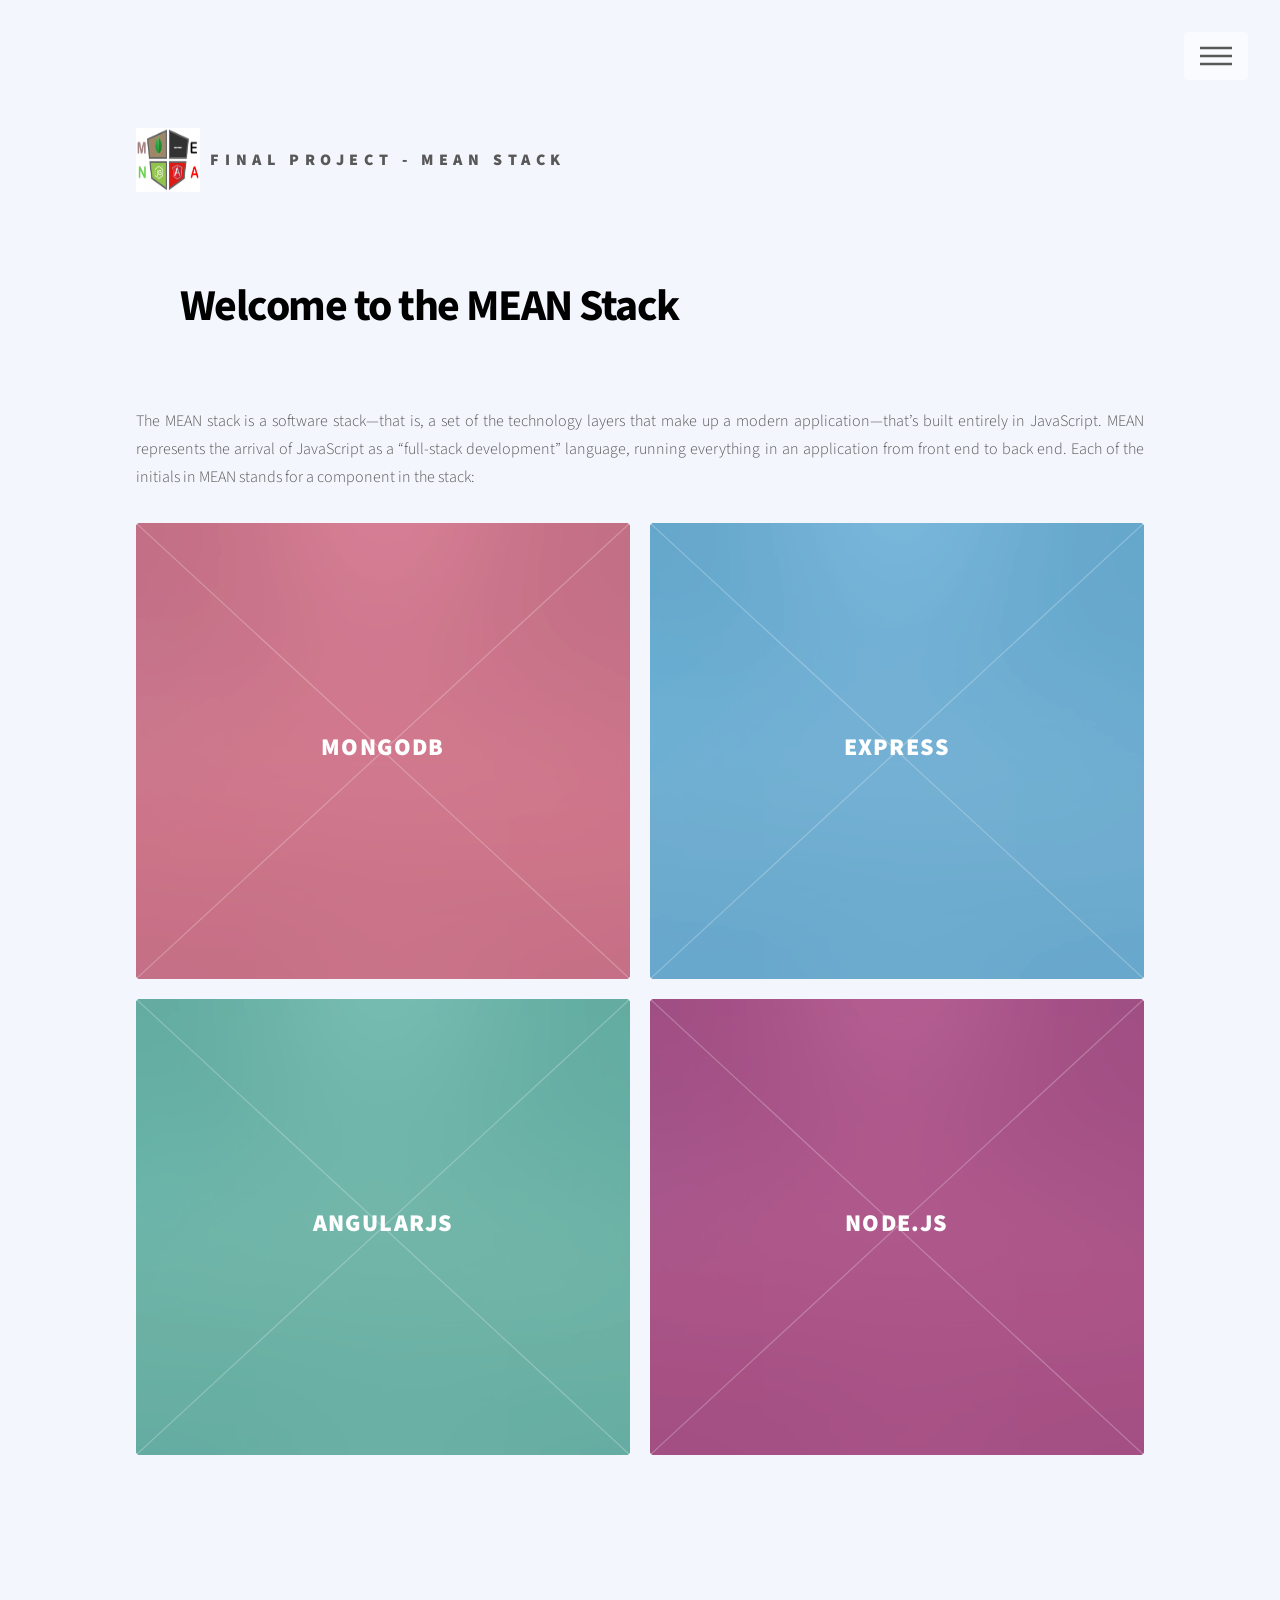
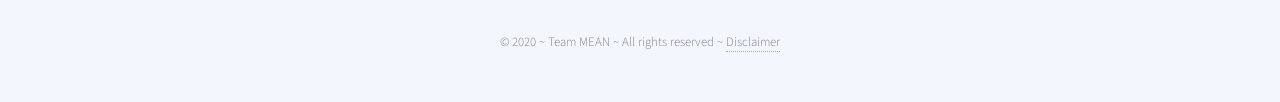
<file: index.html>
<!DOCTYPE HTML>
<html>

<head>
	<title>Stack Project - MEAN Stack</title>
	<meta charset="utf-8" />
	<meta name="viewport" content="width=device-width, initial-scale=1, user-scalable=no" />
	<link rel="stylesheet" href="css/main.css" />
	<noscript>
		<link rel="stylesheet" href="css/noscript.css" /></noscript>
</head>

<body class="is-preload">
	<!-- Wrapper -->
	<div id="wrapper">

		<!-- Header -->
		<header id="header">
			<div class="inner">

				<!-- Logo -->
				<a href="index.html" class="logo">
					<span class="symbol"><img src="images/mean.png" alt="MEAN" /></span><span class="title">Final
						Project - MEAN Stack</span>
				</a>

				<!-- places hamburger for the nav on the page -->
				<nav>
					<ul>
						<li><a href="#menu">Menu</a></li>
					</ul>
				</nav>

			</div>
		</header>

		<!-- Menu -->
		<nav id="menu">
			<h2>Menu</h2>
			<ul>
				<li><a href="index.html">Home</a></li>
				<li><a href="meantutorial_doc.html">MEAN Stack Tutorial</a></li>
				<li><a href="webapptutorial_doc.html">Web App Tutorial</a></li>
				<li><a href="webappdemonstration.html">Web App Demonstration</a></li>
				<li><a href="references.html">References</a></li>
				<li><a href="aboutus.html">Meet the Team</a></li>
			</ul>
		</nav>

		<!-- Main -->
		<div id="main">
			<div class="inner">
				<header>
					<h1>Welcome to the MEAN Stack<br /></h1>
					<p>The MEAN stack is a software stack—that is, a set of the technology layers that make up a modern
						application—that’s built entirely in JavaScript. MEAN represents the arrival of JavaScript as a
						“full-stack development” language, running everything in an application from front end to back
						end. Each of the initials in MEAN stands for a component in the stack:</p>
				</header>
				<section class="tiles">
					<article class="style1">
						<span class="image">
							<img src="images/bkgd_img.jpg" alt="" />
						</span>
						<a href="https://www.mongodb.com/" target="_blank">
							<h2>MongoDB</h2>
							<div class="content">
								<p>MongoDB is a general purpose, document-based, distributed database built for modern
									application developers and for the cloud era.</p>
							</div>
						</a>
					</article>
					<article class="style2">
						<span class="image">
							<img src="images/bkgd_img.jpg" alt="" />
						</span>
						<a href="https://expressjs.com/" target="_blank">
							<h2>Express</h2>
							<div class="content">
								<p>Express.JS, or simply Express, is a back end web application framework for Node.JS,
									released as free and open-source software under the MIT License. It is designed for
									building web applications and APIs. It has been called the de facto standard server
									framework for Node.JS.</p>
							</div>
						</a>
					</article>
					<article class="style3">
						<span class="image">
							<img src="images/bkgd_img.jpg" alt="" />
						</span>
						<a href="https://angularjs.org/" target="_blank">
							<h2>AngularJS</h2>
							<div class="content">
								<p>AngularJS is a JavaScript-based open-source front-end web framework. It's mainly
									maintained by Google and by a community of individuals and corporations to address
									many of the challenges encountered in developing single-page applications. Also
									AngularJS's data binding and dependency injection eliminate much of the code you
									would otherwise have to write. It all happens within the browser, making it an ideal
									partner with any server technology. </p>
							</div>
						</a>
					</article>


					<article class="style4">
						<span class="image">
							<img src="images/bkgd_img.jpg" alt="" />
						</span>
						<a href="https://nodejs.org/en/" target="_blank">
							<h2>Node.js</h2>
							<div class="content">
								<p>Node.js is an open-source, cross-platform, back-end, JavaScript runtime environment
									that executes JavaScript code outside a web browser. Node.js lets developers use
									JavaScript to write command line tools and for server-side scripting—running scripts
									server-side to produce dynamic web page content before the page is sent to the
									user's web browser. </p>
							</div>
						</a>
					</article>
				</section>
			</div>
		</div>

		<!-- Footer -->
		<footer id="footer">
			<div class="inner">
				<ul class="copyright">
					<li>&copy; 2020 ~ Team MEAN ~ All rights reserved ~ <a href="disclaimer.html">Disclaimer</a></li>
				</ul>
			</div>
		</footer>
	</div>

	<!-- Scripts -->


	<script src="js/jquery.min.js"></script>
	<script src="js/browser.min.js"></script>
	<script src="js/breakpoints.min.js"></script>
	<script src="js/util.js"></script>
	<script src="js/main.js"></script>


</body>

</html>
</file>
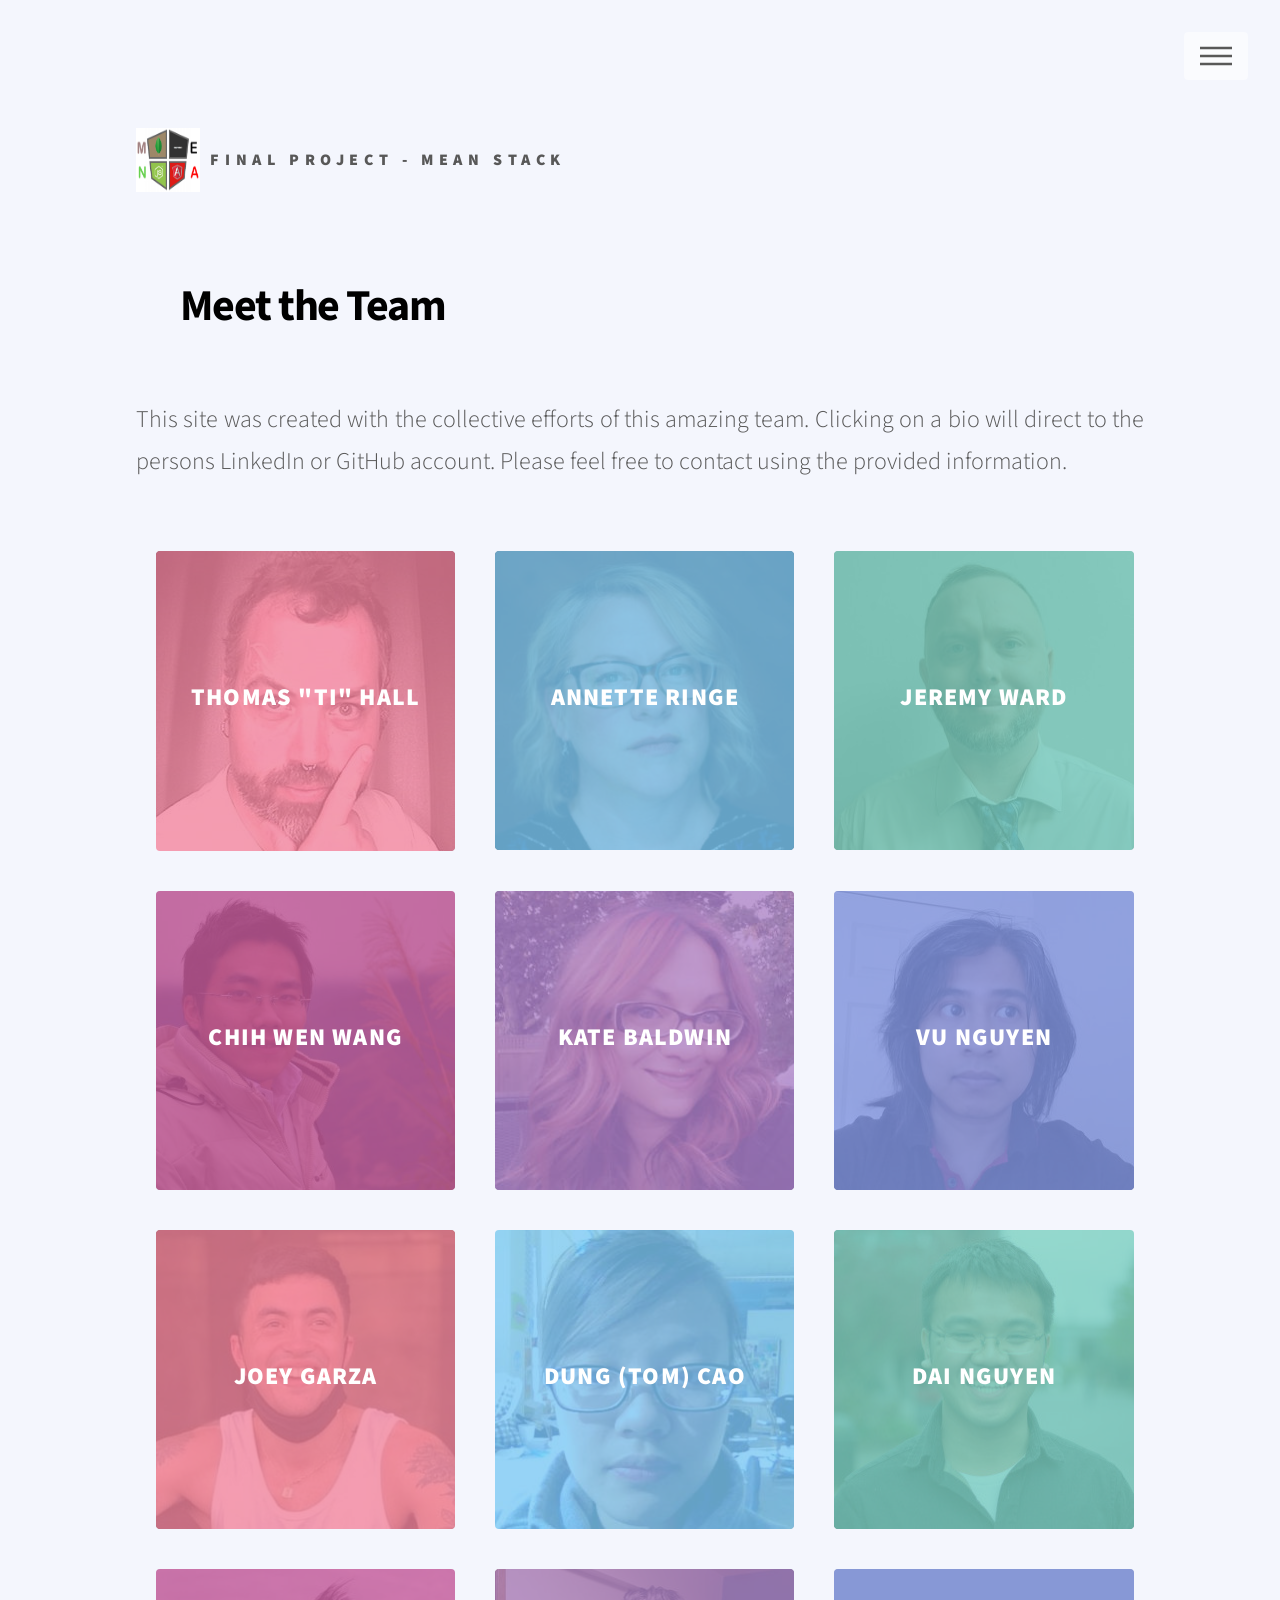
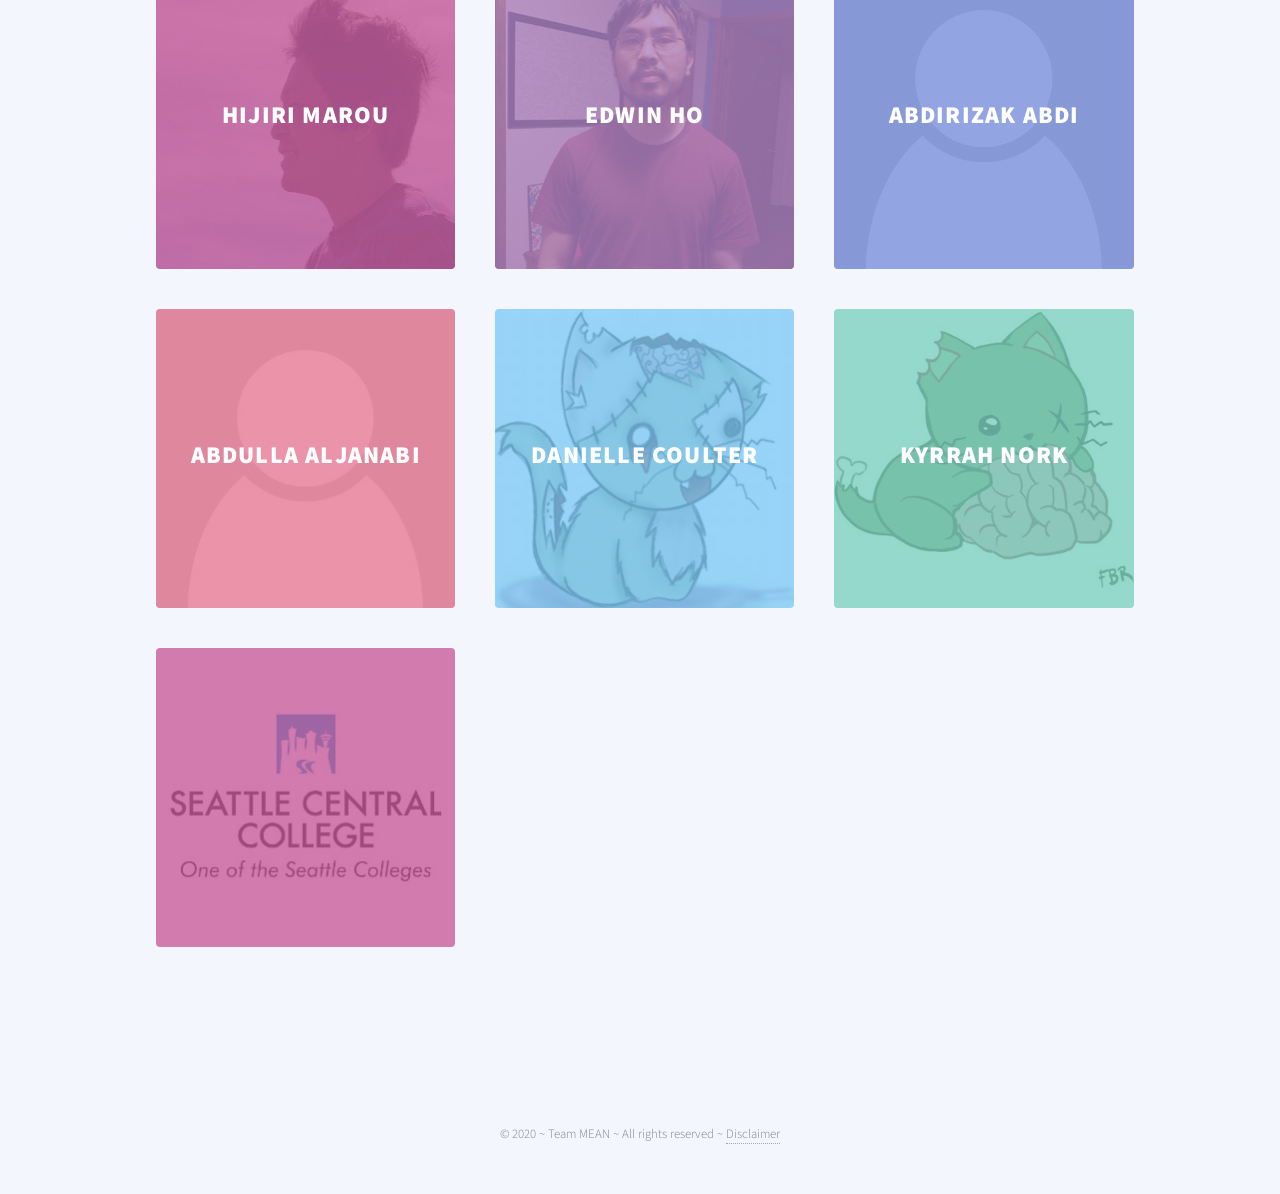
<file: aboutus.html>
<!DOCTYPE HTML>
<html>

<head>
	<title>Meet The Team</title>
	<meta charset="utf-8" />
	<meta name="viewport" content="width=device-width, initial-scale=1, user-scalable=no" />
	<link rel="stylesheet" href="css/main.css" />
	<noscript>
		<link rel="stylesheet" href="css/noscript.css" /></noscript>
</head>

<body class="is-preload">
	<!-- Wrapper -->
	<div id="wrapper">

		<!-- Header -->
		<header id="header">
			<div class="inner">

				<!-- Logo -->
				<a href="index.html" class="logo">
					<span class="symbol"><img src="images/mean.png" alt="MEAN" /></span><span class="title">Final
						Project - MEAN Stack</span>
				</a>

				<!-- places hamburger for the nav on the page -->
				<nav>
					<ul>
						<li><a href="#menu">Menu</a></li>
					</ul>
				</nav>

			</div>
		</header>

		<!-- Menu -->
		<nav id="menu">
			<h2>Menu</h2>
			<ul>
				<li><a href="index.html">Home</a></li>
				<li><a href="meantutorial_doc.html">MEAN Stack Tutorial</a></li>
				<li><a href="webapptutorial_doc.html">Web App Tutorial</a></li>
				<li><a href="webappdemonstration.html">Web App Demonstration</a></li>
				<li><a href="references.html">References</a></li>
				<li><a href="aboutus.html">Meet the Team</a></li>
			</ul>
		</nav>

		<!-- Main -->
		<div id="main">
			<div class="inner">
				<header>
					<h1>Meet the Team</h1>
					<p id="about_p">This site was created with the collective efforts
						of this amazing team. Clicking on a bio will direct to the persons LinkedIn or GitHub account.
						Please feel free to contact using the provided information.
					</p>
				</header>


				<section class="tiles aboutus">

					<article class="style1">
						<span class="image">

							<img src="images/aboutus/ti_hall-300x300.jpg" alt="background image" />

						</span>
						<a href="https://www.linkedin.com/in/thomas-ti-hall/" target="_blank">
							<h2>Thomas "Ti" Hall</h2>
							<div class="content">
								<ul>
									<li>Role: <br> Project Manager</li>
									<li>Email:<br> ti@thomas-ti-hall.com</li>
									<li>GitHub: <br> Titane73 </li>
									<li></li>

								</ul>
							</div>
						</a>
					</article>

					<article class="style2">
						<span class="image">
							<img src="images/aboutus/annette_ringe-300x300.jpg" alt="" />
						</span>
						<a href="https://www.linkedin.com/in/annetteringe/" target="_blank">
							<h2>Annette Ringe</h2>
							<div class="content">
								<ul>
									<li>Role: <br> App Team Lead, Front End Developer</li>
									<li>Email: <br>annetteringe@gmail.com</li>
									<li>GitHub:<br> Tacostreets </li>


								</ul>
							</div>
						</a>
					</article>

					<article class="style3">
						<span class="image">
							<img src="images//aboutus/jeremy_ward-300x300.jpg" alt="" />
						</span>
						<a href="https://www.linkedin.com/in/jeremycward/" target="_blank">
							<h2>Jeremy Ward</h2>
							<div class="content">
								<ul>
									<li>Role:<br> Stack Team Lead, Backend Developer</li>
									<li>Email:<br> jeremy.ward@seattlecentral.edu</li>
									<li>GitHub: <br> Exochos </li>

								</ul>
							</div>
						</a>
					</article>

					<article class="style4">
						<span class="image">
							<img src="images/aboutus/chih_wen_wang-300x300.jpg" alt="background image" />
						</span>
						<a href="https://github.com/wchihwen" target="_blank">
							<h2>Chih Wen Wang</h2>
							<div class="content">
								<ul>
									<li>Role:<br> Web Developer</li>
									<!-- <li>Email:<br> email@email.com</li> -->
									<li>GitHub: <br> WChihWen </li>
									<li></li>

								</ul>
							</div>
						</a>
					</article>

					<article class="style5">
						<span class="image">
							<img src="images/aboutus/kate_baldwin-300x300.jpg" alt="background image" />
						</span>
						<a href="https://www.linkedin.com/in/kate-baldwin/" target="_blank">
							<h2>Kate Baldwin</h2>
							<div class="content">
								<ul>
									<li>Role:<br>Backend Engineer</li>
									<!-- <li>Email:<br> email@email.com</li> -->
									<li>GitHub: <br> Ktb702 </li>

								</ul>
							</div>
						</a>
					</article>

					<article class="style6">
						<span class="image">
							<img src="images/aboutus/vu_nguyen-300x300.jpg" alt="" />
						</span>
						<a href="https://www.linkedin.com/in/vu-nguyen-0a766812a/" target="_blank">
							<h2>Vu Nguyen</h2>
							<div class="content">
								<ul>
									<li>Role:<br>Writer (App Tutorial, README.md), Testing</li>
									<li>Email:<br>vanguyen106@gmail.com</li>
									<li>GitHub:<br> Catclops </li>
									<li></li>

								</ul>
							</div>
						</a>
					</article>



					<article class="style1">
						<span class="image">
							<img src="images/aboutus/joey_garza-300x300.jpg" alt="" />
						</span>
						<a href="https://github.com/jmgarza94" target="_blank">
							<h2>Joey Garza</h2>
							<div class="content">
								<ul>
									<li>Role:<br> App Team</li>
									<!-- <li>Email:<br> email@email.com</li> -->
									<li>GitHub:<br> Jmgarza94 </li>
									<li></li>
								</ul>
							</div>
						</a>
					</article>


					<article class="style2">
						<span class="image">
							<img src="images/aboutus/dung_tom_cao-300x300.jpg" alt="" />
						</span>
						<a href="https://github.com/dungtomcao" target="_blank">
							<h2>Dung (Tom) Cao </h2>
							<div class="content">
								<ul>
									<li>Role:<br> Writer, Research, tutorial docs</li>
									<!-- <li>Email:<br> email@email.com</li> -->
									<li>GitHub:<br> dungtomcao </li>
									<li></li>

								</ul>
							</div>
						</a>
					</article>

					<article class="style3">
						<span class="image">
							<img src="images/aboutus/dai_nguyen-300x300.jpg" alt="" />
						</span>
						<a href="https://www.linkedin.com/in/dai-nguyen" target="_blank">
							<h2>Dai Nguyen</h2>
							<div class="content">
								<ul>
									<li>Role:<br>Research, Review Implementation, and Testing</li>
									<li>Email:<br> dai.nguyen@seattlecolleges.edu</li>
									<li>GitHub:<br> Ngocdai94 </li>
									<li></li>



								</ul>
							</div>
						</a>
					</article>

					<article class="style4">
						<span class="image">
							<img src="images/aboutus/hijiri_marou-300x300.jpg" alt="background image" />
						</span>
						<a href="https://github.com/hjr1993331" target="_blank">
							<h2>Hijiri Marou</h2>
							<div class="content">
								<ul>
									<li>Role:<br>Website Design, Writer, Testing</li>
									<li>Email:<br>hjroath1993@gmail.com</li>
									<li>GitHub:<br>Hjr1993331</li>
									<li></li>

								</ul>
							</div>
						</a>
					</article>


					<article class="style5">
						<span class="image">
							<img src="images/aboutus/edwin_ho-300x300.jpg" alt="" />
						</span>
						<a href="https://github.com/krayzieeddi" target="_blank">
							<h2>Edwin Ho</h2>
							<div class="content">
								<ul>
									<li>Role:<br> Stack Team</li>
									<!-- <li>Email:<br> email@email.com</li> -->
									<li>GitHub:<br> Krayzieeddi </li>
									<li></li>

								</ul>
							</div>
						</a>
					</article>


					<article class="style6">
						<span class="image">
							<img src="images/aboutus/placeholder-300x300.jpg" alt="" />
						</span>
						<a href="https://github.com/Abdirizak14" target="_blank">
							<h2>Abdirizak Abdi</h2>
							<div class="content">
								<ul>
									<li>Role:<br> App Team</li>
									<!-- <li>Email:<br> email@email.com</li> -->
									<li>GitHub:<br> Abdirizak14 </li>
									<li></li>

								</ul>
							</div>
						</a>
					</article>

					<article class="style1">
						<span class="image">
							<img src="images/aboutus/placeholder-300x300.jpg" alt="" />
						</span>
						<a href="https://github.com/aljanabi-ab" target="_blank">
							<h2>Abdulla Aljanabi</h2>
							<div class="content">
								<ul>
									<li>Role:<br> Web App Team</li>
									<!-- <li>Email:<br> email@email.com</li> -->
									<li>GitHub:<br> aljanabi-ab </li>
									<li></li>
								</ul>
							</div>
						</a>
					</article>

					<article class="style2">
						<span class="image">
							<img src="images/aboutus/zombie_kitty2-300x300.jpg" alt="" />
						</span>
						<a href="https://github.com/coultergeist" target="_blank">
							<h2>Danielle Coulter </h2>
							<div class="content">
								<ul>
									<li>Role:<br> Instructor Assistant</li>
									<li>Special Thanks for all the education and inspiration!!</li>
									<li>GitHub:<br> coultergeist </li>
									<li></li>

								</ul>
							</div>
						</a>
					</article>

					<article class="style3">
						<span class="image">
							<img src="images/aboutus/zombie_kitty1-300x300.jpg" alt="" />
						</span>
						<a href="https://github.com/kyrrahnork" target="_blank">
							<h2>Kyrrah Nork</h2>
							<div class="content">
								<ul>
									<li>Role:<br> Project Instructor</li>
									<li>Special Thanks for all the education and inspiration!!</li>
									<li>GitHub:<br> kyrrahnork </li>
									<li></li>



								</ul>
							</div>
						</a>
					</article>

					<article class="style4">
						<span class="image">
							<img src="images/aboutus/scc_300x300.jpg" alt="" />
						</span>
						<a href="https://seattlecentral.edu/" target="_blank"></a>
					</article>




				</section>
			</div>
		</div>

		<!-- Footer -->
		<footer id="footer">
			<div class="inner">
				<ul class="copyright">
					<li>&copy; 2020 ~ Team MEAN ~ All rights reserved ~ <a href="disclaimer.html">Disclaimer</a< /li>
				</ul>
			</div>
		</footer>
	</div>

	<!-- Scripts -->
	<script src="js/jquery.min.js"></script>
	<script src="js/browser.min.js"></script>
	<script src="js/breakpoints.min.js"></script>
	<script src="js/util.js"></script>
	<script src="js/main.js"></script>

</body>

</html>
</file>
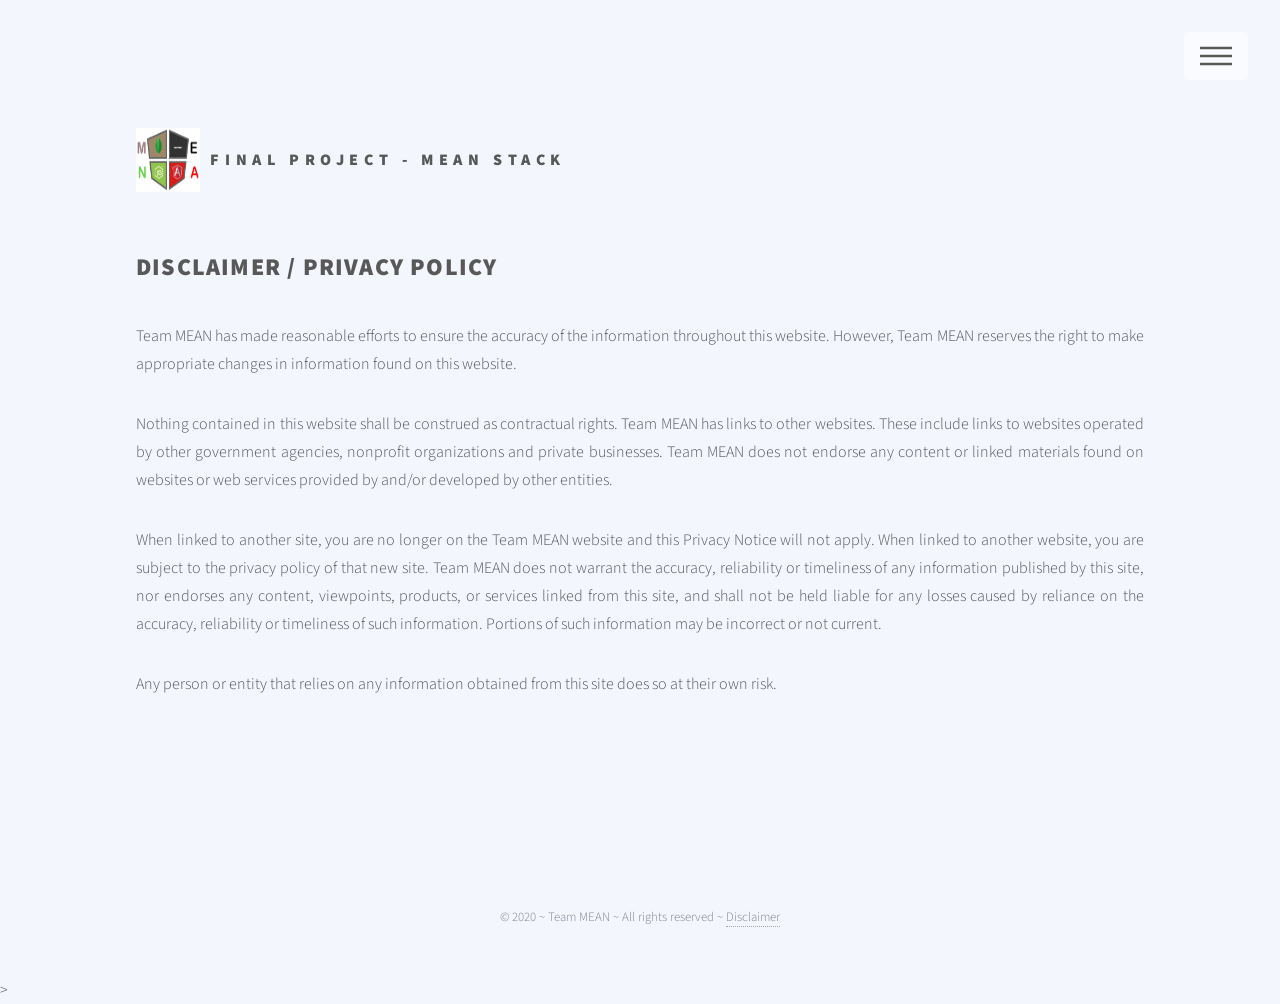
<file: disclaimer.html>
<!DOCTYPE HTML>
<html>

<head>
	<title>Privacy Policy/Disclaimer</title>
	<meta charset="utf-8" />
	<meta name="viewport" content="width=device-width, initial-scale=1, user-scalable=no" />
	<link rel="stylesheet" href="css/main.css" />
	<noscript>
		<link rel="stylesheet" href="css/noscript.css" /></noscript>
</head>

<body class="is-preload">
	<!-- Wrapper -->
	<div id="wrapper">

		<!-- Header -->
		<header id="header">
			<div class="inner">

				<!-- Logo -->
				<a href="index.html" class="logo">
					<span class="symbol"><img src="images/mean.png" alt="MEAN" /></span><span class="title">Final
						Project - MEAN Stack</span>
				</a>

				<!-- Nav -->
				<nav>
					<ul>
						<li><a href="#menu">Menu</a></li>
					</ul>
				</nav>

			</div>
		</header>

		<!-- Menu -->
		<nav id="menu">
			<h2>Menu</h2>
			<ul>
				<li><a href="index.html">Home</a></li>
				<li><a href="meantutorial_doc.html">MEAN Stack Tutorial</a></li>
				<li><a href="webapptutorial_doc.html">Web App Tutorial</a></li>
				<li><a href="webappdemonstration.html">Web App Demonstration</a></li>
				<li><a href="references.html">References</a></li>
				<li><a href="aboutus.html">Meet the Team</a></li>
			</ul>
		</nav>

		<!-- Main -->
		<div id="main">
			<div class="inner">
				<header>
					<!-- <h1>Disclaimer<br /></h1> -->
					<p></p>
				</header>
				<section class="">
					<h2>Disclaimer / Privacy Policy</h2>
					<p>Team MEAN has made reasonable efforts to ensure the accuracy of the information throughout this
						website. However, Team MEAN reserves the right to make appropriate changes in information found
						on this website.
					</p>
					<p>Nothing contained in this website shall be construed as contractual rights. Team MEAN has links
						to other websites. These include links to websites operated by other government agencies,
						nonprofit organizations and private businesses. Team MEAN does not endorse any content or linked
						materials found on websites or web services provided by and/or developed by other entities.
					</p>
					<p> When linked to another site, you are no longer on the Team MEAN website and this Privacy Notice
						will not apply. When linked to another website, you are subject to the privacy policy of that
						new site. Team MEAN does not warrant the accuracy, reliability or timeliness of any information
						published by this site, nor endorses any content, viewpoints, products, or services linked from
						this site, and shall not be held liable for any losses caused by reliance on the accuracy,
						reliability or timeliness of such information. Portions of such information may be incorrect or
						not current.
					</p>

					<p>Any person or entity that relies on any information obtained from this site does so at their own
						risk.
					</p>

				</section>
			</div>
		</div>

		<!-- Footer -->
		<!-- Footer -->
		<footer id="footer">
			<div class="inner">
				<ul class="copyright">
					<li>&copy; 2020 ~ Team MEAN ~ All rights reserved ~ <a href="disclaimer.html">Disclaimer</a></li>
				</ul>
			</div>
		</footer>
	</div>

	<!-- Scripts -->


	<script src="js/jquery.min.js"></script>
	<script src="js/browser.min.js"></script>
	<script src="js/breakpoints.min.js"></script>
	<script src="js/util.js"></script>
	<script src="js/main.js"></script>>


</body>

</html>
</file>
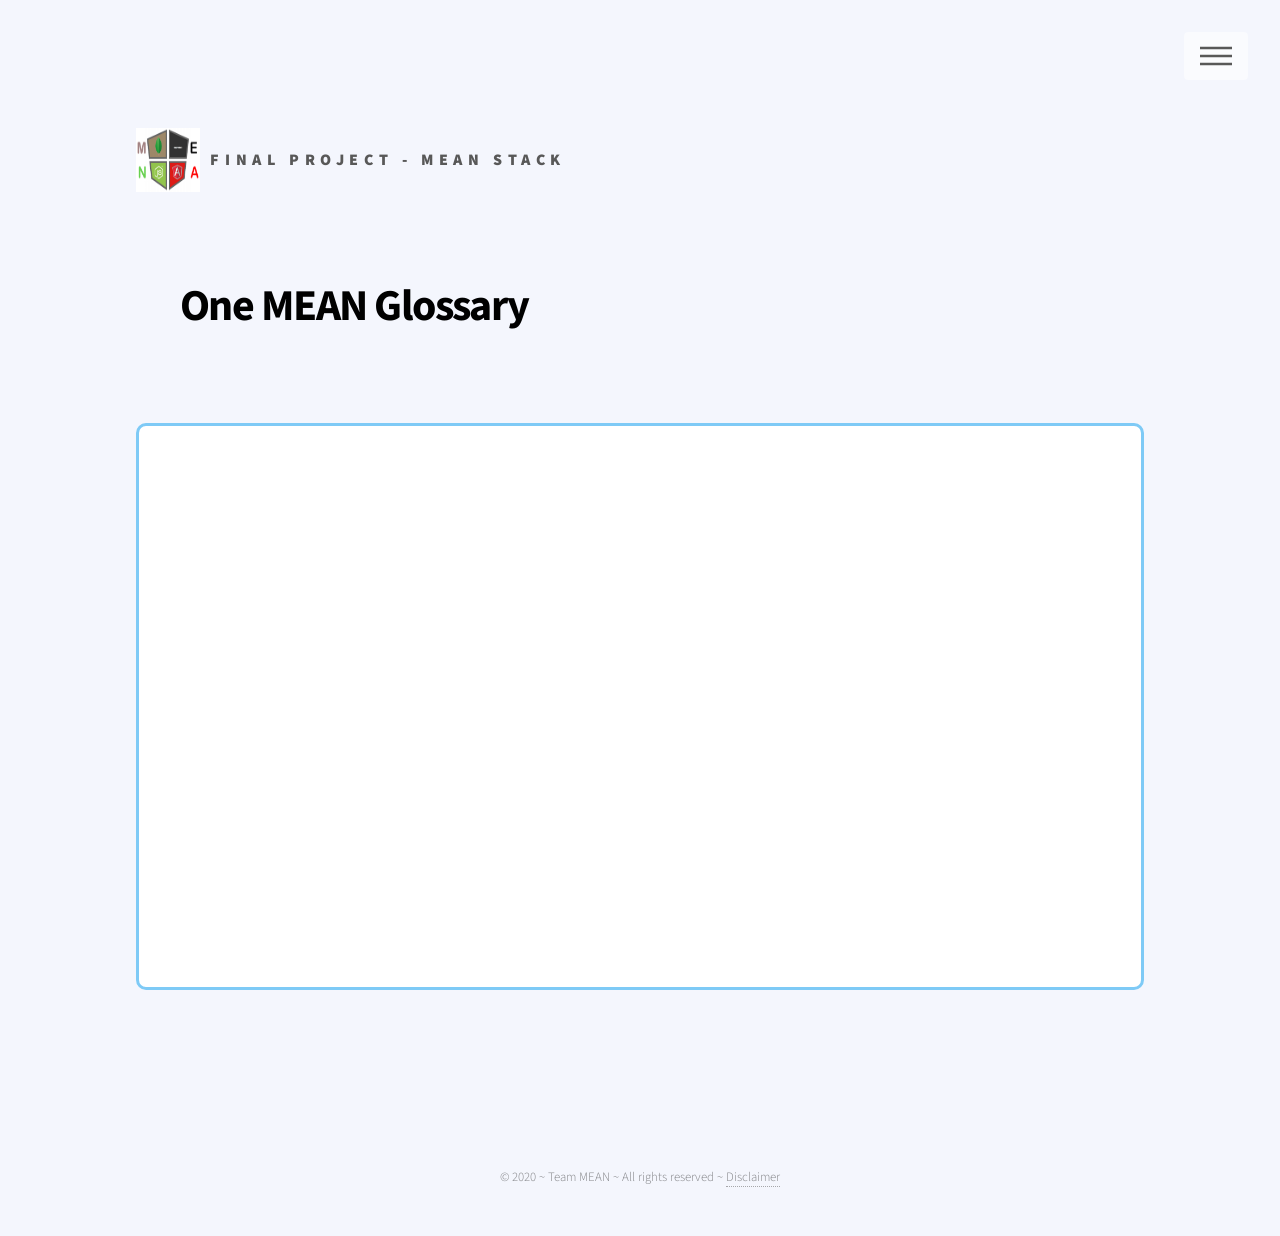
<file: glossary.html>
<!DOCTYPE HTML>
<html>

<head>
    <title>Glossary</title>
    <meta charset="utf-8" />
    <meta name="viewport" content="width=device-width, initial-scale=1, user-scalable=no" />
    <link rel="stylesheet" href="css/main.css" />
    <noscript>
        <link rel="stylesheet" href="css/noscript.css" /></noscript>
</head>

<body class="is-preload">
    <!-- Wrapper -->
    <div id="wrapper">

        <!-- Header -->
        <header id="header">
            <div class="inner">

                <!-- Logo -->
                <a href="index.html" class="logo">
                    <span class="symbol"><img src="images/mean.png" alt="MEAN" /></span><span class="title">Final
                        Project - MEAN Stack</span>
                </a>

                <!-- Nav -->
                <nav>
                    <ul>
                        <li><a href="#menu">Menu</a></li>
                    </ul>
                </nav>

            </div>
        </header>

        <!-- Menu -->
        <nav id="menu">
            <h2>Menu</h2>
            <ul>
                <li><a href="index.html">Home</a></li>
                <li><a href="meantutorial_doc.html">MEAN Stack Tutorial</a></li>
                <li><a href="webapptutorial_doc.html">Web App Tutorial</a></li>
                <li><a href="webappdemonstration.html">Web App Demonstration</a></li>
                <li><a href="references.html">References</a></li>
                <li><a href="aboutus.html">Meet the Team</a></li>
            </ul>
        </nav>

        <!-- Main -->
        <div id="main">
            <div class="inner">
                <header>
                    <h1>One MEAN Glossary<br></h1>
                </header>


                <div class='embed-container'><iframe
                        src='https://docs.google.com/document/d/e/2PACX-1vSnlZOfRNBnGxh_IsVJ8pdz_rcamxhPpzqZ8l1p9DUcl1p5VSNGV0K7O-QdDY0-gXjxo8o4tvboKk17/pub?embedded=true'></iframe>
                </div>

            </div>
        </div>

        <!-- Footer -->
        <footer id="footer">
            <div class="inner">
                <ul class="copyright">
                    <li>&copy; 2020 ~ Team MEAN ~ All rights reserved ~ <a href="disclaimer.html">Disclaimer</a< /li>
                </ul>
            </div>
        </footer>
    </div>

    <!-- Scripts -->

    <script src="js/jquery.min.js"></script>
    <script src="js/browser.min.js"></script>
    <script src="js/breakpoints.min.js"></script>
    <script src="js/util.js"></script>
    <script src="js/main.js"></script>


</body>

</html>
</file>
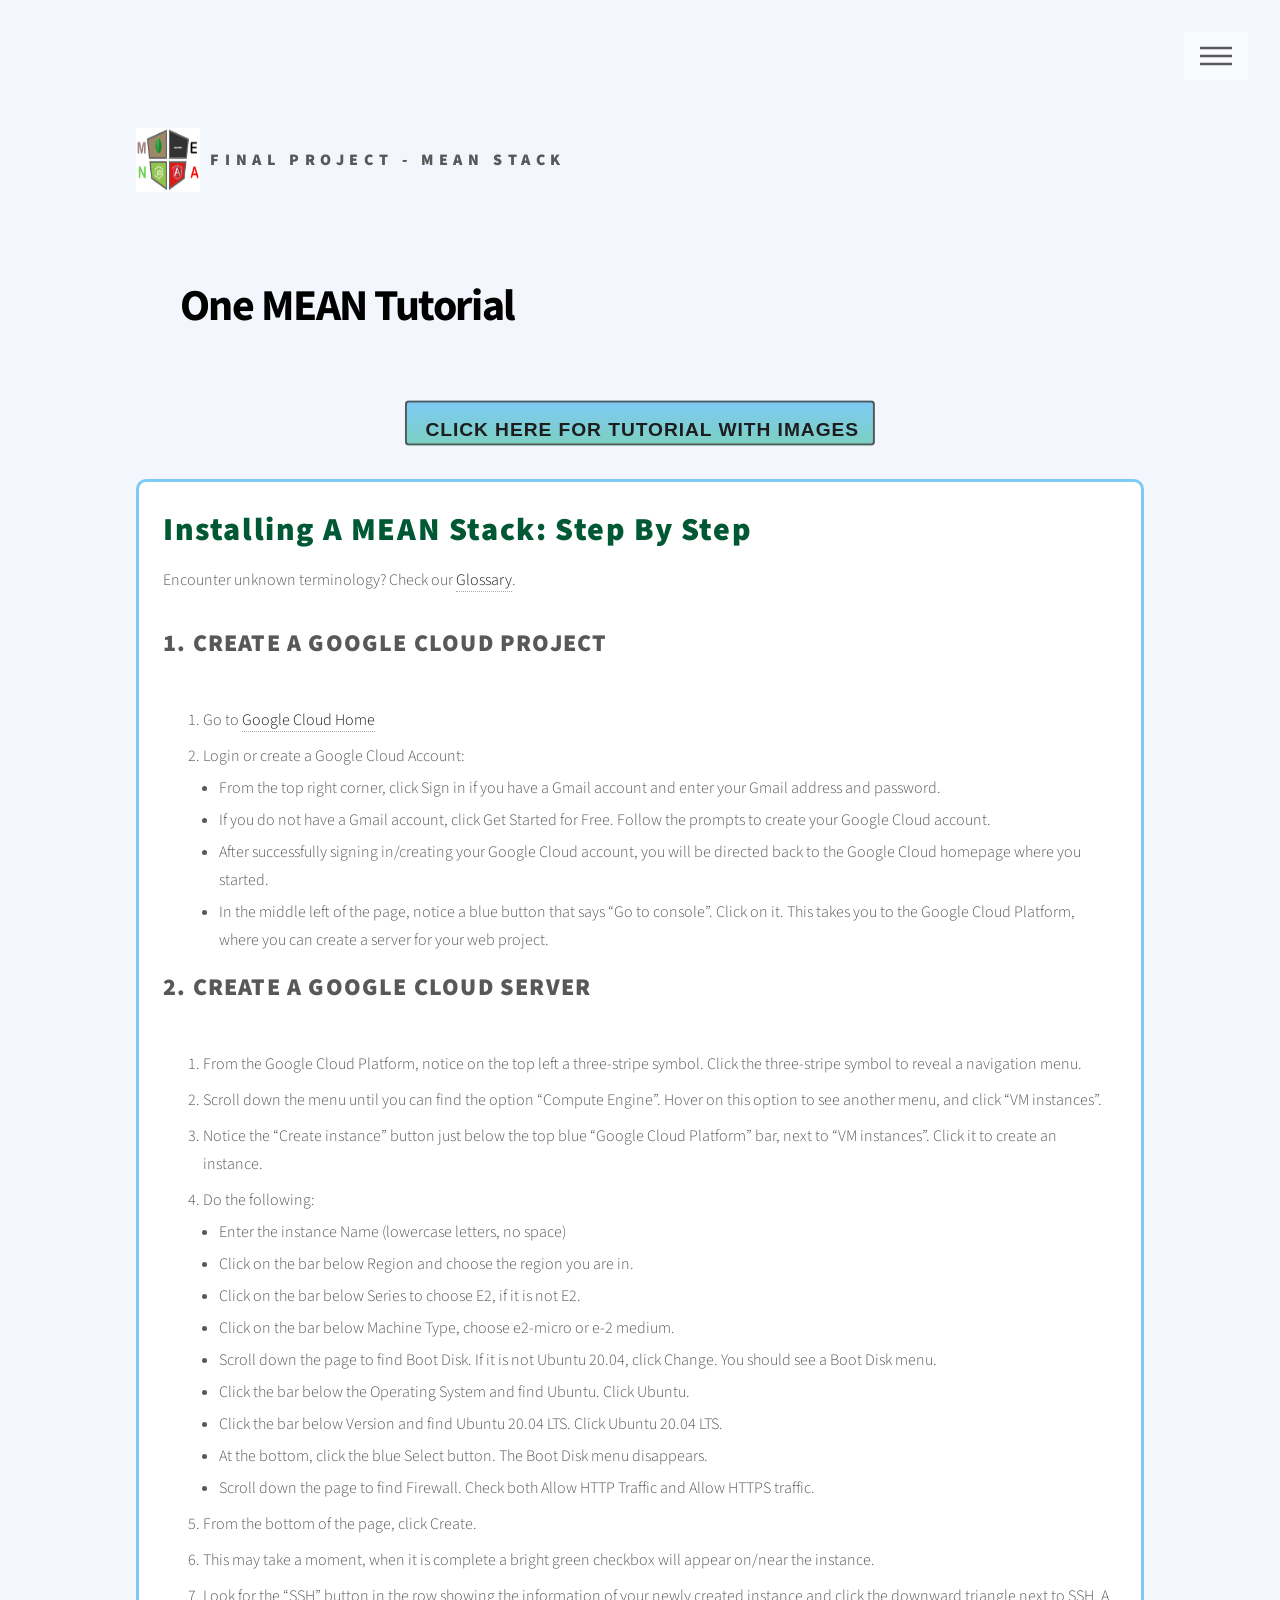
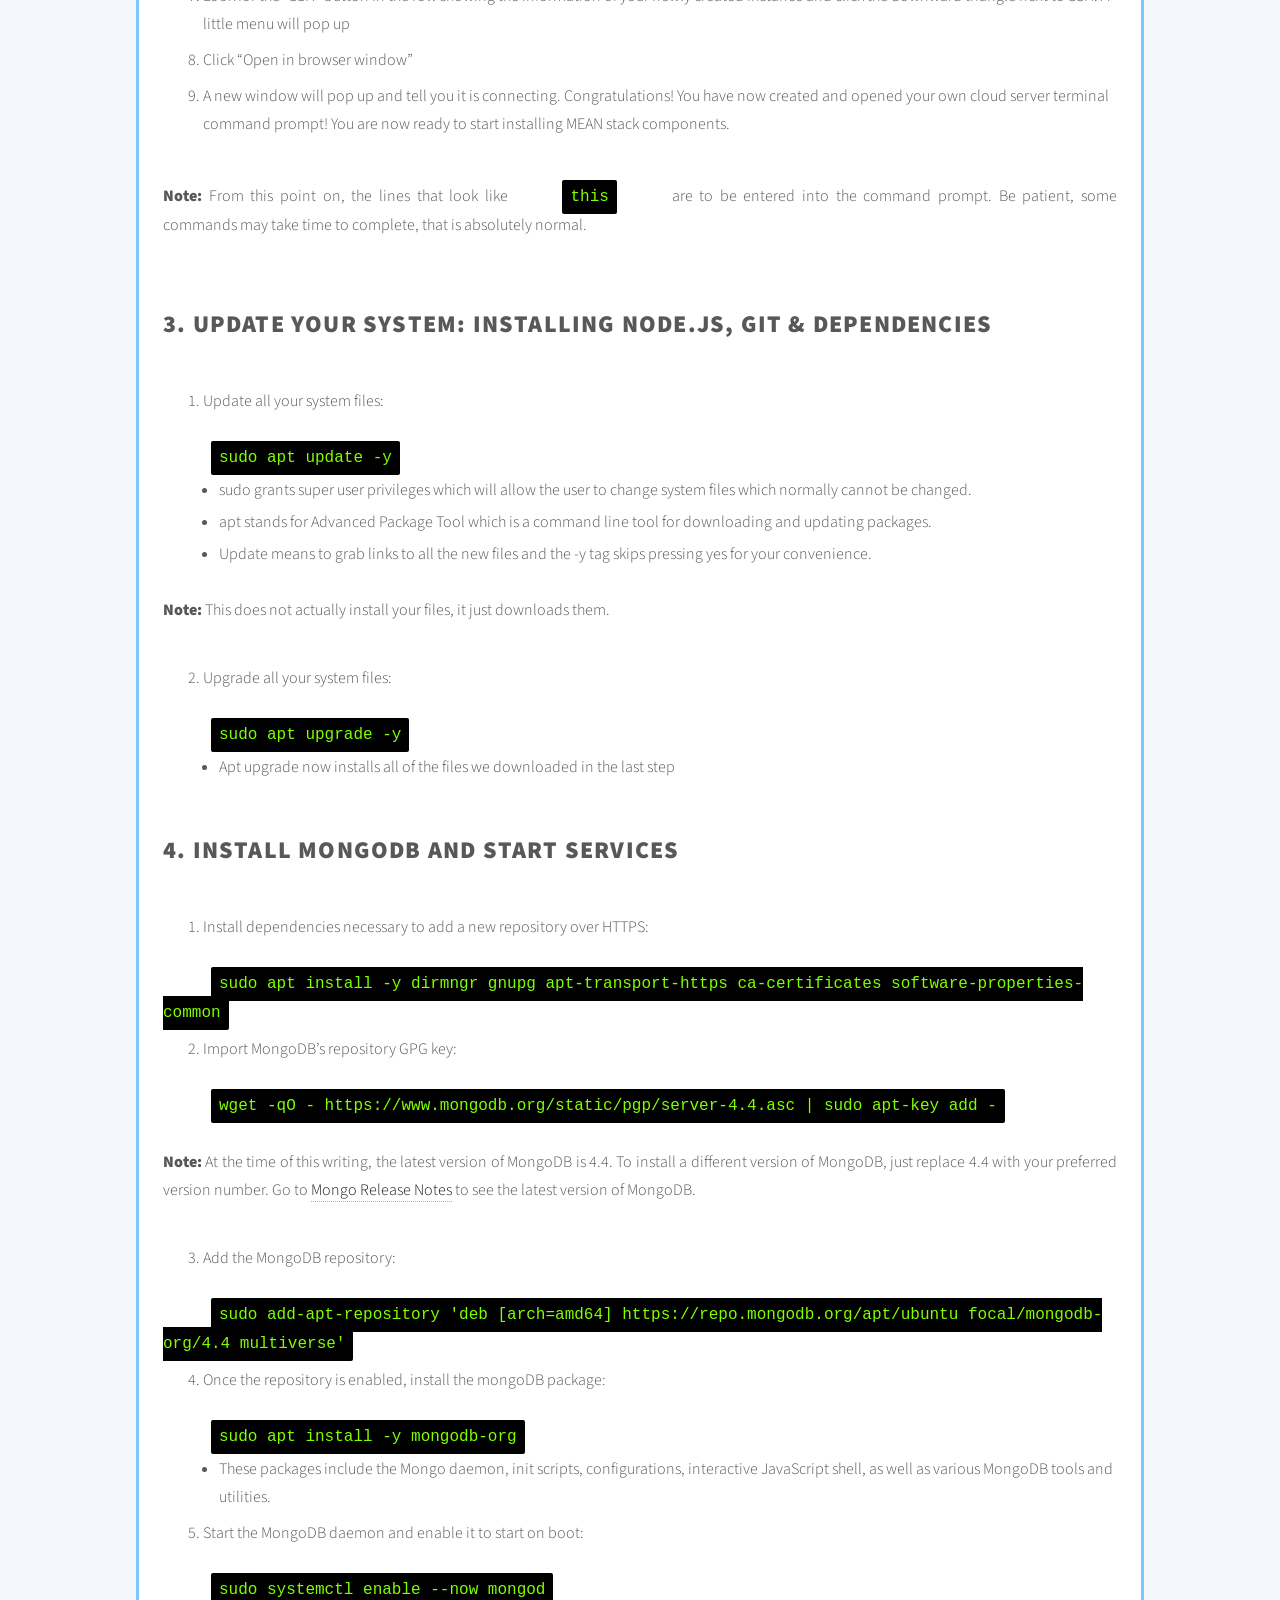
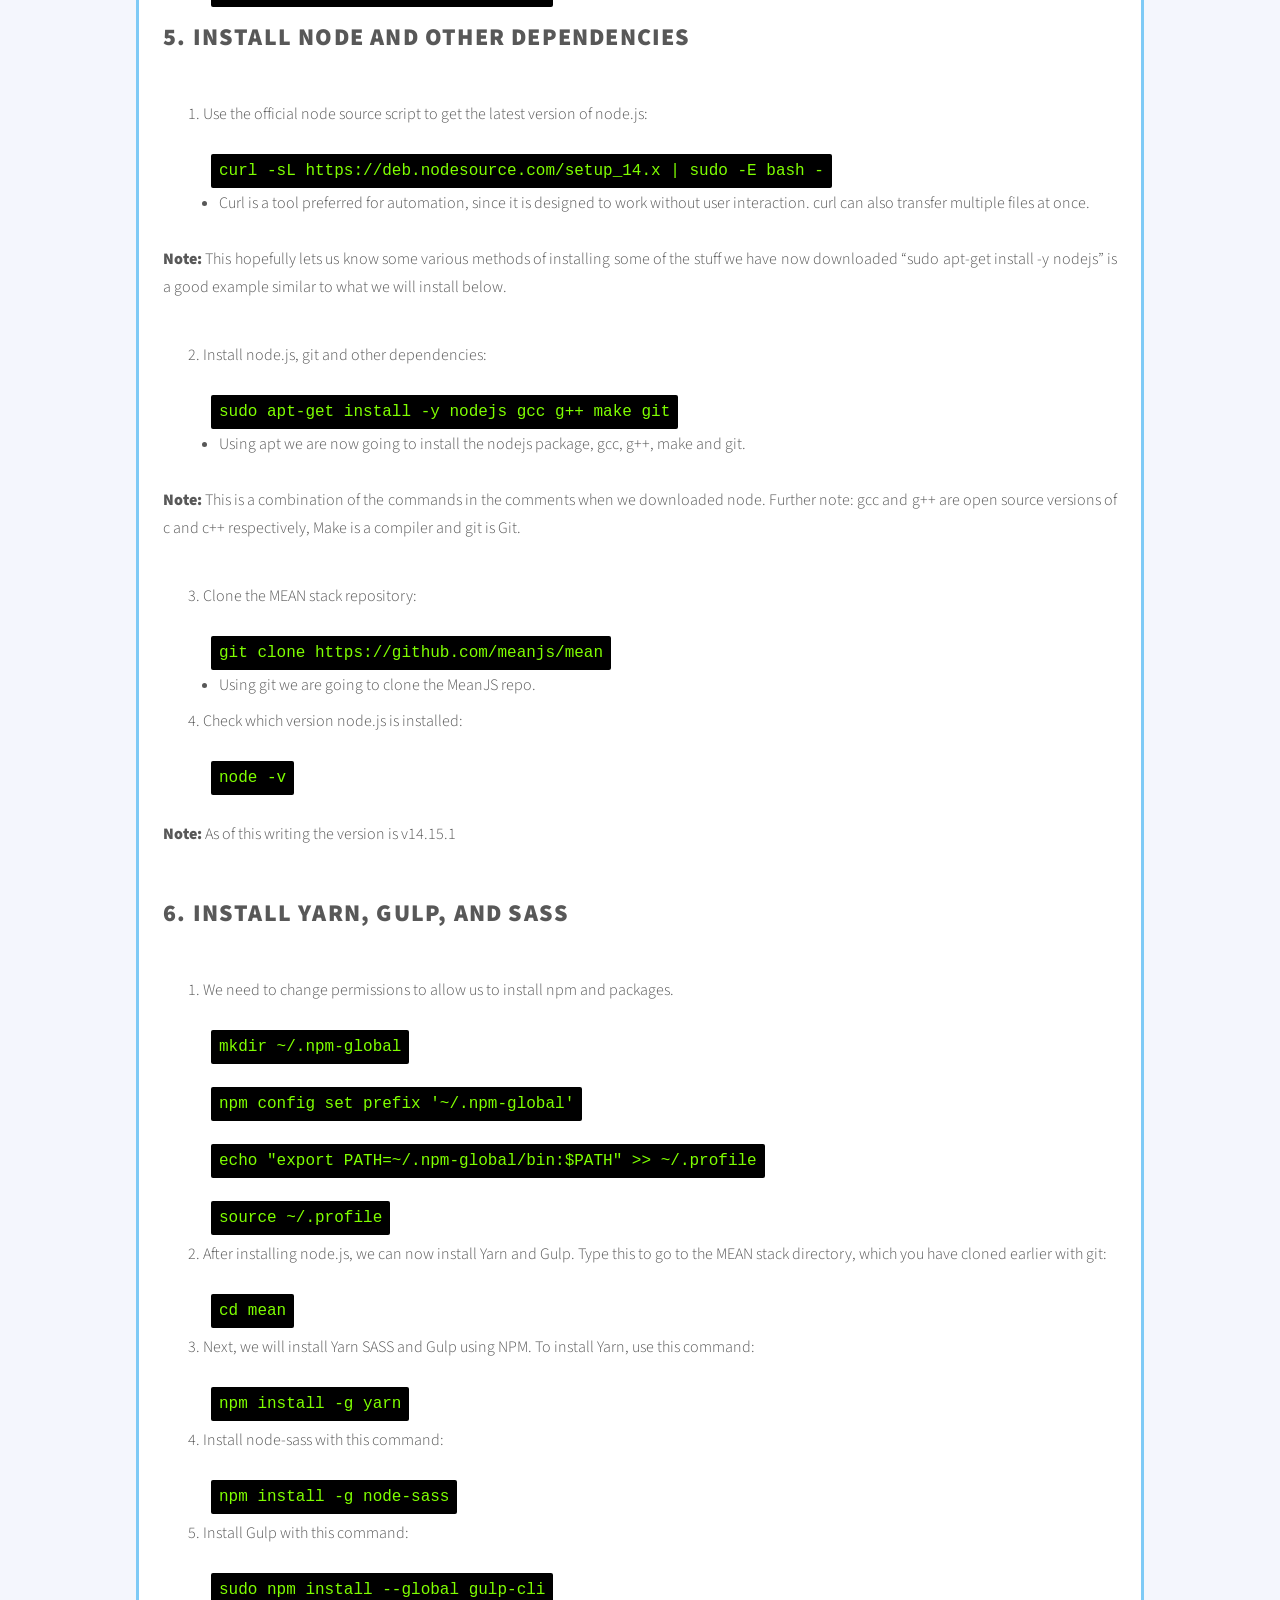
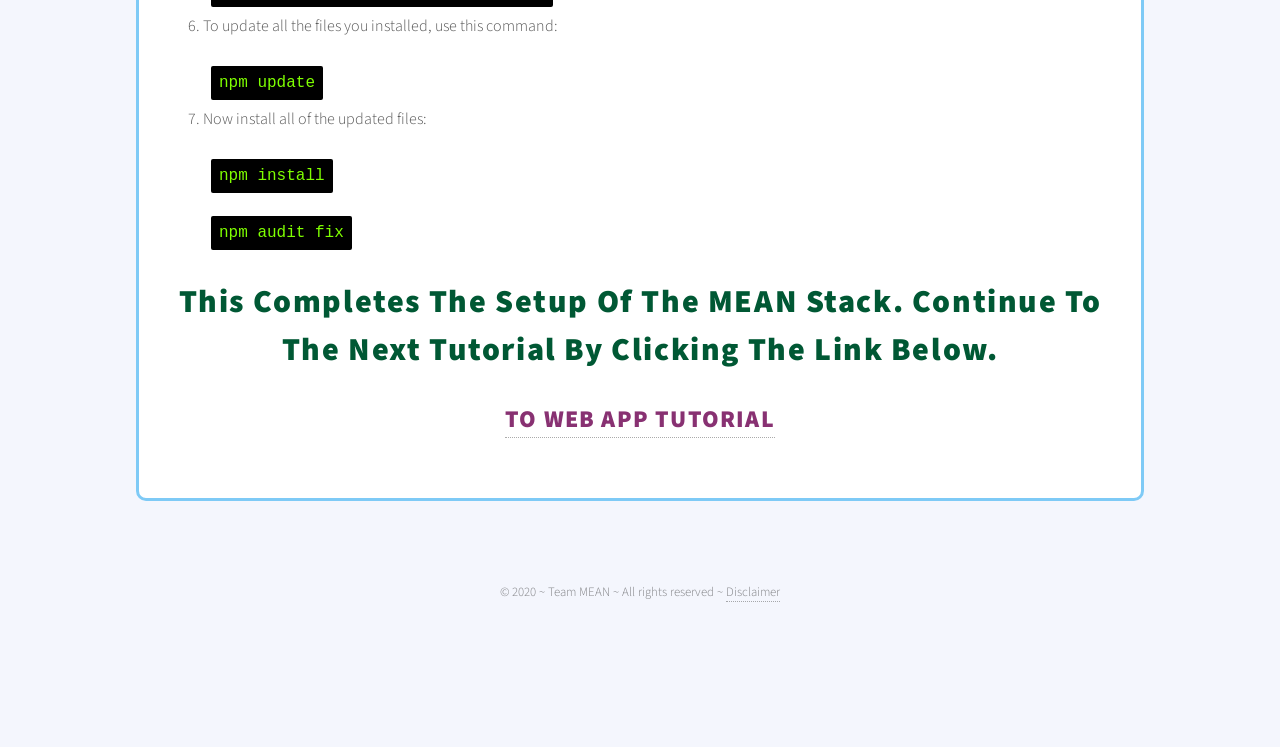
<file: meantutorial.html>
<!DOCTYPE HTML>
<html>

<head>
	<title>MEAN Stack Tutorial</title>
	<meta charset="utf-8" />
	<meta name="viewport" content="width=device-width, initial-scale=1, user-scalable=no" />
	<link rel="stylesheet" href="css/main.css" />
	<noscript>
		<link rel="stylesheet" href="css/noscript.css" /></noscript>
</head>

<body class="is-preload">
	<!-- Wrapper -->
	<div id="wrapper">

		<!-- Header -->
		<header id="header">
			<div class="inner">

				<!-- Logo -->
				<a href="index.html" class="logo">
					<span class="symbol"><img src="images/mean.png" alt="MEAN" /></span><span class="title">Final
						Project - MEAN Stack</span>
				</a>

				<!-- Nav -->
				<nav>
					<ul>
						<li><a href="#menu">Menu</a></li>
					</ul>
				</nav>

			</div>
		</header>

		<!-- Menu -->
		<nav id="menu">
			<h2>Menu</h2>
			<ul>
				<li><a href="index.html">Home</a></li>
				<li><a href="meantutorial.html">MEAN Stack Tutorial</a></li>
				<li><a href="webapptutorial.html">Web App Tutorial</a></li>
				<li><a href="webappdemonstration.html">Web App Demonstration</a></li>
				<li><a href="references.html">References</a></li>
				<li><a href="aboutus.html">Meet the Team</a></li>
			</ul>
		</nav>

		<!-- Main -->
		<div id="main">
			<div class="inner">

				<header>
					<h1>One MEAN Tutorial<br /></h1>
					<div class="button_container">
						<button class="tutorial" type="button"><a href="meantutorial_visual.html">
								<h2>Click Here for Tutorial with Images</h2>
							</a></button>
					</div>
				</header>

				<section class="tutorial">
					<header>
						<h2 class="alt_h2">Installing a MEAN Stack: Step by Step</h2><br>
						<p>Encounter unknown terminology? Check our <a href="glossary.html"
								target="_blank">Glossary</a>.</p>
					</header>

					<h2>1. Create a Google Cloud Project</h2>
					<ol class="tutorial_ol">
						<li>Go to <a href="https://cloud.google.com/" target="_blank">Google Cloud Home</a></li>
						<li>Login or create a Google Cloud Account:</li>
						<ul class="tutorial_ul">
							<li>From the top right corner, click Sign in if you have a Gmail account and enter your
								Gmail
								address and password.</li>
							<li>If you do not have a Gmail account, click Get Started for Free. Follow the prompts to
								create
								your Google Cloud account.</li>
							<li>After successfully signing in/creating your Google Cloud account, you will be directed
								back
								to the Google Cloud homepage where you started.</li>
							<li>In the middle left of the page, notice a blue button that says “Go to console”. Click on
								it.
								This takes you to the Google Cloud Platform, where you can create a server for your web
								project.</li>
						</ul>
					</ol>

					<h2>2. Create a Google Cloud Server</h2>
					<ol class="tutorial_ol">

						<li>From the Google Cloud Platform, notice on the top left a three-stripe symbol. Click the
							three-stripe symbol to reveal a navigation menu.</li>

						<li>Scroll down the menu until you can find the option “Compute Engine”. Hover on this option to
							see
							another menu, and click “VM instances”. </li>

						<li>Notice the “Create instance” button just below the top blue “Google Cloud Platform” bar,
							next to
							“VM instances”. Click it to create an instance.</li>

						<li>Do the following:</li>

						<ul class="tutorial_ul">
							<li>Enter the instance Name (lowercase letters, no space)</li>
							<li>Click on the bar below Region and choose the region you are in.</li>
							<li>Click on the bar below Series to choose E2, if it is not E2.</li>
							<li>Click on the bar below Machine Type, choose e2-micro or e-2 medium.</li>
							<li>Scroll down the page to find Boot Disk. If it is not Ubuntu 20.04, click Change. You
								should
								see a Boot Disk menu.</li>
							<li>Click the bar below the Operating System and find Ubuntu. Click Ubuntu.</li>
							<li>Click the bar below Version and find Ubuntu 20.04 LTS. Click Ubuntu 20.04 LTS.</li>
							<li>At the bottom, click the blue Select button. The Boot Disk menu disappears.</li>
							<li>Scroll down the page to find Firewall. Check both Allow HTTP Traffic and Allow HTTPS
								traffic.</li>
						</ul>

						<li>From the bottom of the page, click Create.</li>

						<li>This may take a moment, when it is complete a bright green checkbox will appear on/near the
							instance.
						</li>

						<li>Look for the “SSH” button in the row showing the information of your newly created instance
							and
							click the downward triangle next to SSH. A little menu will pop up</li>

						<li>Click “Open in browser window”</li>

						<li>A new window will pop up and tell you it is connecting. Congratulations! You have now
							created
							and opened your own cloud server terminal command prompt! You are now ready to start
							installing
							MEAN stack components.</li>

					</ol>
					<p><strong><br>Note:</strong> From this point on, the lines that look like <code>this</code> are to
						be entered into the command prompt. Be patient, some commands may take time to complete, that is
						absolutely normal.
					</p>

					<h2><br>3. Update Your System: installing Node.js, git & dependencies</h2>

					<ol class="tutorial_ol">

						<li>Update all your system files:</li><br>
						<code>sudo apt update -y</code>
						<ul class="tutorial_ul">
							<li>sudo grants super user privileges which will allow the user to change system files which
								normally
								cannot be changed.</li>
							<li>apt stands for Advanced Package Tool which is a command line tool for downloading and
								updating
								packages.</li>
							<li>Update means to grab links to all the new files and the -y tag skips pressing yes for
								your
								convenience.</li>

						</ul>

						<p><strong><br>Note:</strong> This does not actually install your files, it just downloads them.
						</p>

						<li>Upgrade all your system files:</li><br>
						<code>sudo apt upgrade -y</code>
						<ul class="tutorial_ul">
							<li>Apt upgrade now installs all of the files we downloaded in the last step</li>

						</ul>

					</ol>

					<h2><br>4. Install MongoDB and start services</h2>

					<ol class="tutorial_ol">
						<li>Install dependencies necessary to add a new repository over HTTPS:</li><br>
						<code>sudo apt install -y dirmngr gnupg apt-transport-https ca-certificates software-properties-common</code>
						<li>Import MongoDB’s repository GPG key:</li><br>
						<code>wget -qO - https://www.mongodb.org/static/pgp/server-4.4.asc | sudo apt-key add -</code>

						<p><strong><br>Note:</strong> At the time of this writing, the latest version of MongoDB is 4.4.
							To install a different version of MongoDB, just replace 4.4 with your preferred version
							number. Go to <a href="https://docs.mongodb.com/manual/release-notes/">Mongo Release
								Notes</a> to see the latest version of MongoDB.</p>

						<li>Add the MongoDB repository:</li><br>
						<code>sudo add-apt-repository 'deb [arch=amd64] https://repo.mongodb.org/apt/ubuntu focal/mongodb-org/4.4 multiverse'</code>

						<li>Once the repository is enabled, install the mongoDB package:</li><br>
						<code>sudo apt install -y mongodb-org</code>

						<ul class="tutorial_ul">
							<li>These packages include the Mongo daemon, init scripts, configurations, interactive
								JavaScript shell, as well as various MongoDB tools and utilities.</li>

						</ul>
						<li>Start the MongoDB daemon and enable it to start on boot:</li><br>
						<code>sudo systemctl enable --now mongod</code>

					</ol>

					<h2>5. Install Node and other dependencies</h2>
					<ol class="tutorial_ol">

						<li>Use the official node source script to get the latest version of node.js:</li><br>
						<code>curl -sL https://deb.nodesource.com/setup_14.x | sudo -E bash -</code>

						<ul class="tutorial_ul">
							<li>Curl is a tool preferred for automation, since it is designed to work without user
								interaction. curl can also transfer multiple files at once.</li>
						</ul>

						<p><strong><br>Note:</strong> This hopefully lets us know some various methods of installing
							some of
							the stuff we have now downloaded “sudo apt-get install -y nodejs” is a good example similar
							to
							what we will install below.</p>

						<li>Install node.js, git and other dependencies:</li><br>
						<code>sudo apt-get install -y nodejs gcc g++ make git</code>

						<ul class="tutorial_ul">
							<li>Using apt we are now going to install the nodejs package, gcc, g++, make and git.</li>
						</ul>

						<p><strong><br>Note:</strong> This is a combination of the commands in the comments when we
							downloaded node. Further note: gcc and g++ are open source versions of c and c++
							respectively,
							Make is a compiler and git is Git.</p>

						<li>Clone the MEAN stack repository:</li><br>
						<code>git clone https://github.com/meanjs/mean</code>

						<ul class="tutorial_ul">
							<li>Using git we are going to clone the MeanJS repo.</li>
						</ul>

						<li>Check which version node.js is installed:</li><br>
						<code>node -v</code>

						<p><strong><br>Note:</strong> As of this writing the version is v14.15.1</p>

					</ol>

					<h2>6. Install Yarn, Gulp, and SASS</h2>
					<ol class="tutorial_ol">



						<li>We need to change permissions to allow us to install npm and packages.</li><br>
						<code>mkdir ~/.npm-global<br></code><br>
						<code>npm config set prefix '~/.npm-global'<br></code><br>
						<code>echo "export PATH=~/.npm-global/bin:$PATH" >> ~/.profile<br></code><br>
						<code>source ~/.profile</code>

						<li>After installing node.js, we can now install Yarn and Gulp. Type this to go to the MEAN
							stack directory, which you have cloned earlier with git:</li><br>
						<code>cd mean</code><br>

						<li>Next, we will install Yarn SASS and Gulp using NPM. To install Yarn, use this command:</li>
						<br>
						<code>npm install -g yarn</code><br>

						<li>Install node-sass with this command:</li><br>
						<code>npm install -g node-sass</code><br>

						<li>Install Gulp with this command:</li><br>
						<code>sudo npm install --global gulp-cli</code><br>

						<li>To update all the files you installed, use this command:</li><br>
						<code>npm update</code><br>

						<li>Now install all of the updated files:</li><br>
						<code>npm install<br></code><br>
						<code>npm audit fix</code><br>

					</ol>

					<div class="tutorial_end">
						<h2 class="alt_h2">This completes the setup of the MEAN Stack. Continue to the next tutorial by
							clicking the link below.</h2> <br>

						<h2><a href="webapptutorial.html">To Web App
								Tutorial</a>
						</h2>
					</div>


				</section>
				<!-- Footer -->
				<footer id="footer">
					<div class="inner">
						<ul class="copyright">
							<li>&copy; 2020 ~ Team MEAN ~ All rights reserved ~ <a href="disclaimer.html">Disclaimer</a>
							</li>
						</ul>
					</div>
				</footer>
			</div>

			<!-- Scripts -->


			<script src="js/jquery.min.js"></script>
			<script src="js/browser.min.js"></script>
			<script src="js/breakpoints.min.js"></script>
			<script src="js/util.js"></script>
			<script src="js/main.js"></script>


</body>

</html>
</file>
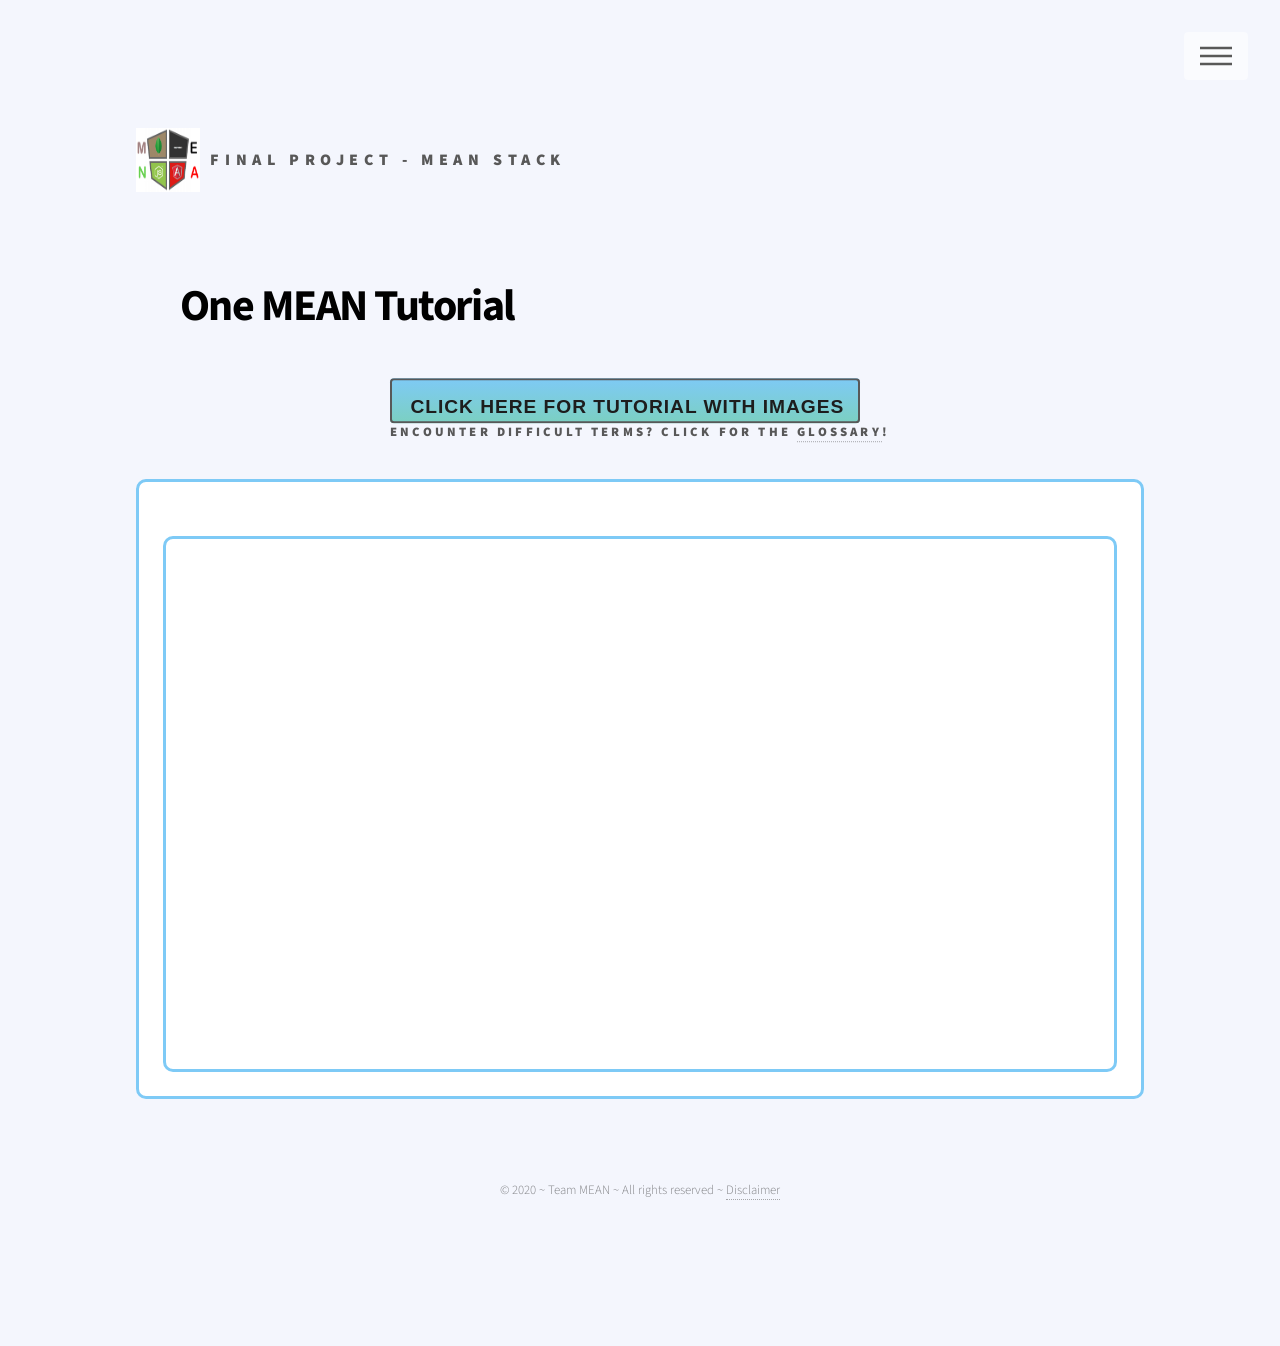
<file: meantutorial_doc.html>
<!DOCTYPE HTML>
<html>

<head>
	<title>MEAN Stack Tutorial</title>
	<meta charset="utf-8" />
	<meta name="viewport" content="width=device-width, initial-scale=1, user-scalable=no" />
	<link rel="stylesheet" href="css/main.css" />
	<noscript>
		<link rel="stylesheet" href="css/noscript.css" /></noscript>
</head>

<body class="is-preload">
	<!-- Wrapper -->
	<div id="wrapper">

		<!-- Header -->
		<header id="header">
			<div class="inner">

				<!-- Logo -->
				<a href="index.html" class="logo">
					<span class="symbol"><img src="images/mean.png" alt="MEAN" /></span><span class="title">Final
						Project - MEAN Stack</span>
				</a>

				<!-- Nav -->
				<nav>
					<ul>
						<li><a href="#menu">Menu</a></li>
					</ul>
				</nav>

			</div>
		</header>

		<!-- Menu -->
		<nav id="menu">
			<h2>Menu</h2>
			<ul>
				<li><a href="index.html">Home</a></li>
				<li><a href="meantutorial_doc.html">MEAN Stack Tutorial</a></li>
				<li><a href="webapptutorial_doc.html">Web App Tutorial</a></li>
				<li><a href="webappdemonstration.html">Web App Demonstration</a></li>
				<li><a href="references.html">References</a></li>
				<li><a href="aboutus.html">Meet the Team</a></li>
			</ul>
		</nav>

		<!-- Main -->
		<div id="main">
			<div class="inner">

				<header>
					<h1>One MEAN Tutorial<br /></h1>
					<div class="button_container">
						<button class="tutorial" type="button"><a href="meantutorial_visual.html">
								<h2>Click Here for Tutorial with Images</h2>
							</a></button><br>
						<div>
							<h4>Encounter difficult terms? Click for the <a href="glossary.html">Glossary</a>!</h4>
						</div>

					</div>
				</header>

				<section class="tutorial">

					<div class='embed-container'>
						<iframe
							src="https://docs.google.com/document/d/e/2PACX-1vTap_TY1hNuwH15UhV57fnHuCp8YtqD4mmiCfiUVhjwfJl6KIk2f11NTJ8KX0-X4Zu-bLbPnOql_16i/pub?embedded=true"></iframe>
					</div>

				</section>
				<!-- Footer -->
				<footer id="footer">
					<div class="inner">
						<ul class="copyright">
							<li>&copy; 2020 ~ Team MEAN ~ All rights reserved ~ <a href="disclaimer.html">Disclaimer</a>
							</li>
						</ul>
					</div>
				</footer>
			</div>

			<!-- Scripts -->


			<script src="js/jquery.min.js"></script>
			<script src="js/browser.min.js"></script>
			<script src="js/breakpoints.min.js"></script>
			<script src="js/util.js"></script>
			<script src="js/main.js"></script>


</body>

</html>
</file>
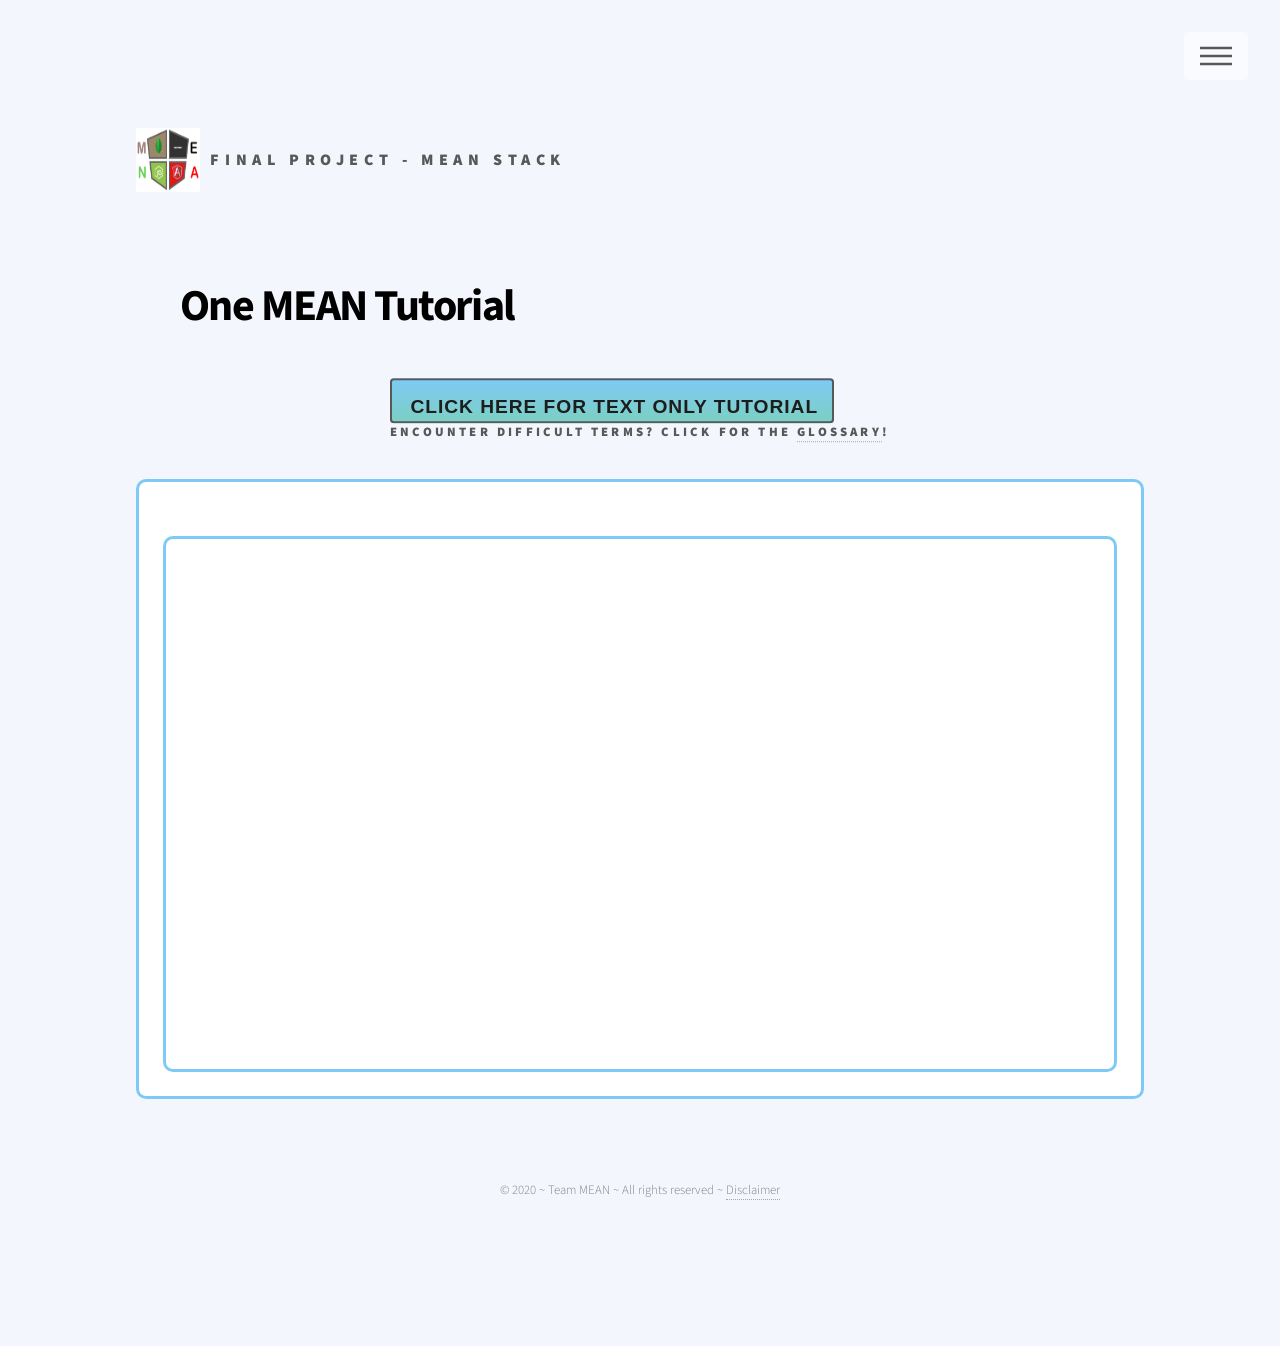
<file: meantutorial_visual.html>
<!DOCTYPE HTML>
<html>

<head>
	<title>MEAN Stack Visual Tutorial</title>
	<meta charset="utf-8" />
	<meta name="viewport" content="width=device-width, initial-scale=1, user-scalable=no" />
	<link rel="stylesheet" href="css/main.css" />
	<noscript>
		<link rel="stylesheet" href="css/noscript.css" /></noscript>
</head>

<body class="is-preload">
	<!-- Wrapper -->
	<div id="wrapper">

		<!-- Header -->
		<header id="header">
			<div class="inner">

				<!-- Logo -->
				<a href="index.html" class="logo">
					<span class="symbol"><img src="images/mean.png" alt="MEAN" /></span><span class="title">Final
						Project - MEAN Stack</span>
				</a>

				<!-- Nav -->
				<nav>
					<ul>
						<li><a href="#menu">Menu</a></li>
					</ul>
				</nav>

			</div>
		</header>

		<!-- Menu -->
		<nav id="menu">
			<h2>Menu</h2>
			<ul>
				<li><a href="index.html">Home</a></li>
				<li><a href="meantutorial_doc.html">MEAN Stack Tutorial</a></li>
				<li><a href="webapptutorial_doc.html">Web App Tutorial</a></li>
				<li><a href="webappdemonstration.html">Web App Demonstration</a></li>
				<li><a href="references.html">References</a></li>
				<li><a href="aboutus.html">Meet the Team</a></li>
			</ul>
		</nav>

		<!-- Main -->
		<div id="main">
			<div class="inner">

				<header>
					<h1>One MEAN Tutorial<br /></h1>
					<div class="button_container">
						<button class="tutorial" type="button"><a href="meantutorial_doc.html">
								<h2>Click Here for Text Only Tutorial</h2>
							</a></button>
						<div>
							<h4>Encounter difficult terms? Click for the <a href="glossary.html">Glossary</a>!</h4>
						</div>
					</div>
				</header>

				<section class="tutorial">

					<div class='embed-container'>
						<iframe
							src="https://docs.google.com/document/d/e/2PACX-1vRVR99c0In53po-AWWozFNx--FyUDqVfqQu4Q-WuF5qRkDFS34o-khYRFhcXWawlKJ0olSGvaKavt5J/pub?embedded=true"></iframe>

					</div>

				</section>
				<!-- Footer -->
				<footer id="footer">
					<div class="inner">
						<ul class="copyright">
							<li>&copy; 2020 ~ Team MEAN ~ All rights reserved ~ <a href="disclaimer.html">Disclaimer</a>
							</li>
						</ul>
					</div>
				</footer>
			</div>

			<!-- Scripts -->


			<script src="js/jquery.min.js"></script>
			<script src="js/browser.min.js"></script>
			<script src="js/breakpoints.min.js"></script>
			<script src="js/util.js"></script>
			<script src="js/main.js"></script>


</body>

</html>
</file>
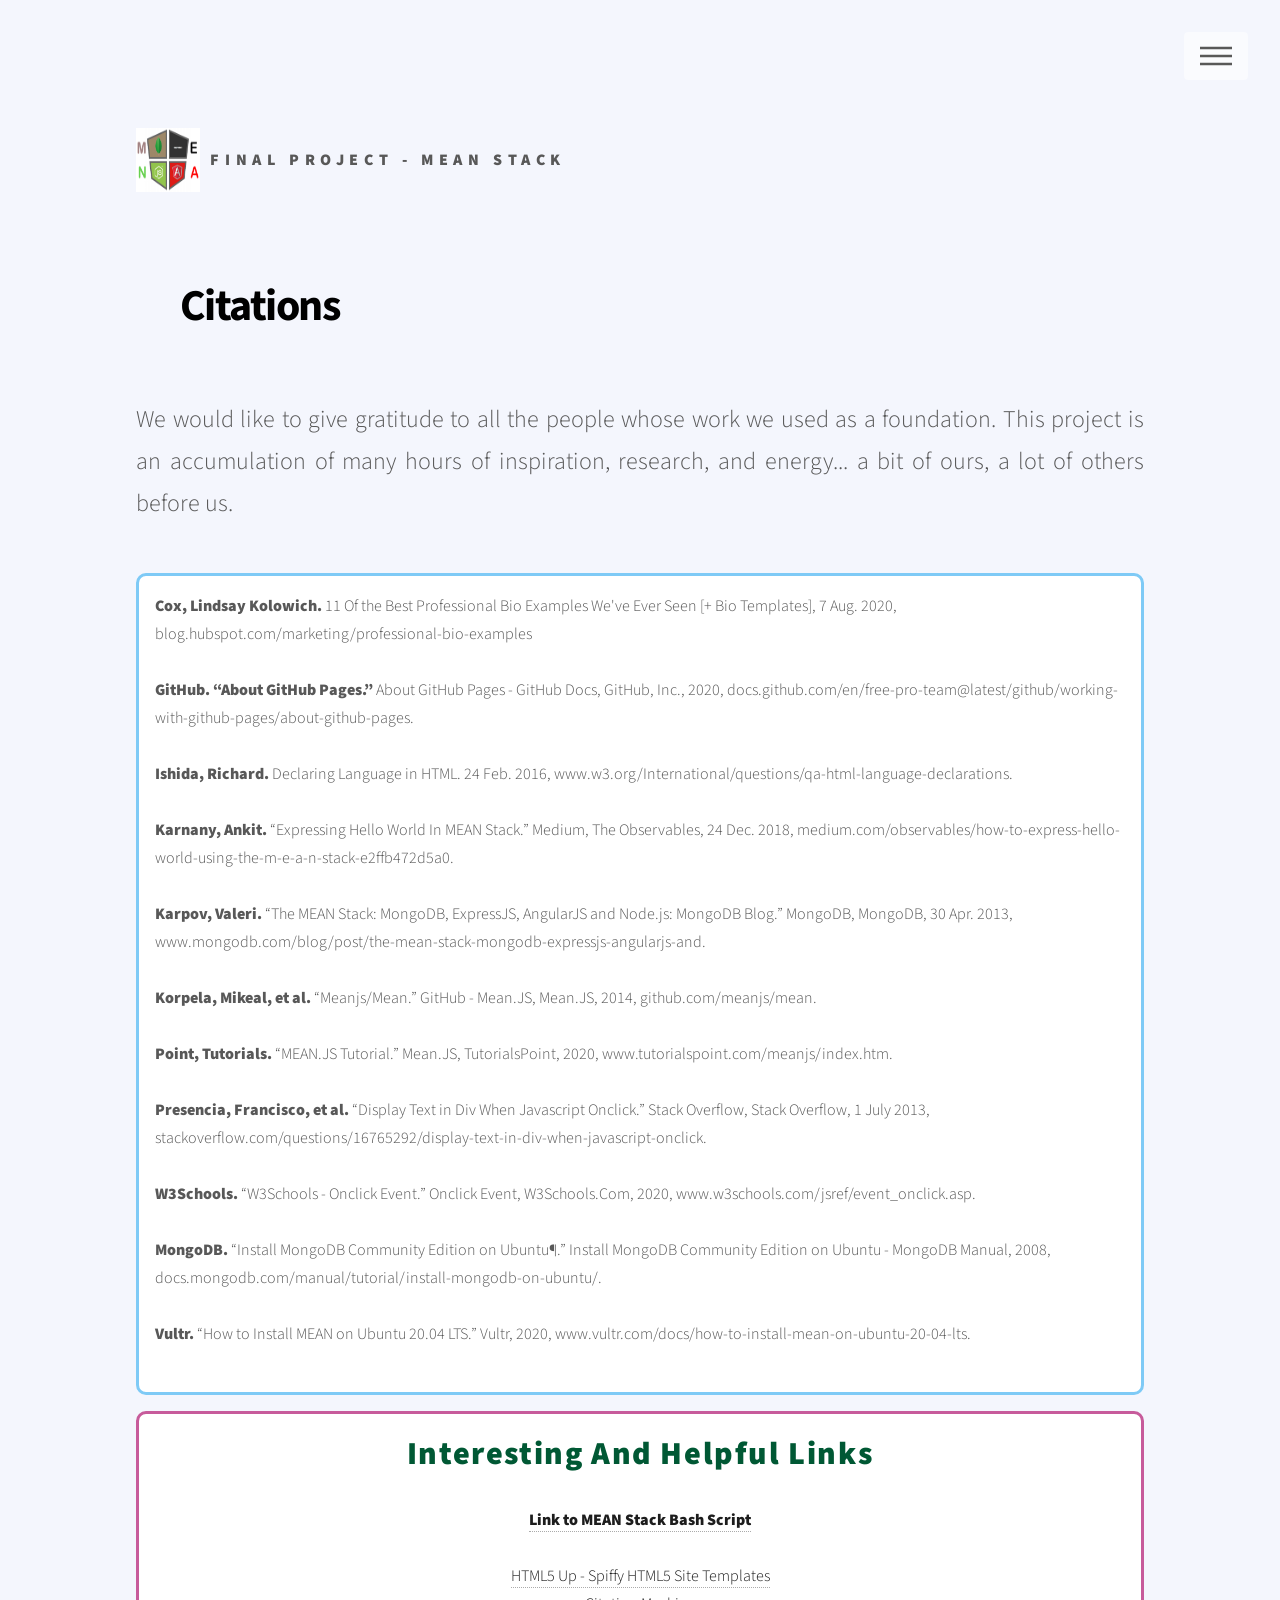
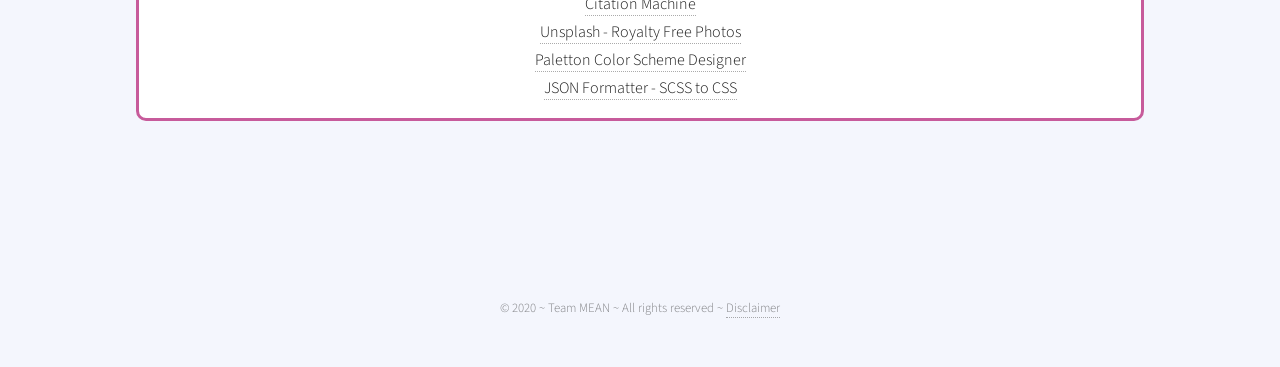
<file: reference.html>
<!DOCTYPE HTML>
<html>

<head>
	<title>Reference</title>
	<meta charset="utf-8" />
	<meta name="viewport" content="width=device-width, initial-scale=1, user-scalable=no" />
	<link rel="stylesheet" href="css/main.css" />
	<noscript>
		<link rel="stylesheet" href="css/noscript.css" /></noscript>
</head>

<body class="is-preload">
	<!-- Wrapper -->
	<div id="wrapper">

		<!-- Header -->
		<header id="header">
			<div class="inner">

				<!-- Logo -->
				<a href="index.html" class="logo">
					<span class="symbol"><img src="images/mean.png" alt="MEAN" /></span><span class="title">Final
						Project - MEAN Stack</span>
				</a>

				<!-- Nav -->
				<nav>
					<ul>
						<li><a href="#menu">Menu</a></li>
					</ul>
				</nav>

			</div>
		</header>

		<!-- Menu -->
		<nav id="menu">
			<h2>Menu</h2>
			<ul>
				<li><a href="index.html">Home</a></li>
				<li><a href="meantutorial_doc.html">MEAN Tutorial</a></li>
				<li><a href="webapptutorial_doc.html">Web App Tutorial</a></li>
				<li><a href="webappdemonstration.html">Web App Demonstration</a></li>
				<li><a href="reference.html">Reference</a></li>
				<li><a href="aboutus.html">Meet the Team</a></li>
			</ul>
		</nav>

		<!-- Main -->
		<div id="main">
			<div class="inner">
				<header>
					<h1>Citations<br /></h1>
					<p style="font-size: 1.5em;">We would like to give gratitude to all the people whose work we used as
						a foundation. This project is an accumulation of many hours of inspiration, research, and
						energy... a bit of ours, a lot of others before us. </p>
				</header>

				<section class="reference_citations">



					<ul>

						<li><strong>Cox, Lindsay Kolowich.</strong> 11 Of the Best Professional Bio Examples We've Ever
							Seen [+ Bio Templates], 7 Aug. 2020, blog.hubspot.com/marketing/professional-bio-examples
						</li><br>
						<li><strong>GitHub. “About GitHub Pages.”</strong> About GitHub Pages - GitHub Docs, GitHub,
							Inc., 2020,
							docs.github.com/en/free-pro-team@latest/github/working-with-github-pages/about-github-pages.
						</li><br>
						<li><strong>Ishida, Richard.</strong> Declaring Language in HTML. 24 Feb. 2016,
							www.w3.org/International/questions/qa-html-language-declarations. </li><br>
						<li><strong>Karnany, Ankit.</strong> “Expressing Hello World In MEAN Stack.” Medium, The
							Observables, 24 Dec. 2018,
							medium.com/observables/how-to-express-hello-world-using-the-m-e-a-n-stack-e2ffb472d5a0.</li>
						<br>
						<li><strong>Karpov, Valeri.</strong> “The MEAN Stack: MongoDB, ExpressJS, AngularJS and Node.js:
							MongoDB Blog.” MongoDB, MongoDB, 30 Apr. 2013,
							www.mongodb.com/blog/post/the-mean-stack-mongodb-expressjs-angularjs-and.</li><br>
						<li><strong>Korpela, Mikeal, et al.</strong> “Meanjs/Mean.” GitHub - Mean.JS, Mean.JS, 2014,
							github.com/meanjs/mean.</li><br>
						<li><strong>Point, Tutorials.</strong> “MEAN.JS Tutorial.” Mean.JS, TutorialsPoint, 2020,
							www.tutorialspoint.com/meanjs/index.htm.</li><br>
						<li><strong>Presencia, Francisco, et al.</strong> “Display Text in Div When Javascript Onclick.”
							Stack Overflow, Stack Overflow, 1 July 2013,
							stackoverflow.com/questions/16765292/display-text-in-div-when-javascript-onclick.</li><br>
						<li><strong>W3Schools.</strong> “W3Schools - Onclick Event.” Onclick Event, W3Schools.Com, 2020,
							www.w3schools.com/jsref/event_onclick.asp.</li><br>
						<li><strong>MongoDB.</strong> “Install MongoDB Community Edition on Ubuntu¶.” Install MongoDB
							Community Edition on Ubuntu - MongoDB Manual, 2008,
							docs.mongodb.com/manual/tutorial/install-mongodb-on-ubuntu/.</li><br>
						<li><strong>Vultr.</strong> “How to Install MEAN on Ubuntu 20.04 LTS.” Vultr, 2020,
							www.vultr.com/docs/how-to-install-mean-on-ubuntu-20-04-lts. </li><br>

					</ul>

				</section>


				<section class="reference_links">
					<h2 class="alt_h2">Interesting and Helpful Links</h2><br>
					<ul>
						<li><strong><a href="https://raw.githubusercontent.com/Exochos/script/main/meaninst.bash
										" target="_blank">Link to MEAN Stack Bash Script</a></strong></li>
						<br>

						<li><a href="https://html5up.net/" target="_blank">HTML5 Up - Spiffy HTML5 Site Templates</a>
						</li>
						<li><a href="https://www.citationmachine.net/" target="_blank">Citation Machine</a></li>
						<li><a href="https://unsplash.com/s/photos/seattle" target="_blank">Unsplash - Royalty Free
								Photos</a></li>
						<li><a href="http://paletton.com/#uid=1000u0kllllaFw0g0qFqFg0w0aF" target="_blank">Paletton
								Color Scheme Designer</a></li>
						<li><a href="https://jsonformatter.org/scss-to-css" target="_blank">JSON Formatter - SCSS to
								CSS</a></li>

					</ul>

				</section>

			</div>
		</div>

		<!-- Footer -->
		<footer id="footer">
			<div class="inner">
				<ul class="copyright">
					<li>&copy; 2020 ~ Team MEAN ~ All rights reserved ~ <a href="disclaimer.html">Disclaimer</a< /li>
				</ul>
			</div>
		</footer>
	</div>

	<!-- Scripts -->

	<script src="js/jquery.min.js"></script>
	<script src="js/browser.min.js"></script>
	<script src="js/breakpoints.min.js"></script>
	<script src="js/util.js"></script>
	<script src="js/main.js"></script>


</body>

</html>
</file>
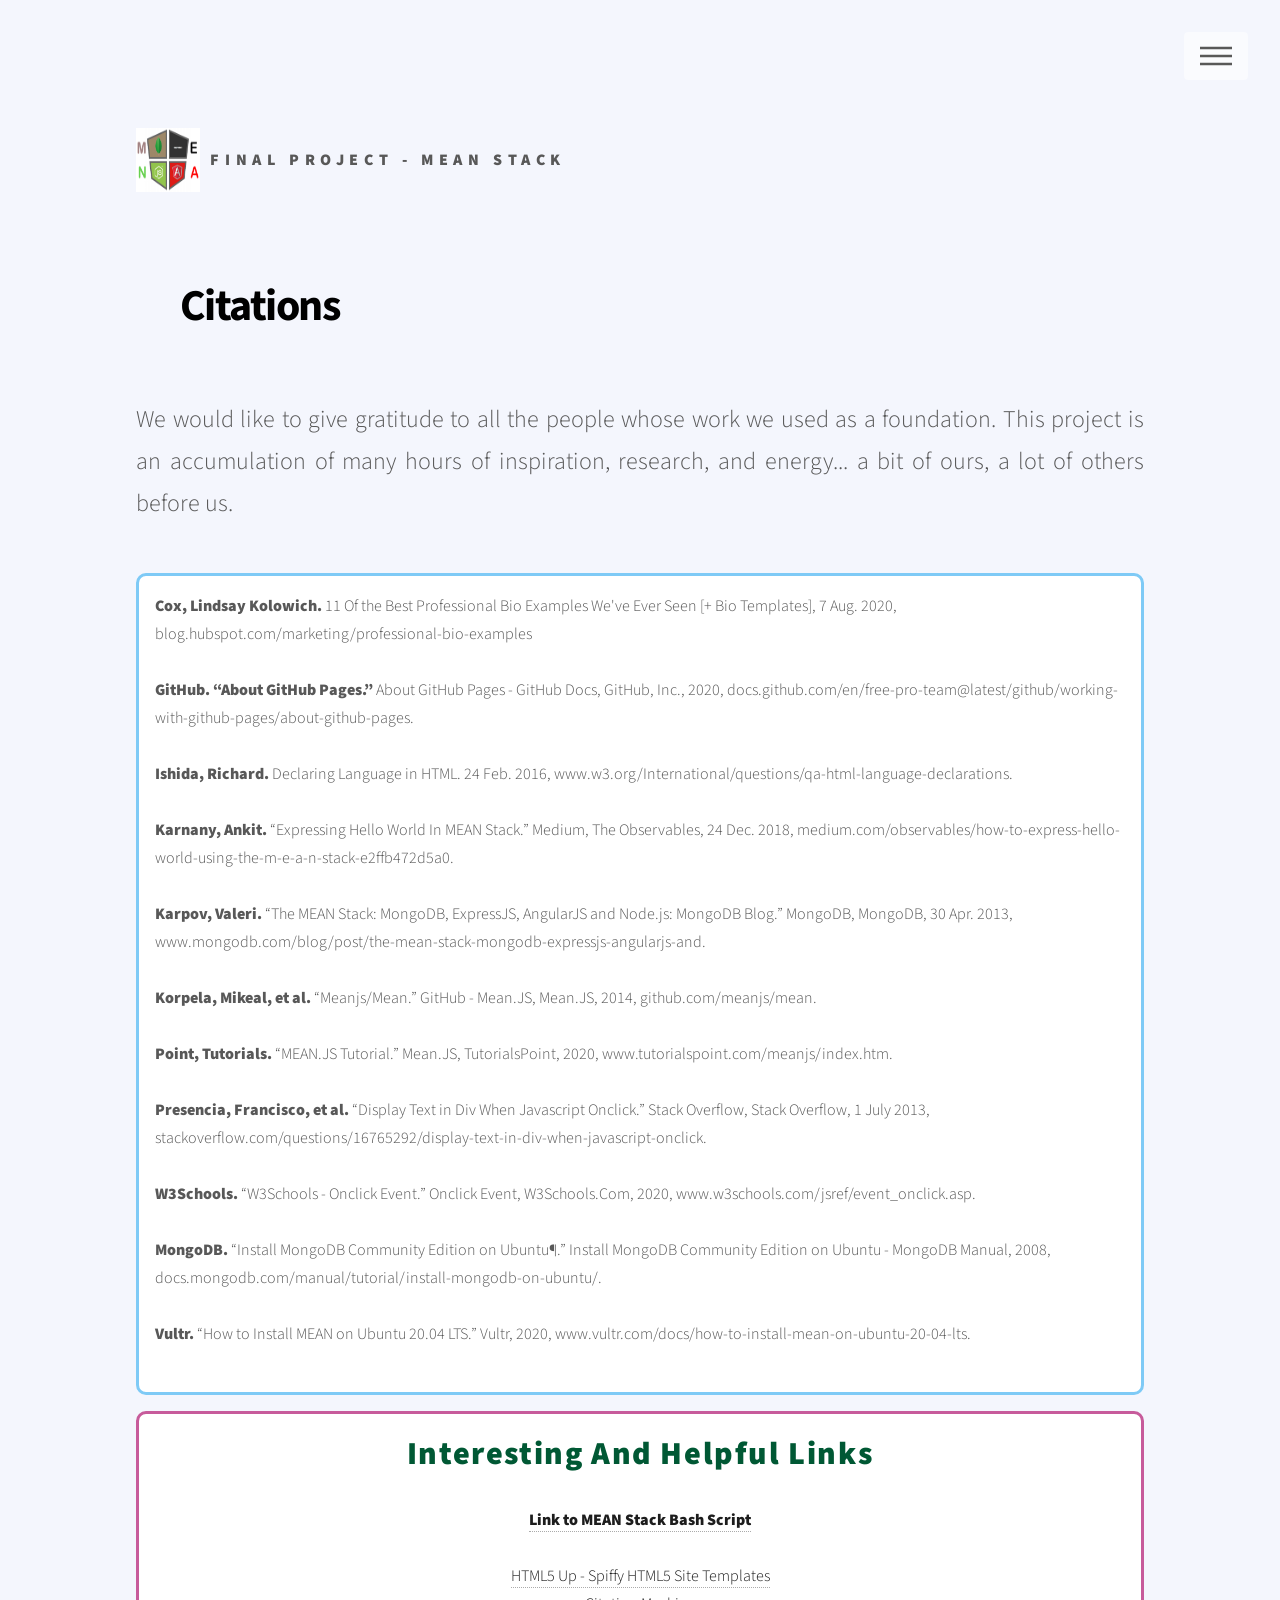
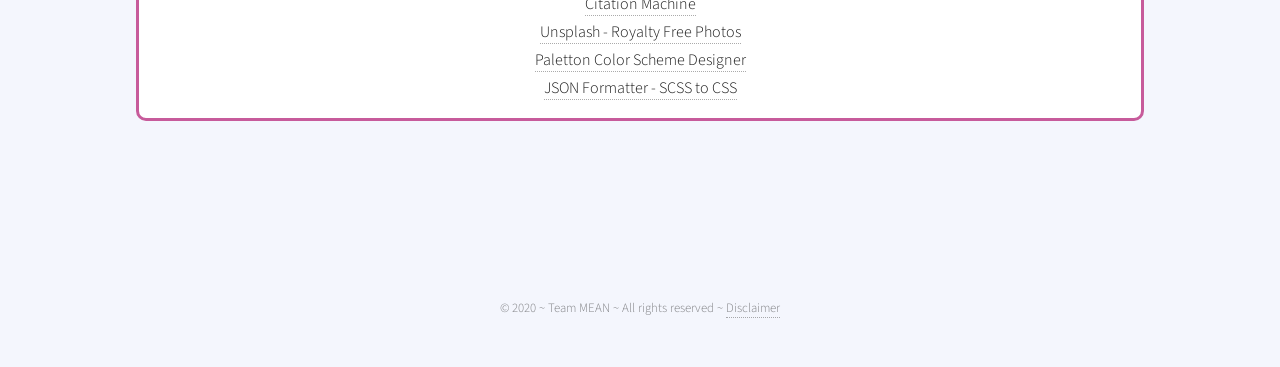
<file: references.html>
<!DOCTYPE HTML>
<html>

<head>
	<title>References</title>
	<meta charset="utf-8" />
	<meta name="viewport" content="width=device-width, initial-scale=1, user-scalable=no" />
	<link rel="stylesheet" href="css/main.css" />
	<noscript>
		<link rel="stylesheet" href="css/noscript.css" /></noscript>
</head>

<body class="is-preload">
	<!-- Wrapper -->
	<div id="wrapper">

		<!-- Header -->
		<header id="header">
			<div class="inner">

				<!-- Logo -->
				<a href="index.html" class="logo">
					<span class="symbol"><img src="images/mean.png" alt="MEAN" /></span><span class="title">Final
						Project - MEAN Stack</span>
				</a>

				<!-- Nav -->
				<nav>
					<ul>
						<li><a href="#menu">Menu</a></li>
					</ul>
				</nav>

			</div>
		</header>

		<!-- Menu -->
		<nav id="menu">
			<h2>Menu</h2>
			<ul>
				<li><a href="index.html">Home</a></li>
				<li><a href="meantutorial_doc.html">MEAN Stack Tutorial</a></li>
				<li><a href="webapptutorial_doc.html">Web App Tutorial</a></li>
				<li><a href="webappdemonstration.html">Web App Demonstration</a></li>
				<li><a href="references.html">References</a></li>
				<li><a href="aboutus.html">Meet the Team</a></li>
			</ul>
		</nav>

		<!-- Main -->
		<div id="main">
			<div class="inner">
				<header>
					<h1>Citations<br /></h1>
					<p style="font-size: 1.5em;">We would like to give gratitude to all the people whose work we used as
						a foundation. This project is an accumulation of many hours of inspiration, research, and
						energy... a bit of ours, a lot of others before us. </p>
				</header>

				<section class="reference_citations">



					<ul>

						<li><strong>Cox, Lindsay Kolowich.</strong> 11 Of the Best Professional Bio Examples We've Ever
							Seen [+ Bio Templates], 7 Aug. 2020, blog.hubspot.com/marketing/professional-bio-examples
						</li><br>
						<li><strong>GitHub. “About GitHub Pages.”</strong> About GitHub Pages - GitHub Docs, GitHub,
							Inc., 2020,
							docs.github.com/en/free-pro-team@latest/github/working-with-github-pages/about-github-pages.
						</li><br>
						<li><strong>Ishida, Richard.</strong> Declaring Language in HTML. 24 Feb. 2016,
							www.w3.org/International/questions/qa-html-language-declarations. </li><br>
						<li><strong>Karnany, Ankit.</strong> “Expressing Hello World In MEAN Stack.” Medium, The
							Observables, 24 Dec. 2018,
							medium.com/observables/how-to-express-hello-world-using-the-m-e-a-n-stack-e2ffb472d5a0.</li>
						<br>
						<li><strong>Karpov, Valeri.</strong> “The MEAN Stack: MongoDB, ExpressJS, AngularJS and Node.js:
							MongoDB Blog.” MongoDB, MongoDB, 30 Apr. 2013,
							www.mongodb.com/blog/post/the-mean-stack-mongodb-expressjs-angularjs-and.</li><br>
						<li><strong>Korpela, Mikeal, et al.</strong> “Meanjs/Mean.” GitHub - Mean.JS, Mean.JS, 2014,
							github.com/meanjs/mean.</li><br>
						<li><strong>Point, Tutorials.</strong> “MEAN.JS Tutorial.” Mean.JS, TutorialsPoint, 2020,
							www.tutorialspoint.com/meanjs/index.htm.</li><br>
						<li><strong>Presencia, Francisco, et al.</strong> “Display Text in Div When Javascript Onclick.”
							Stack Overflow, Stack Overflow, 1 July 2013,
							stackoverflow.com/questions/16765292/display-text-in-div-when-javascript-onclick.</li><br>
						<li><strong>W3Schools.</strong> “W3Schools - Onclick Event.” Onclick Event, W3Schools.Com, 2020,
							www.w3schools.com/jsref/event_onclick.asp.</li><br>
						<li><strong>MongoDB.</strong> “Install MongoDB Community Edition on Ubuntu¶.” Install MongoDB
							Community Edition on Ubuntu - MongoDB Manual, 2008,
							docs.mongodb.com/manual/tutorial/install-mongodb-on-ubuntu/.</li><br>
						<li><strong>Vultr.</strong> “How to Install MEAN on Ubuntu 20.04 LTS.” Vultr, 2020,
							www.vultr.com/docs/how-to-install-mean-on-ubuntu-20-04-lts. </li><br>

					</ul>

				</section>


				<section class="reference_links">
					<h2 class="alt_h2">Interesting and Helpful Links</h2><br>
					<ul>
						<li><strong><a href="https://raw.githubusercontent.com/Exochos/script/main/meaninst.bash
										" target="_blank">Link to MEAN Stack Bash Script</a></strong></li>
						<br>

						<li><a href="https://html5up.net/" target="_blank">HTML5 Up - Spiffy HTML5 Site Templates</a>
						</li>
						<li><a href="https://www.citationmachine.net/" target="_blank">Citation Machine</a></li>
						<li><a href="https://unsplash.com/s/photos/seattle" target="_blank">Unsplash - Royalty Free
								Photos</a></li>
						<li><a href="http://paletton.com/#uid=1000u0kllllaFw0g0qFqFg0w0aF" target="_blank">Paletton
								Color Scheme Designer</a></li>
						<li><a href="https://jsonformatter.org/scss-to-css" target="_blank">JSON Formatter - SCSS to
								CSS</a></li>

					</ul>

				</section>

			</div>
		</div>

		<!-- Footer -->
		<footer id="footer">
			<div class="inner">
				<ul class="copyright">
					<li>&copy; 2020 ~ Team MEAN ~ All rights reserved ~ <a href="disclaimer.html">Disclaimer</a< /li>
				</ul>
			</div>
		</footer>
	</div>

	<!-- Scripts -->

	<script src="js/jquery.min.js"></script>
	<script src="js/browser.min.js"></script>
	<script src="js/breakpoints.min.js"></script>
	<script src="js/util.js"></script>
	<script src="js/main.js"></script>


</body>

</html>
</file>
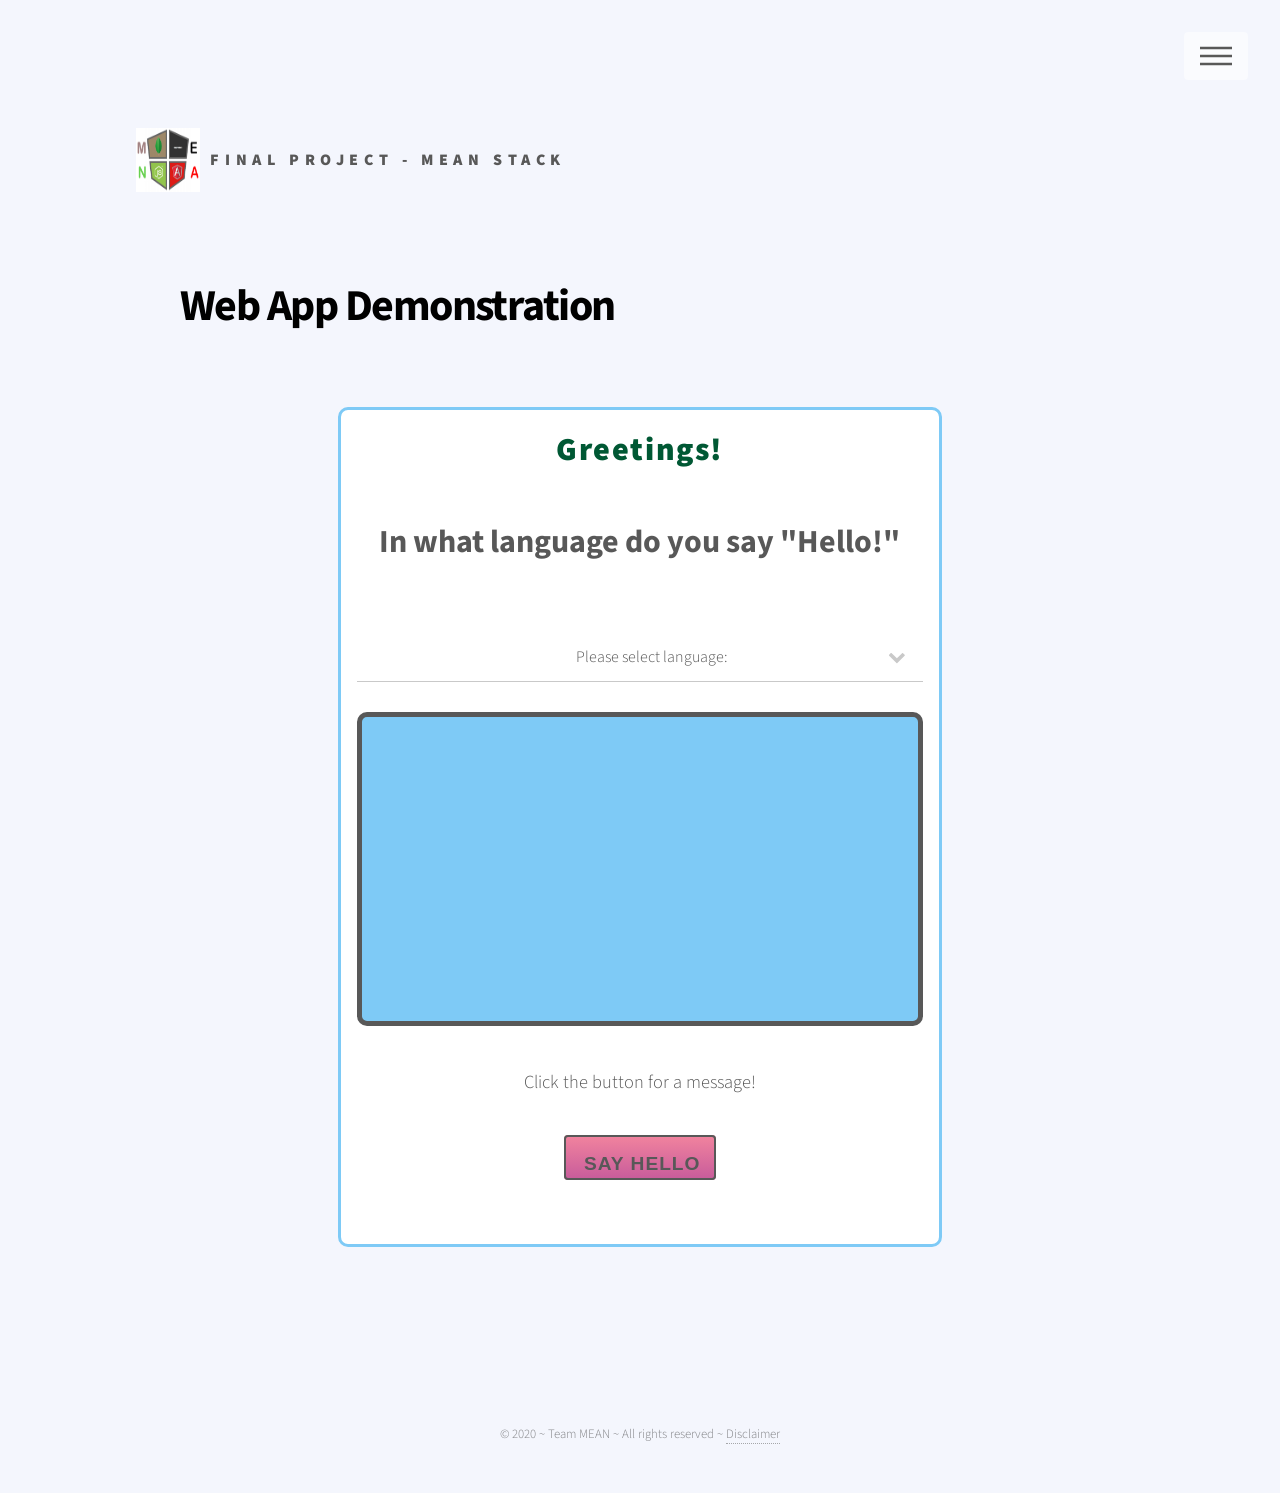
<file: webappdemonstration.html>
<!DOCTYPE HTML>
<html>

<head>
	<title>MEAN Hello World! Demo</title>
	<meta charset="utf-8" />
	<meta name="viewport" content="width=device-width, initial-scale=1, user-scalable=no" />
	<link rel="stylesheet" href="css/main.css" />
	<!-- <link rel="stylesheet" href="assets/css/appdemo.css" /> -->
	<noscript>
		<link rel="stylesheet" href="css/noscript.css" /></noscript>
</head>

<body class="is-preload">
	<!-- Wrapper -->
	<div id="wrapper">

		<!-- Header -->
		<header id="header">
			<div class="inner">

				<!-- Logo -->
				<a href="index.html" class="logo">
					<span class="symbol"><img src="images/mean.png" alt="MEAN" /></span><span class="title">Final
						Project - MEAN Stack</span>
				</a>

				<!-- Nav -->
				<nav>
					<ul>
						<li><a href="#menu">Menu</a></li>
					</ul>
				</nav>

			</div>
		</header>

		<!-- Menu -->
		<nav id="menu">
			<h2>Menu</h2>
			<ul>
				<li><a href="index.html">Home</a></li>
				<li><a href="meantutorial_doc.html">MEAN Stack Tutorial</a></li>
				<li><a href="webapptutorial_doc.html">Web App Tutorial</a></li>
				<li><a href="webappdemonstration.html">Web App Demonstration</a></li>
				<li><a href="references.html">References</a></li>
				<li><a href="aboutus.html">Meet the Team</a></li>
			</ul>
		</nav>

		<!-- Main -->
		<div id="main">
			<div class="inner">
				<header>
					<h1>Web App Demonstration<br /></h1>
					<p></p>
				</header>
				<section class="application tutorial">
					<h2 class="alt_h2">Greetings!</h2>
					<p id="greeting">In what language do you say "Hello!"</p>
					<select id="dropDown" onChange="langSelect();">
						<option value="default" selected="selected"> Please select language:</option>
						<option value="Arabic">Arabic</option>
						<option value="Bengali">Bengali</option>
						<option value="Chinese">Chinese</option>
						<option value="English">English</option>
						<option value="French">French</option>
						<option value="German">German</option>
						<option value="Hawaiian">Hawaiian</option>
						<option value="Hindi">Hindi</option>
						<option value="Indonesian">Indonesian</option>
						<option value="Italian">Italian</option>
						<option value="Japanese">Japanese</option>
						<option value="Javanese">Javanese</option>
						<option value="Korean">Korean</option>
						<option value="Marathi">Marathi</option>
						<option value="Pig-Latin">Pig-Latin</option>
						<option value="Portuguese">Portuguese</option>
						<option value="Punjabi">Punjabi</option>
						<option value="Russian">Russian</option>
						<option value="Somali">Somali</option>
						<option value="Spanish">Spanish</option>
						<option value="Tamil">Tamil</option>
						<option value="Telugu">Telugu</option>
						<option value="Thai">Thai</option>
						<option value="Turkish">Turkish</option>
						<option value="Urdu">Urdu</option>
						<option value="Vietnamese">Vietnamese</option>
						<option value="Wu Chinese">Wu Chinese</option>
					</select>



					<div id="display">

						<h1> </h1>
					</div>

					<!-- <h2 class="currentStep">Step 2</h2> -->

					<p id="buttonMessage">Click the button for a message!</p>

					<button onclick="sayHello()" id="demoButton">
						<h2>Say Hello</h2>
					</button>

					<script type="text/javascript">
						var myLanguage;
						var myMessage = "Please select a language";

						function sayHello() {
							document.getElementById("display").innerHTML = myMessage;
							myMessage = "Please select a language";
						};


						function langSelect() {
							myLanguage = event.target.value;

							switch (myLanguage) {
								case 'English': {
									myMessage = "Hello World!";
									break;
								}
								case 'Spanish': {
									myMessage = "Hola Mundo!";
									break;
								}
								case 'Hawaiian': {
									myMessage = "Aloha honua!";
									break;
								}
								case 'German': {
									myMessage = "Hallo Welt!";
									break;
								}
								case 'Pig-Latin': {
									myMessage = "Ellohay Orldway!";
									break;
								}
								case 'Chinese': {
									myMessage = "大家好";
									break;
								}
								case 'Japanese': {
									myMessage = "こんにちは世界";
									break;
								}
								case 'Korean': {
									myMessage = "안녕하세요!";
									break;
								}
								case 'French': {
									myMessage = "Bonjour le Monde!";
									break;
								}
								case 'Italian': {
									myMessage = "Ciao Mondo!";
									break;
								}
								case 'Arabic': {
									myMessage = "مرحبا بالعالم!";
									break;
								}
								case 'Bengali': {
									myMessage = "ওহে বিশ্ব!";
									break;
								}
								case 'Hindi': {
									myMessage = "नमस्ते दुनिया!";
									break;
								}
								case 'Indonesian': {
									myMessage = "Halo Dunia!";
									break;
								}
								case 'Javanese': {
									myMessage = "Halo, Jagad!";
									break;
								}
								case 'Marathi': {
									myMessage = "हॅलो वर्ल्ड!";
									break;
								}
								case 'Portuguese': {
									myMessage = "Olá Mundo!";
									break;
								}
								case 'Punjabi': {
									myMessage = "ਸਤਿ ਸ੍ਰੀ ਅਕਾਲ ਦੁਨਿਆ!";
									break;
								}
								case 'Russian': {
									myMessage = "Привет мир!";
									break;
								}
								case 'Somali': {
									myMessage = "Waad salaaman tahay aduunka!";
									break;
								}
								case 'Tamil': {
									myMessage = "வணக்கம் உலகம்!";
									break;
								}
								case 'Telugu': {
									myMessage = "హలో వరల్డ్!";
									break;
								}
								case 'Thai': {
									myMessage = "สวัสดีชาวโลก!";
									break;
								}
								case 'Turkish': {
									myMessage = "Selam Dünya!";
									break;
								}
								case 'Urdu': {
									myMessage = "ہیلو ورلڈ!";
									break;
								}
								case 'Vietnamese': {
									myMessage = "Chào thế giới!";
									break;
								}
								case 'Wu Chinese': {
									myMessage = "你好，世界！";
									break;
								}
							}

						}
					</script>



					<!-- Web App Demo End -->
				</section>
			</div>
		</div>

		<!-- Footer -->
		<footer id="footer">
			<div class="inner">
				<ul class="copyright">
					<li>&copy; 2020 ~ Team MEAN ~ All rights reserved ~ <a href="disclaimer.html">Disclaimer</a< /li>
				</ul>
			</div>
		</footer>
	</div>

	<!-- Scripts -->
	<script src="js/jquery.min.js"></script>
	<script src="js/browser.min.js"></script>
	<script src="js/breakpoints.min.js"></script>
	<script src="js/util.js"></script>
	<script src="js/main.js"></script>

</body>

</html>
</file>
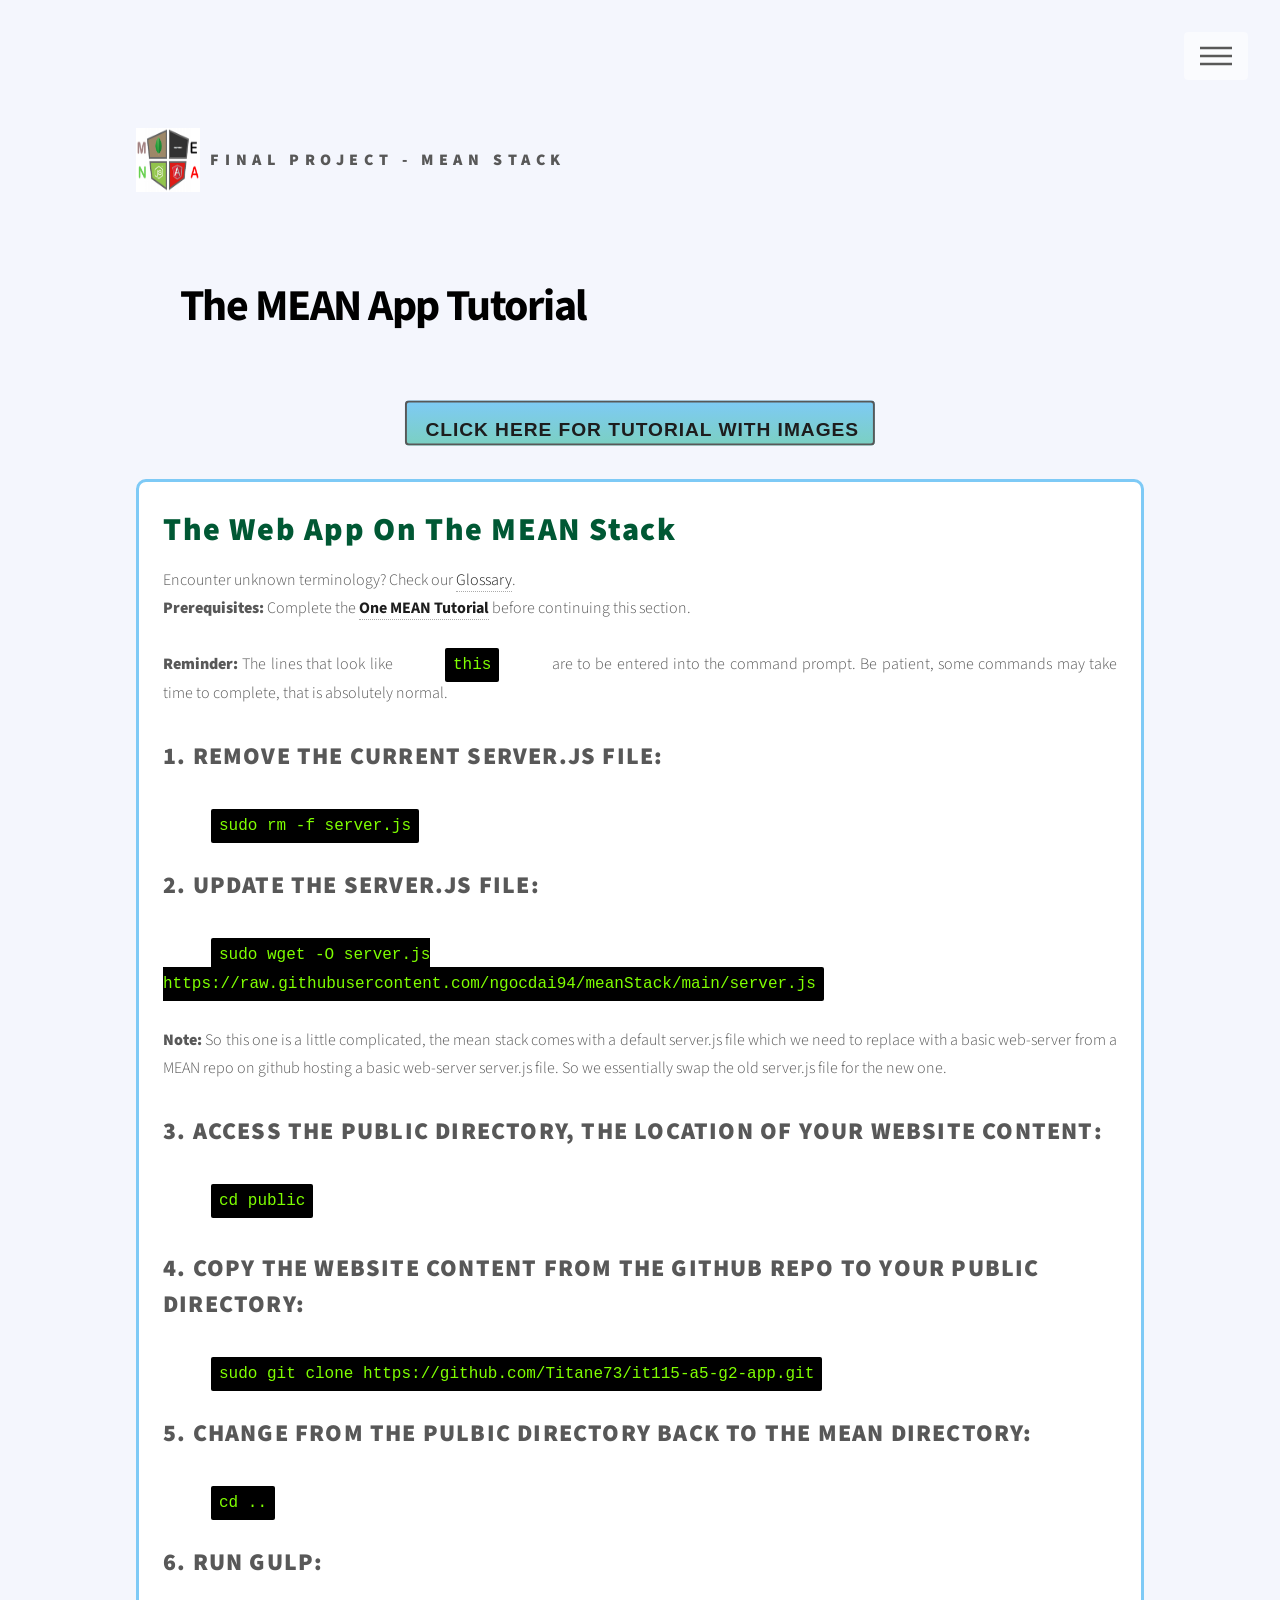
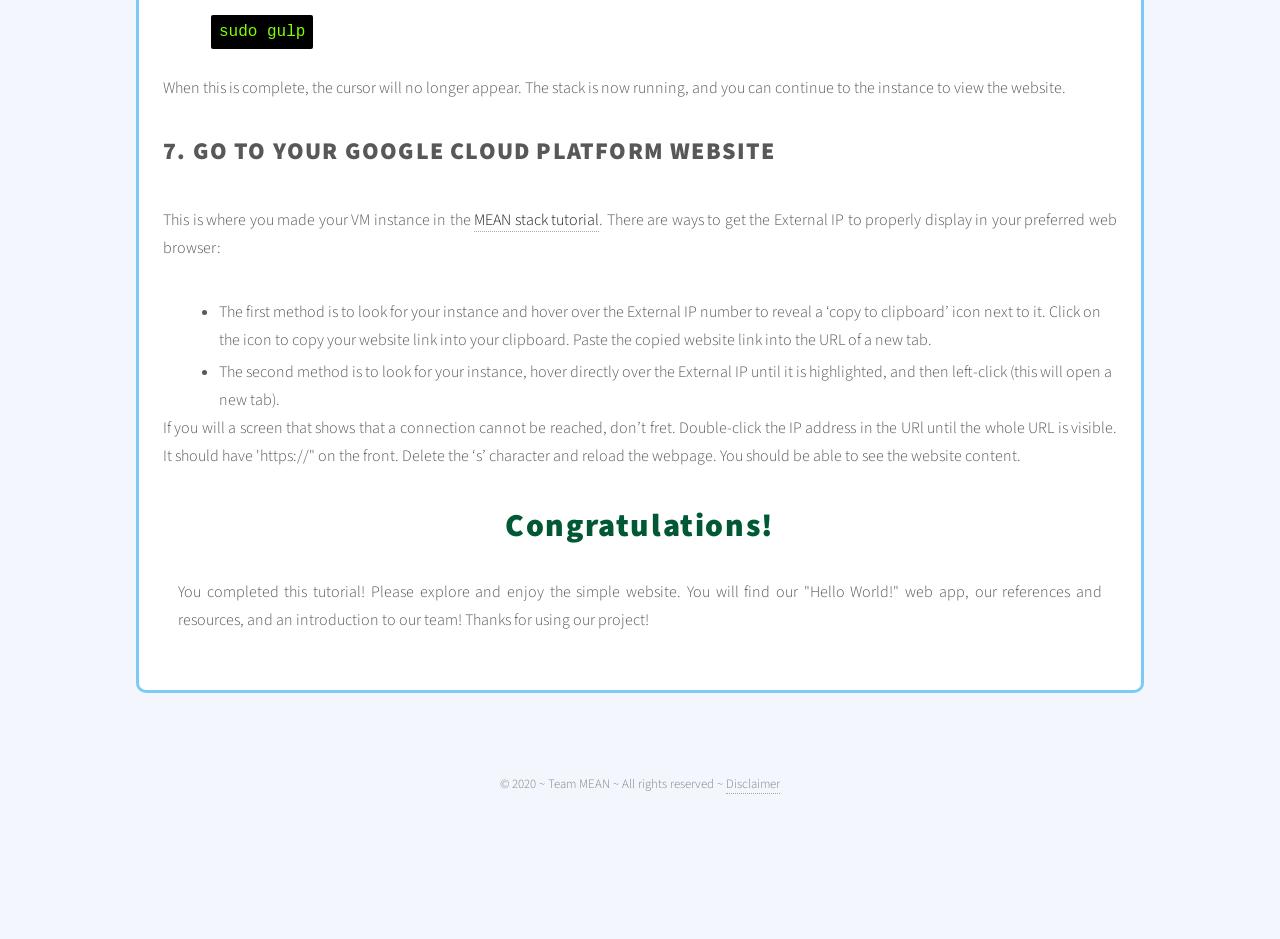
<file: webapptutorial.html>
<!DOCTYPE HTML>
<html>

<head>
	<title>Web App Tutorial</title>
	<meta charset="utf-8" />
	<meta name="viewport" content="width=device-width, initial-scale=1, user-scalable=no" />
	<link rel="stylesheet" href="css/main.css" />
	<noscript>
		<link rel="stylesheet" href="css/noscript.css" /></noscript>
</head>

<body class="is-preload">
	<!-- Wrapper -->
	<div id="wrapper">

		<!-- Header -->
		<header id="header">
			<div class="inner">

				<!-- Logo -->
				<a href="index.html" class="logo">
					<span class="symbol"><img src="images/mean.png" alt="MEAN" /></span><span class="title">Final
						Project - MEAN Stack</span>
				</a>

				<!-- Nav -->
				<nav>
					<ul>
						<li><a href="#menu">Menu</a></li>
					</ul>
				</nav>

			</div>
		</header>

		<!-- Menu -->
		<nav id="menu">
			<h2>Menu</h2>
			<ul>
				<li><a href="index.html">Home</a></li>
				<li><a href="meantutorial_doc.html">MEAN Stack Tutorial</a></li>
				<li><a href="webapptutorial_doc.html">Web App Tutorial</a></li>
				<li><a href="webappdemonstration.html">Web App Demonstration</a></li>
				<li><a href="references.html">References</a></li>
				<li><a href="aboutus.html">Meet the Team</a></li>
			</ul>
		</nav>

		<!-- Main -->
		<div id="main">
			<div class="inner">

				<header>
					<h1>The MEAN App Tutorial<br /></h1>
					<div class="button_container">
						<button class="tutorial" type="button"><a href="webapptutorial_visual.html">
								<h2>Click Here for Tutorial with Images</h2>
							</a></button>
					</div>
				</header>

				<section class="tutorial">
					<header>
						<h2 class="alt_h2">The Web App on the MEAN Stack</h2><br>

						<p>Encounter unknown terminology? Check our <a href="glossary.html"
								target="_blank">Glossary</a>.
							<br><strong>Prerequisites:</strong> Complete the <a href="meantutorial.html"
								style="font-weight: bold;">One MEAN
								Tutorial</a> before continuing this section.<br>
							<strong><br>Reminder:</strong> The lines that look like <code>this</code> are to
							be entered into the command prompt. Be patient, some commands may take time to complete,
							that is
							absolutely normal.</p>
					</header>


					<h2>1. Remove the current server.js file:</h2>

					<code>sudo rm -f server.js<br></code>
					<br>

					<h2>2. Update the server.js file:</h2>

					<code>sudo wget -O server.js https://raw.githubusercontent.com/ngocdai94/meanStack/main/server.js</code>
					<!-- https://raw.githubusercontent.com/Titane73/meanStack/main/server.js -->

					<p><strong><br>Note:</strong> So this one is a little complicated, the mean stack comes with a
						default server.js file which we need to replace with a basic web-server from a MEAN repo on
						github hosting a basic web-server server.js file. So we essentially swap the old server.js file
						for the new one. </p>

					<h2>3. Access the public directory, the location of your website content:</h2>

					<code>cd public<br></code>

					<h2><br>4. Copy the website content from the github repo to your public directory:</h2>
					<code>sudo git clone https://github.com/Titane73/it115-a5-g2-app.git<br></code>
					<br>

					<h2>5. Change from the pulbic directory back to the MEAN directory:</h2>

					<code>cd ..<br></code>

					<br>

					<h2>6. Run Gulp:</h2>

					<code>sudo gulp<br></code>
					<br>
					<p>When this is complete, the cursor will no longer appear. The stack is now running, and you can
						continue to the instance to view the website. </p>


					<h2>7. Go to your Google Cloud Platform website</h2>

					<p>This is where you made your VM instance in the <a href="meantutorial.html">MEAN stack
							tutorial</a>. There are ways to get the External IP to properly display in your
						preferred web browser:</p>

					<ul class="tutorial_ul">
						<li>The first method is to look for your instance and hover over the External IP number to
							reveal a ‘copy to clipboard’ icon next to it. Click on the icon to copy your website link
							into your clipboard. Paste the copied website link into the URL of a new tab. </li>
						<li>The second method is to look for your instance, hover directly over the External IP until it
							is highlighted, and then left-click (this will open a new tab).</li>

					</ul>

					<p>If you will a screen that shows that a connection cannot be reached, don’t fret. Double-click the
						IP address in the URl until the whole URL is visible. It should have 'https://" on the front.
						Delete the ‘s’ character and reload the webpage. You should be able to see the website content.
					</p>


					<div class="tutorial_end">
						<h2 class="alt_h2">Congratulations!</h2><br>

						<p>You completed this tutorial! Please explore and enjoy the simple website. You will find our
							"Hello World!" web app, our
							references and resources, and an introduction to our team! Thanks for using our project!</p>

					</div>


				</section>



				<!-- Footer -->
				<footer id="footer">
					<div class="inner">
						<ul class="copyright">
							<li>&copy; 2020 ~ Team MEAN ~ All rights reserved ~ <a href="disclaimer.html">Disclaimer</a>
							</li>
						</ul>
					</div>
				</footer>
			</div>

			<!-- Scripts -->


			<script src="js/jquery.min.js"></script>
			<script src="js/browser.min.js"></script>
			<script src="js/breakpoints.min.js"></script>
			<script src="js/util.js"></script>
			<script src="js/main.js"></script>


</body>

</html>
</file>
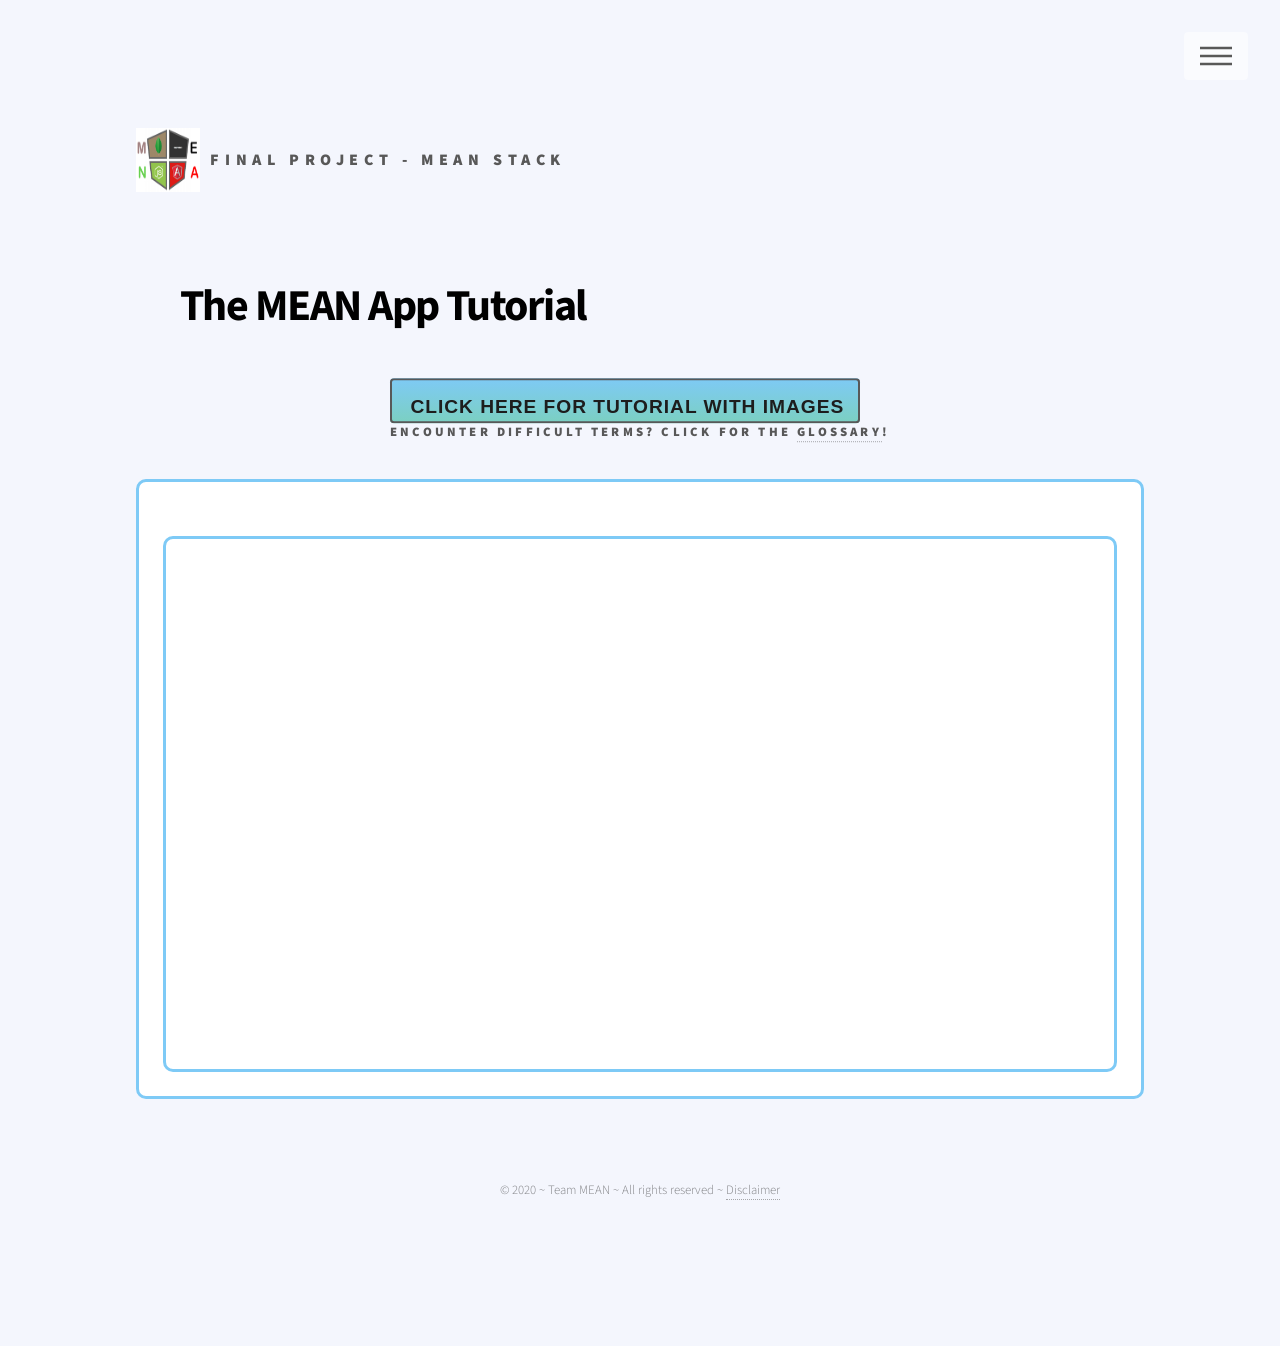
<file: webapptutorial_doc.html>
<!DOCTYPE HTML>
<html>

<head>
	<title>Web App Tutorial</title>
	<meta charset="utf-8" />
	<meta name="viewport" content="width=device-width, initial-scale=1, user-scalable=no" />
	<link rel="stylesheet" href="css/main.css" />
	<noscript>
		<link rel="stylesheet" href="css/noscript.css" /></noscript>
</head>

<body class="is-preload">
	<!-- Wrapper -->
	<div id="wrapper">

		<!-- Header -->
		<header id="header">
			<div class="inner">

				<!-- Logo -->
				<a href="index.html" class="logo">
					<span class="symbol"><img src="images/mean.png" alt="MEAN" /></span><span class="title">Final
						Project - MEAN Stack</span>
				</a>

				<!-- Nav -->
				<nav>
					<ul>
						<li><a href="#menu">Menu</a></li>
					</ul>
				</nav>

			</div>
		</header>

		<!-- Menu -->
		<nav id="menu">
			<h2>Menu</h2>
			<ul>
				<li><a href="index.html">Home</a></li>
				<li><a href="meantutorial_doc.html">MEAN Stack Tutorial</a></li>
				<li><a href="webapptutorial_doc.html">Web App Tutorial</a></li>
				<li><a href="webappdemonstration.html">Web App Demonstration</a></li>
				<li><a href="references.html">References</a></li>
				<li><a href="aboutus.html">Meet the Team</a></li>
			</ul>
		</nav>

		<!-- Main -->
		<div id="main">
			<div class="inner">

				<header>
					<h1>The MEAN App Tutorial<br /></h1>
					<div class="button_container">
						<button class="tutorial" type="button"><a href="webapptutorial_visual.html">
								<h2>Click Here for Tutorial with Images</h2>
							</a></button>
						<div>
							<h4>Encounter difficult terms? Click for the <a href="glossary.html">Glossary</a>!</h4>
						</div>
					</div>
				</header>

				<section class="tutorial">

					<div class='embed-container'>
						<iframe
							src="https://docs.google.com/document/d/e/2PACX-1vSREaLxhnDBa6U1qujQMSdTCTTQfkLH7OhBkxpMs1N-PFHHSVEM6EFYNHPvLM4eHrdK12OUO-revK0D/pub?embedded=true"></iframe>

				</section>



				<!-- Footer -->
				<footer id="footer">
					<div class="inner">
						<ul class="copyright">
							<li>&copy; 2020 ~ Team MEAN ~ All rights reserved ~ <a href="disclaimer.html">Disclaimer</a>
							</li>
						</ul>
					</div>
				</footer>
			</div>

			<!-- Scripts -->


			<script src="js/jquery.min.js"></script>
			<script src="js/browser.min.js"></script>
			<script src="js/breakpoints.min.js"></script>
			<script src="js/util.js"></script>
			<script src="js/main.js"></script>


</body>

</html>
</file>
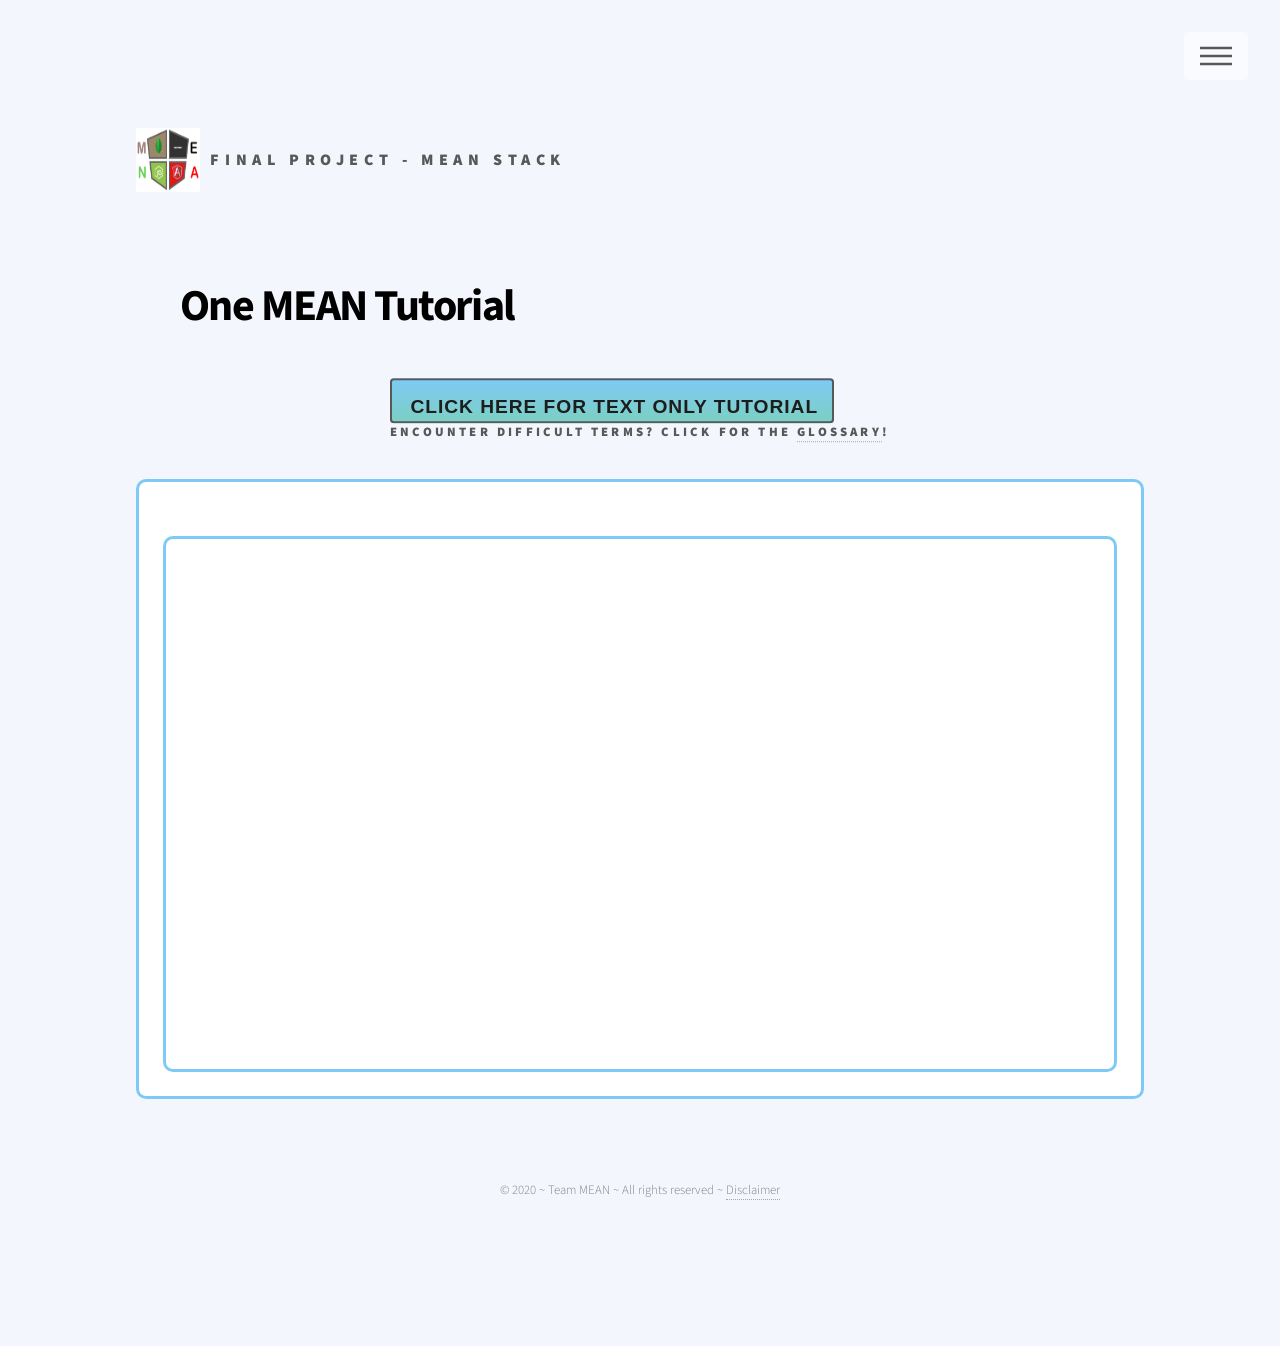
<file: webapptutorial_visual.html>
<!DOCTYPE HTML>
<html>

<head>
	<title>Web App Visual Tutorial</title>
	<meta charset="utf-8" />
	<meta name="viewport" content="width=device-width, initial-scale=1, user-scalable=no" />
	<link rel="stylesheet" href="css/main.css" />
	<noscript>
		<link rel="stylesheet" href="css/noscript.css" /></noscript>
</head>

<body class="is-preload">
	<!-- Wrapper -->
	<div id="wrapper">

		<!-- Header -->
		<header id="header">
			<div class="inner">

				<!-- Logo -->
				<a href="index.html" class="logo">
					<span class="symbol"><img src="images/mean.png" alt="MEAN" /></span><span class="title">Final
						Project - MEAN Stack</span>
				</a>

				<!-- Nav -->
				<nav>
					<ul>
						<li><a href="#menu">Menu</a></li>
					</ul>
				</nav>

			</div>
		</header>

		<!-- Menu -->
		<nav id="menu">
			<h2>Menu</h2>
			<ul>
				<li><a href="index.html">Home</a></li>
				<li><a href="meantutorial_doc.html">MEAN Stack Tutorial</a></li>
				<li><a href="webapptutorial_doc.html">Web App Tutorial</a></li>
				<li><a href="webappdemonstration.html">Web App Demonstration</a></li>
				<li><a href="references.html">References</a></li>
				<li><a href="aboutus.html">Meet the Team</a></li>
			</ul>
		</nav>

		<!-- Main -->
		<div id="main">
			<div class="inner">

				<header>
					<h1>One MEAN Tutorial<br /></h1>
					<div class="button_container">
						<button class="tutorial" type="button"><a href="webapptutorial_doc.html">
								<h2>Click Here for Text Only Tutorial</h2>
							</a></button>
						<div>
							<h4>Encounter difficult terms? Click for the <a href="glossary.html">Glossary</a>!</h4>
						</div>
					</div>
				</header>

				<section class="tutorial">

					<div class='embed-container'>
						<iframe
							src="https://docs.google.com/document/d/e/2PACX-1vTyNDOFUR9jPNIj9S8uCAAK4ujTf5Hj01dQ6_NLPWenWnnr8VoikIrihGcACe8WdJssvSPs3ap3sxPw/pub?embedded=true"></iframe>

					</div>

				</section>
				<!-- Footer -->
				<footer id="footer">
					<div class="inner">
						<ul class="copyright">
							<li>&copy; 2020 ~ Team MEAN ~ All rights reserved ~ <a href="disclaimer.html">Disclaimer</a>
							</li>
						</ul>
					</div>
				</footer>
			</div>

			<!-- Scripts -->


			<script src="js/jquery.min.js"></script>
			<script src="js/browser.min.js"></script>
			<script src="js/breakpoints.min.js"></script>
			<script src="js/util.js"></script>
			<script src="js/main.js"></script>


</body>

</html>
</file>
<file: css/noscript.css>
/*
	Phantom by HTML5 UP
	html5up.net | @ajlkn
	Free for personal and commercial use under the CCA 3.0 license (html5up.net/license)
*/

/* Tiles */

	body.is-preload .tiles article {
		-moz-transform: none;
		-webkit-transform: none;
		-ms-transform: none;
		transform: none;
		opacity: 1;
	}
</file>
<file: css/main.css>
@import url(fontawesome-all.min.css);
@import url("https://fonts.googleapis.com/css?family=Source+Sans+Pro:300,700,900");

/*
	Phantom by HTML5 UP
	html5up.net | @ajlkn
	Free for personal and commercial use under the CCA 3.0 license (html5up.net/license)
*/

/* Begin normalization */

html,
body,
div,
span,
applet,
object,
iframe,
h1,
h2,
h3,
h4,
h5,
h6,
p,
blockquote,
pre,
a,
abbr,
acronym,
address,
big,
cite,
code,
del,
dfn,
em,
img,
ins,
kbd,
q,
s,
samp,
small,
strike,
strong,
sub,
sup,
tt,
var,
b,
u,
i,
center,
dl,
dt,
dd,
ol,
ul,
li,
fieldset,
form,
label,
legend,
table,
caption,
tbody,
tfoot,
thead,
tr,
th,
td,
article,
aside,
canvas,
details,
embed,
figure,
figcaption,
footer,
header,
hgroup,
menu,
nav,
output,
ruby,
section,
summary,
time,
mark,
audio,
video {
  margin: 0;
  padding: 0;
  border: 0;
  font-size: 100%;
  font: inherit;
  vertical-align: baseline;
}

article,
aside,
details,
figcaption,
figure,
footer,
header,
hgroup,
menu,
nav,
section {
  display: block;
}

body {
  line-height: 1;
}

ul {
  list-style: none;
}

blockquote,
q {
  quotes: none;
}

blockquote:before,
blockquote:after,
q:before,
q:after {
  content: "";
  content: none;
}

table {
  border-collapse: collapse;
  border-spacing: 0;
}

body {
  -webkit-text-size-adjust: none;
}

mark {
  background-color: transparent;
  color: inherit;
}

input::-moz-focus-inner {
  border: 0;
  padding: 0;
}

input,
select,
textarea {
  -moz-appearance: none;
  -webkit-appearance: none;
  -ms-appearance: none;
  appearance: none;
}

/* End Normalization */

.embed-container {
  position: relative;
  padding-bottom: 56.25%;
  height: 0;
  overflow: hidden;
  width: 100%;
  /* max-width: 100%; */
  border: 4px #585858;
  margin-top: 30px;
}

.embed-container iframe,
.embed-container object,
.embed-container embed {
  position: absolute;
  top: 0;
  left: 0;
  width: 100%;
  height: 100%;
  padding: 0 0 0 5em;
  background: #fff;
  border: solid 3px #7ecaf6;
  border-radius: 10px;
}

/* Basic */

html {
  box-sizing: border-box;
}

*,
*:before,
*:after {
  box-sizing: inherit;
}

body {
  background: #f4f6fd;
}

body.is-preload *,
body.is-preload *:before,
body.is-preload *:after {
  -moz-animation: none !important;
  -webkit-animation: none !important;
  -ms-animation: none !important;
  animation: none !important;
  -moz-transition: none !important;
  -webkit-transition: none !important;
  -ms-transition: none !important;
  transition: none !important;
}

/* Type */

body,
input,
select,
textarea {
  color: #585858;
  font-family: "Source Sans Pro", Helvetica, sans-serif;
  font-size: 16pt;
  font-weight: 300;
  line-height: 1.75;
}

@media screen and (max-width: 1680px) {
  body,
  input,
  select,
  textarea {
    font-size: 14pt;
  }
}

@media screen and (max-width: 1280px) {
  body,
  input,
  select,
  textarea {
    font-size: 12pt;
  }
}

a {
  -moz-transition: border-bottom-color 0.2s ease, color 0.2s ease;
  -webkit-transition: border-bottom-color 0.2s ease, color 0.2s ease;
  -ms-transition: border-bottom-color 0.2s ease, color 0.2s ease;
  transition: border-bottom-color 0.2s ease, color 0.2s ease;
  text-decoration: none;
  color: #1d1d1d;
  border-bottom: dotted 1px rgba(88, 88, 88, 0.5);
}

a:hover {
  border-bottom-color: transparent;
  color: #f2849e !important;
}

strong,
b {
  font-weight: 900;
}

em,
i {
  font-style: italic;
}

p {
  margin: 0 0 2em 0;
  text-align: justify;
}

h1 {
  color: #000;
  font-size: 2.75em;
  font-weight: 700;
  line-height: 1.3;
  margin: 1em 1em;
  padding-bottom: 1em;
  letter-spacing: -0.035em;
}

h1 a {
  color: inherit;
}

@media screen and (max-width: 736px) {
  h1 {
    font-size: 2em;
    margin: 0 0 1em 0;
  }

  .embed-container iframe,
  .embed-container object,
  .embed-container embed {
    padding: 0 0 0 2em;
  }
}

@media screen and (max-width: 360px) {
  h1 {
    font-size: 1.75em;
  }
}

h2 {
  font-weight: 900;
  line-height: 1.5;
  margin: 0 0 1.5em 0;
  text-transform: uppercase;
  letter-spacing: 0.05em;
}

.alt_h2 {
  font-size: 2em;
  margin: 0;
  color: rgb(0, 88, 52);
  text-transform: capitalize;
}

h3,
h4,
h5,
h6 {
  font-weight: 900;
  line-height: 1.5;
  margin: 0 0 2em 0;
  text-transform: uppercase;
  letter-spacing: 0.25em;
}

h2 a,
h3 a,
h4 a,
h5 a,
h6 a {
  color: inherit;
}

h2 {
  font-size: 1.5em;
}

h3 {
  font-size: 1.2em;
}

h4 {
  font-size: 0.8em;
  text-align: center;
}

h5 {
  font-size: 0.8em;
}

h6 {
  font-size: 0.8em;
}

@media screen and (max-width: 980px) {
  h1 br,
  h2 br,
  h3 br,
  h4 br,
  h5 br,
  h6 br {
    display: none;
  }
}

@media screen and (max-width: 736px) {
  h2 {
    font-size: 1em;
  }

  h3 {
    font-size: 0.8em;
  }
}

sub {
  font-size: 0.8em;
  position: relative;
  top: 0.5em;
}

sup {
  font-size: 0.8em;
  position: relative;
  top: -0.5em;
}

blockquote {
  border-left: solid 4px #c9c9c9;
  font-style: italic;
  margin: 0 0 2em 0;
  padding: 0.5em 0 0.5em 2em;
}

code {
  color: #7fff00;
  background: #000;
  border-radius: 2px;
  font-family: "Courier New", monospace;
  font-size: 1em;
  margin: 0 3em;
  padding: 0.5em 0.5em;
}

pre {
  -webkit-overflow-scrolling: touch;
  font-family: "Courier New", monospace;
  background-color: #fff;
  color: #000;
  font-size: 0.9em;
  margin: 0 0 2em 0;
}

pre code {
  display: block;
  line-height: 1.75;
  padding: 1em 1.5em;
  overflow-x: auto;
}

hr {
  border: 0;
  border-bottom: solid 1px #c9c9c9;
  margin: 2em 0;
}

hr.major {
  margin: 3em 0;
}

.align-left {
  text-align: left;
}

.align-center {
  text-align: center;
}

.align-right {
  text-align: right;
}

/*********** CSS for tutorials ************/

.button_container {
  margin: 0;
  position: absolute;
  left: 50%;
  -ms-transform: translate(-50%, -50%);
  transform: translate(-50%, -50%);
}

section.tutorial {
  background-color: #fff;
  border: 3px solid #7ecaf6;
  border-radius: 10px;
  margin: 100px auto 0 auto;
  padding: 1.5em;
}

.tutorial_ol {
  padding-bottom: 1em;
}

.tutorial_ol li {
  margin-left: 2.5em;
  padding-top: 0.5em;
}

.tutorial_ul {
  list-style: disc;
}

.tutorial_ul li {
  margin-left: 3.5em;
  padding-top: 0.25em;
}

.tutorial_end {
  margin: 15px;
  text-align: center;
}

.tutorial_end a {
  color: #883172;
}

/* Section/Article */

section.special,
article.special {
  text-align: center;
}

header p {
  margin-top: -1em;
}

@media screen and (max-width: 736px) {
  header p {
    margin-top: 0;
  }
}

/* Form */

form {
  margin: 0 0 2em 0;
  overflow-x: hidden;
}

form > :last-child {
  margin-bottom: 0;
}

form > .fields {
  display: -moz-flex;
  display: -webkit-flex;
  display: -ms-flex;
  display: flex;
  -moz-flex-wrap: wrap;
  -webkit-flex-wrap: wrap;
  -ms-flex-wrap: wrap;
  flex-wrap: wrap;
  width: calc(100% + 3em);
  margin: -1.5em 0 2em -1.5em;
}

form > .fields > .field {
  -moz-flex-grow: 0;
  -webkit-flex-grow: 0;
  -ms-flex-grow: 0;
  flex-grow: 0;
  -moz-flex-shrink: 0;
  -webkit-flex-shrink: 0;
  -ms-flex-shrink: 0;
  flex-shrink: 0;
  padding: 1.5em 0 0 1.5em;
  width: calc(100% - 1.5em);
}

form > .fields > .field.half {
  width: calc(50% - 0.75em);
}

form > .fields > .field.third {
  width: calc(100% / 3 - 0.5em);
}

form > .fields > .field.quarter {
  width: calc(25% - 0.375em);
}

@media screen and (max-width: 600px) {
  form > .fields {
    width: calc(100% + 3em);
    margin: -1.5em 0 2em -1.5em;
  }

  form > .fields > .field {
    padding: 1.5em 0 0 1.5em;
    width: calc(100% - 1.5em);
  }

  form > .fields > .field.half {
    width: calc(100% - 1.5em);
  }

  form > .fields > .field.third {
    width: calc(100% - 1.5em);
  }

  form > .fields > .field.quarter {
    width: calc(100% - 1.5em);
  }
}

label {
  display: block;
  font-size: 0.9em;
  font-weight: 900;
  margin: 0 0 1em 0;
}

input[type="text"],
input[type="password"],
input[type="email"],
input[type="tel"],
select,
textarea {
  -moz-appearance: none;
  -webkit-appearance: none;
  -ms-appearance: none;
  appearance: none;
  background-color: transparent;
  border: none;
  border-radius: 0;
  border-bottom: solid 1px #c9c9c9;
  color: inherit;
  display: block;
  outline: 0;
  padding: 0;
  text-decoration: none;
  width: 100%;
}

input[type="text"]:invalid,
input[type="password"]:invalid,
input[type="email"]:invalid,
input[type="tel"]:invalid,
select:invalid,
textarea:invalid {
  box-shadow: none;
}

input[type="text"]:focus,
input[type="password"]:focus,
input[type="email"]:focus,
input[type="tel"]:focus,
select:focus,
textarea:focus {
  border-bottom-color: #f2849e;
  box-shadow: inset 0 -1px 0 0 #f2849e;
}

select {
  background-image: url("data:image/svg+xml;charset=utf8,%3Csvg xmlns='http://www.w3.org/2000/svg' width='40' height='40' preserveAspectRatio='none' viewBox='0 0 40 40'%3E%3Cpath d='M9.4,12.3l10.4,10.4l10.4-10.4c0.2-0.2,0.5-0.4,0.9-0.4c0.3,0,0.6,0.1,0.9,0.4l3.3,3.3c0.2,0.2,0.4,0.5,0.4,0.9 c0,0.4-0.1,0.6-0.4,0.9L20.7,31.9c-0.2,0.2-0.5,0.4-0.9,0.4c-0.3,0-0.6-0.1-0.9-0.4L4.3,17.3c-0.2-0.2-0.4-0.5-0.4-0.9 c0-0.4,0.1-0.6,0.4-0.9l3.3-3.3c0.2-0.2,0.5-0.4,0.9-0.4S9.1,12.1,9.4,12.3z' fill='%23c9c9c9' /%3E%3C/svg%3E");
  background-size: 1.25rem;
  background-repeat: no-repeat;
  background-position: calc(100% - 1rem) center;
  height: 3em;
  padding-left: 1.5em;
  text-align: center;

  text-overflow: ellipsis;
}

select option {
  background: #ffffff;
}

select:focus::-ms-value {
  background-color: transparent;
}

select::-ms-expand {
  display: none;
}

input[type="text"],
input[type="password"],
input[type="email"],
select {
  height: 3em;
}

textarea {
  padding: 0;
  min-height: 3.75em;
}

input[type="checkbox"],
input[type="radio"] {
  -moz-appearance: none;
  -webkit-appearance: none;
  -ms-appearance: none;
  appearance: none;
  display: block;
  float: left;
  margin-right: -2em;
  opacity: 0;
  width: 1em;
  z-index: -1;
}

input[type="checkbox"] + label,
input[type="radio"] + label {
  text-decoration: none;
  color: #585858;
  cursor: pointer;
  display: inline-block;
  font-size: 1em;
  font-weight: 300;
  padding-left: 2.55em;
  padding-right: 0.75em;
  position: relative;
}

input[type="checkbox"] + label:before,
input[type="radio"] + label:before {
  -moz-osx-font-smoothing: grayscale;
  -webkit-font-smoothing: antialiased;
  display: inline-block;
  font-style: normal;
  font-variant: normal;
  text-rendering: auto;
  line-height: 1;
  text-transform: none !important;
  font-family: "Font Awesome 5 Free";
  font-weight: 900;
}

input[type="checkbox"] + label:before,
input[type="radio"] + label:before {
  border-radius: 4px;
  border: solid 1px #c9c9c9;
  content: "";
  display: inline-block;
  font-size: 0.8em;
  height: 2.25em;
  left: 0;
  line-height: 2.25em;
  position: absolute;
  text-align: center;
  top: 0;
  width: 2.25em;
}

input[type="checkbox"]:checked + label:before,
input[type="radio"]:checked + label:before {
  background: #585858;
  border-color: #585858;
  color: #ffffff;
  content: "\f00c";
}

input[type="checkbox"]:focus + label:before,
input[type="radio"]:focus + label:before {
  border-color: #f2849e;
  box-shadow: 0 0 0 1px #f2849e;
}

input[type="checkbox"] + label:before {
  border-radius: 4px;
}

input[type="radio"] + label:before {
  border-radius: 100%;
}

/* Box */

.box {
  border-radius: 4px;
  border: solid 1px #c9c9c9;
  margin-bottom: 2em;
  padding: 1.5em;
}

.box > :last-child,
.box > :last-child > :last-child,
.box > :last-child > :last-child > :last-child {
  margin-bottom: 0;
}

.box.alt {
  border: 0;
  border-radius: 0;
  padding: 0;
}

/* Image */

.image {
  border-radius: 4px;
  border: 0;
  display: inline-block;
  position: relative;
}

.image img {
  border-radius: 4px;
  display: block;
}

.image.left,
.image.right {
  max-width: 40%;
}

.image.left img,
.image.right img {
  width: 100%;
}

.image.left {
  float: left;
  padding: 0 1.5em 1em 0;
  top: 0.25em;
}

.image.right {
  float: right;
  padding: 0 0 1em 1.5em;
  top: 0.25em;
}

.image.fit {
  display: block;
  margin: 0 0 2em 0;
  width: 100%;
}

.image.fit img {
  width: 100%;
}

.image.main {
  display: block;
  margin: 0 0 3em 0;
  width: 100%;
}

.image.main img {
  width: 100%;
}

@media screen and (max-width: 736px) {
  .image.main {
    margin: 0 0 2em 0;
  }
}

/* Table */

.table-wrapper {
  -webkit-overflow-scrolling: touch;
  overflow-x: auto;
}

table {
  margin: 0 0 2em 0;
  width: 100%;
}

table tbody tr {
  border: solid 1px #c9c9c9;
  border-left: 0;
  border-right: 0;
}

table tbody tr:nth-child(2n + 1) {
  background-color: rgba(144, 144, 144, 0.075);
}

table td {
  padding: 0.75em 0.75em;
}

table th {
  font-size: 0.9em;
  font-weight: 900;
  padding: 0 0.75em 0.75em 0.75em;
  text-align: left;
}

table thead {
  border-bottom: solid 2px #c9c9c9;
}

table tfoot {
  border-top: solid 2px #c9c9c9;
}

table.alt {
  border-collapse: separate;
}

table.alt tbody tr td {
  border: solid 1px #c9c9c9;
  border-left-width: 0;
  border-top-width: 0;
}

table.alt tbody tr td:first-child {
  border-left-width: 1px;
}

table.alt tbody tr:first-child td {
  border-top-width: 1px;
}

table.alt thead {
  border-bottom: 0;
}

table.alt tfoot {
  border-top: 0;
}

/* Button */

input[type="submit"],
input[type="reset"],
input[type="button"],
button,
.button {
  -moz-appearance: none;
  -webkit-appearance: none;
  -ms-appearance: none;
  appearance: none;
  -moz-transition: background-color 0.2s ease-in-out, color 0.2s ease-in-out,
    box-shadow 0.2s ease-in-out;
  -webkit-transition: background-color 0.2s ease-in-out, color 0.2s ease-in-out,
    box-shadow 0.2s ease-in-out;
  -ms-transition: background-color 0.2s ease-in-out, color 0.2s ease-in-out,
    box-shadow 0.2s ease-in-out;
  transition: background-color 0.2s ease-in-out, color 0.2s ease-in-out,
    box-shadow 0.2s ease-in-out;
  background-color: transparent;
  border-radius: 4px;
  border: 0;
  box-shadow: inset 0 0 0 2px #585858;
  color: #585858 !important;
  cursor: pointer;
  display: inline-block;
  font-size: 0.8em;
  font-weight: 900;
  height: 3.5em;
  letter-spacing: 0.35em;
  line-height: 3.45em;
  overflow: hidden;
  padding: 0 1.25em 0 1.6em;
  text-align: center;
  text-decoration: none;
  text-overflow: ellipsis;
  text-transform: uppercase;
  white-space: nowrap;
}

input[type="submit"].icon:before,
input[type="reset"].icon:before,
input[type="button"].icon:before,
button.icon:before,
.button.icon:before {
  margin-right: 0.5em;
}

input[type="submit"].fit,
input[type="reset"].fit,
input[type="button"].fit,
button.fit,
.button.fit {
  width: 100%;
}

input[type="submit"]:hover,
input[type="reset"]:hover,
input[type="button"]:hover,
button:hover,
.button:hover {
  color: #f2849e !important;
  box-shadow: inset 0 0 0 2px #f2849e;
}

input[type="submit"]:active,
input[type="reset"]:active,
input[type="button"]:active,
button:active,
.button:active {
  background-color: rgba(242, 132, 158, 0.1);
}

input[type="submit"].small,
input[type="reset"].small,
input[type="button"].small,
button.small,
.button.small {
  font-size: 0.6em;
}

input[type="submit"].large,
input[type="reset"].large,
input[type="button"].large,
button.large,
.button.large {
  font-size: 1em;
}

input[type="submit"].primary,
input[type="reset"].primary,
input[type="button"].primary,
button.primary,
.button.primary {
  box-shadow: none;
  background-color: #585858;
  color: #ffffff !important;
}

input[type="submit"].primary:hover,
input[type="reset"].primary:hover,
input[type="button"].primary:hover,
button.primary:hover,
.button.primary:hover {
  background-color: #f2849e;
}

input[type="submit"].primary:active,
input[type="reset"].primary:active,
input[type="button"].primary:active,
button.primary:active,
.button.primary:active {
  background-color: #ee5f81;
}

input[type="submit"].disabled,
input[type="submit"]:disabled,
input[type="reset"].disabled,
input[type="reset"]:disabled,
input[type="button"].disabled,
input[type="button"]:disabled,
button.disabled,
button:disabled,
.button.disabled,
.button:disabled {
  pointer-events: none;
  opacity: 0.25;
}

/* Tiles */

.tiles {
  display: -moz-flex;
  display: -webkit-flex;
  display: -ms-flex;
  display: flex;
  -moz-flex-wrap: wrap;
  -webkit-flex-wrap: wrap;
  -ms-flex-wrap: wrap;
  flex-wrap: wrap;
  position: relative;
  margin: -2.5em 0 0 -2.5em;
}

.tiles article {
  -moz-transition: -moz-transform 0.5s ease, opacity 0.5s ease;
  -webkit-transition: -webkit-transform 0.5s ease, opacity 0.5s ease;
  -ms-transition: -ms-transform 0.5s ease, opacity 0.5s ease;
  transition: transform 0.5s ease, opacity 0.5s ease;
  position: relative;
  width: calc(50% - 2.5em);
  margin: 2.5em 0 0 2.5em;
}

.tiles article > .image {
  -moz-transition: -moz-transform 0.5s ease;
  -webkit-transition: -webkit-transform 0.5s ease;
  -ms-transition: -ms-transform 0.5s ease;
  transition: transform 0.5s ease;
  position: relative;
  display: block;
  width: 100%;
  border-radius: 4px;
  overflow: hidden;
}

.tiles article > .image img {
  display: block;
  width: 100%;
}

.tiles article > .image:before {
  pointer-events: none;
  -moz-transition: background-color 0.5s ease, opacity 0.5s ease;
  -webkit-transition: background-color 0.5s ease, opacity 0.5s ease;
  -ms-transition: background-color 0.5s ease, opacity 0.5s ease;
  transition: background-color 0.5s ease, opacity 0.5s ease;
  content: "";
  display: block;
  position: absolute;
  top: 0;
  left: 0;
  width: 100%;
  height: 100%;
  opacity: 1;
  z-index: 1;
  opacity: 0.8;
}

.tiles article > .image:after {
  pointer-events: none;
  -moz-transition: opacity 0.5s ease;
  -webkit-transition: opacity 0.5s ease;
  -ms-transition: opacity 0.5s ease;
  transition: opacity 0.5s ease;
  content: "";
  display: block;
  position: absolute;
  top: 0;
  left: 0;
  width: 100%;
  height: 100%;
  background-image: url("data:image/svg+xml;charset=utf8,%3Csvg xmlns='http://www.w3.org/2000/svg' width='100' height='100' viewBox='0 0 100 100' preserveAspectRatio='none'%3E%3Cstyle%3Eline %7B stroke-width: 0.25px%3B stroke: %23ffffff%3B %7D%3C/style%3E%3Cline x1='0' y1='0' x2='100' y2='100' /%3E%3Cline x1='100' y1='0' x2='0' y2='100' /%3E%3C/svg%3E");
  background-position: center;
  background-repeat: no-repeat;
  background-size: 100% 100%;
  opacity: 0.25;
  z-index: 2;
}

.tiles article > a {
  display: -moz-flex;
  display: -webkit-flex;
  display: -ms-flex;
  display: flex;
  -moz-flex-direction: column;
  -webkit-flex-direction: column;
  -ms-flex-direction: column;
  flex-direction: column;
  -moz-align-items: center;
  -webkit-align-items: center;
  -ms-align-items: center;
  align-items: center;
  -moz-justify-content: center;
  -webkit-justify-content: center;
  -ms-justify-content: center;
  justify-content: center;
  -moz-transition: background-color 0.5s ease, -moz-transform 0.5s ease;
  -webkit-transition: background-color 0.5s ease, -webkit-transform 0.5s ease;
  -ms-transition: background-color 0.5s ease, -ms-transform 0.5s ease;
  transition: background-color 0.5s ease, transform 0.5s ease;
  position: absolute;
  top: 0;
  left: 0;
  width: 100%;
  height: 100%;
  padding: 1em;
  border-radius: 4px;
  border-bottom: 0;
  color: #ffffff;
  text-align: center;
  text-decoration: none;
  z-index: 3;
}

.tiles article > a > :last-child {
  margin: 0;
}

.tiles article > a:hover {
  color: #ffffff !important;
}

.tiles article > a h2 {
  margin: 0;
}

.tiles article > a .content {
  -moz-transition: max-height 0.5s ease, opacity 0.5s ease;
  -webkit-transition: max-height 0.5s ease, opacity 0.5s ease;
  -ms-transition: max-height 0.5s ease, opacity 0.5s ease;
  transition: max-height 0.5s ease, opacity 0.5s ease;
  width: 100%;
  max-height: 0;
  line-height: 1.5;
  margin-top: 0.35em;
  opacity: 0;
}

.tiles article > a .content > :last-child {
  margin-bottom: 0;
}

.tiles article.style1 > .image:before {
  background-color: #f2849e;
}

.tiles article.style2 > .image:before {
  background-color: #7ecaf6;
}

.tiles article.style3 > .image:before {
  background-color: #7bd0c1;
}

.tiles article.style4 > .image:before {
  background-color: #c75b9b;
}

.tiles article.style5 > .image:before {
  background-color: #ae85ca;
}

.tiles article.style6 > .image:before {
  background-color: #8499e7;
}

body:not(.is-touch) .tiles article:hover > .image {
  -moz-transform: scale(1.1);
  -webkit-transform: scale(1.1);
  -ms-transform: scale(1.1);
  transform: scale(1.1);
}

body:not(.is-touch) .tiles article:hover > .image:before {
  background-color: #333333;
  opacity: 0.35;
}

body:not(.is-touch) .tiles article:hover > .image:after {
  opacity: 0;
}

body:not(.is-touch) .tiles article:hover .content {
  max-height: 15em;
  opacity: 1;
}

* + .tiles {
  margin-top: 2em;
}

body.is-preload .tiles article {
  -moz-transform: scale(0.9);
  -webkit-transform: scale(0.9);
  -ms-transform: scale(0.9);
  transform: scale(0.9);
  opacity: 0;
}

body.is-touch .tiles article .content {
  max-height: 15em;
  opacity: 1;
}

/* **********  aboutus.html CSS ********** */

.aboutus article {
  -moz-transition: -moz-transform 0.5s ease, opacity 0.5s ease;
  -webkit-transition: -webkit-transform 0.5s ease, opacity 0.5s ease;
  -ms-transition: -ms-transform 0.5s ease, opacity 0.5s ease;
  transition: transform 0.5s ease, opacity 0.5s ease;
  position: relative;
  width: calc(25% - 1.5em);
  margin: 1.5em 0 0 1.5em;
}

.aboutus article > .image:before {
  pointer-events: none;
  -moz-transition: background-color 0.5s ease, opacity 0.5s ease;
  -webkit-transition: background-color 0.5s ease, opacity 0.5s ease;
  -ms-transition: background-color 0.5s ease, opacity 0.5s ease;
  transition: background-color 0.5s ease, opacity 0.5s ease;
  content: "";
  display: block;
  position: absolute;
  top: 0;
  left: 0;
  width: 100%;
  height: 100%;
  opacity: 1;
  z-index: 1;
  opacity: 0.8;
}

.aboutus article > .image:after {
  pointer-events: none;
  -moz-transition: opacity 0.5s ease;
  -webkit-transition: opacity 0.5s ease;
  -ms-transition: opacity 0.5s ease;
  transition: opacity 0.5s ease;
  content: "";
  display: block;
  position: absolute;
  top: 0;
  left: 0;
  width: 100%;
  height: 100%;
  background-image: none;
  background-position: center;
  background-repeat: no-repeat;
  background-size: 100% 100%;
  opacity: 0.25;
  z-index: 2;
}

.aboutus ul {
  text-align: center;
}

.aboutus li {
  font-size: 0.9em;
  font-weight: bold;
}

#about_p {
  font-size: 1.5em;
}

/* ********** .tiles & .aboutus Responsive / Media breaks ********** */

@media screen and (max-width: 1280px) {
  .tiles {
    margin: -1.25em 0 0 -1.25em;
  }

  .tiles article {
    width: calc(50% - 1.25em);
    margin: 1.25em 0 0 1.25em;
  }

  .aboutus article {
    width: calc(33% - 2.5em);
    margin: 2.5em 0 0 2.5em;
  }
}

@media screen and (max-width: 980px) {
  .tiles {
    margin: -2.5em 0 0 -2.5em;
  }

  .tiles article {
    width: calc(50% - 2.5em);
    margin: 2.5em 0 0 2.5em;
  }

  .aboutus article {
    width: calc(33% - 2.5em);
    margin: 2.5em 0 0 2.5em;
  }
}

@media screen and (max-width: 736px) {
  .tiles {
    margin: -1.25em 0 0 -1.25em;
  }

  .tiles article {
    width: calc(50% - 1.25em);
    margin: 1.25em 0 0 1.25em;
  }

  .tiles article:hover > .image {
    -moz-transform: scale(1);
    -webkit-transform: scale(1);
    -ms-transform: scale(1);
    transform: scale(1);
  }

  .aboutus article {
    width: calc(50% - 2.5em);
    margin: 2.5em 0 0 2.5em;
  }
}

@media screen and (max-width: 600px) {
  .tiles {
    margin: 0;
  }

  .tiles article {
    width: 100%;
    margin: 1.25em 0 0 0;
  }

  .aboutus article {
    width: calc(50% - 2.5em);
    margin: 2.5em 0 0 2.5em;
  }
}

@media screen and (max-width: 400px) {
  .aboutus article {
    width: 100%;
    margin: 1.25em 0 0 0;
  }
}

.reference_citations {
  background-color: #fff;
  padding: 1em;
  border: 3px solid #7ecaf6;
  border-radius: 10px;
}

.reference_links {
  background-color: #fff;
  margin-top: 1em;
  text-align: center;
  padding: 1em;
  border: 3px solid #c75b9b;
  border-radius: 10px;
}

/* Header */

#header {
  padding: 8em 0 0.1em 0;
}

#header .logo {
  display: block;
  border-bottom: 0;
  color: inherit;
  font-weight: 900;
  letter-spacing: 0.35em;
  margin: 0 0 2.5em 0;
  text-decoration: none;
  text-transform: uppercase;
  display: inline-block;
}

#header .logo > * {
  display: inline-block;
  vertical-align: middle;
}

#header .logo .symbol {
  margin-right: 0.65em;
}

#header .logo .symbol img {
  display: block;
  width: 4em;
  height: 4em;
}

#header nav {
  position: fixed;
  right: 2em;
  top: 2em;
  z-index: 10000;
}

#header nav ul {
  display: -moz-flex;
  display: -webkit-flex;
  display: -ms-flex;
  display: flex;
  -moz-align-items: center;
  -webkit-align-items: center;
  -ms-align-items: center;
  align-items: center;
  list-style: none;
  margin: 0;
  padding: 0;
}

#header nav ul li {
  display: block;
  padding: 0;
}

#header nav ul li a {
  display: block;
  position: relative;
  height: 3em;
  line-height: 3em;
  padding: 0 1.5em;
  background-color: rgba(255, 255, 255, 0.5);
  border-radius: 4px;
  border: 0;
  font-size: 0.8em;
  font-weight: 900;
  letter-spacing: 0.35em;
  text-transform: uppercase;
}

#header nav ul li a[href="#menu"] {
  -webkit-tap-highlight-color: transparent;
  width: 4em;
  text-indent: 4em;
  font-size: 1em;
  overflow: hidden;
  padding: 0;
  white-space: nowrap;
}

#header nav ul li a[href="#menu"]:before,
#header nav ul li a[href="#menu"]:after {
  -moz-transition: opacity 0.2s ease;
  -webkit-transition: opacity 0.2s ease;
  -ms-transition: opacity 0.2s ease;
  transition: opacity 0.2s ease;
  content: "";
  display: block;
  position: absolute;
  top: 0;
  left: 0;
  width: 100%;
  height: 100%;
  background-position: center;
  background-repeat: no-repeat;
  background-size: 2em 2em;
}

#header nav ul li a[href="#menu"]:before {
  background-image: url("data:image/svg+xml;charset=utf8,%3Csvg xmlns='http://www.w3.org/2000/svg' width='100' height='100' viewBox='0 0 100 100' preserveAspectRatio='none'%3E%3Cstyle%3Eline %7B stroke-width: 8px%3B stroke: %23f2849e%3B %7D%3C/style%3E%3Cline x1='0' y1='25' x2='100' y2='25' /%3E%3Cline x1='0' y1='50' x2='100' y2='50' /%3E%3Cline x1='0' y1='75' x2='100' y2='75' /%3E%3C/svg%3E");
  opacity: 0;
}

#header nav ul li a[href="#menu"]:after {
  background-image: url("data:image/svg+xml;charset=utf8,%3Csvg xmlns='http://www.w3.org/2000/svg' width='100' height='100' viewBox='0 0 100 100' preserveAspectRatio='none'%3E%3Cstyle%3Eline %7B stroke-width: 8px%3B stroke: %23585858%3B %7D%3C/style%3E%3Cline x1='0' y1='25' x2='100' y2='25' /%3E%3Cline x1='0' y1='50' x2='100' y2='50' /%3E%3Cline x1='0' y1='75' x2='100' y2='75' /%3E%3C/svg%3E");
  opacity: 1;
}

#header nav ul li a[href="#menu"]:hover:before {
  opacity: 1;
}

#header nav ul li a[href="#menu"]:hover:after {
  opacity: 0;
}

@media screen and (max-width: 736px) {
  #header {
    padding: 4em 0 0.1em 0;
  }

  #header nav {
    right: 0.5em;
    top: 0.5em;
  }

  #header nav ul li a[href="#menu"]:before,
  #header nav ul li a[href="#menu"]:after {
    background-size: 1.5em 1.5em;
  }
}

/* Menu */

#wrapper {
  -moz-transition: opacity 0.45s ease;
  -webkit-transition: opacity 0.45s ease;
  -ms-transition: opacity 0.45s ease;
  transition: opacity 0.45s ease;
  opacity: 1;
}

#menu {
  -moz-transform: translateX(22em);
  -webkit-transform: translateX(22em);
  -ms-transform: translateX(22em);
  transform: translateX(22em);
  -moz-transition: -moz-transform 0.45s ease, visibility 0.45s;
  -webkit-transition: -webkit-transform 0.45s ease, visibility 0.45s;
  -ms-transition: -ms-transform 0.45s ease, visibility 0.45s;
  transition: transform 0.45s ease, visibility 0.45s;
  position: fixed;
  top: 0;
  right: 0;
  width: 22em;
  max-width: 80%;
  height: 100%;
  -webkit-overflow-scrolling: touch;
  background: #585858;
  color: #ffffff;
  cursor: default;
  visibility: hidden;
  z-index: 10002;
}

#menu > .inner {
  -moz-transition: opacity 0.45s ease;
  -webkit-transition: opacity 0.45s ease;
  -ms-transition: opacity 0.45s ease;
  transition: opacity 0.45s ease;
  -webkit-overflow-scrolling: touch;
  position: absolute;
  top: 0;
  left: 0;
  width: 100%;
  height: 100%;
  padding: 2.75em;
  opacity: 0;
  overflow-y: auto;
}

#menu > .inner > ul {
  list-style: none;
  margin: 0 0 1em 0;
  padding: 0;
}

#menu > .inner > ul > li {
  padding: 0;
  border-top: solid 1px rgba(255, 255, 255, 0.15);
}

#menu > .inner > ul > li a {
  display: block;
  padding: 1em 0;
  line-height: 1.5;
  border: 0;
  color: inherit;
}

#menu > .inner > ul > li:first-child {
  border-top: 0;
  margin-top: -1em;
}

#menu > .close {
  -moz-transition: opacity 0.45s ease, -moz-transform 0.45s ease;
  -webkit-transition: opacity 0.45s ease, -webkit-transform 0.45s ease;
  -ms-transition: opacity 0.45s ease, -ms-transform 0.45s ease;
  transition: opacity 0.45s ease, transform 0.45s ease;
  -moz-transform: scale(0.25) rotate(180deg);
  -webkit-transform: scale(0.25) rotate(180deg);
  -ms-transform: scale(0.25) rotate(180deg);
  transform: scale(0.25) rotate(180deg);
  -webkit-tap-highlight-color: transparent;
  display: block;
  position: absolute;
  top: 2em;
  left: -6em;
  width: 6em;
  text-indent: 6em;
  height: 3em;
  border: 0;
  font-size: 1em;
  opacity: 0;
  overflow: hidden;
  padding: 0;
  white-space: nowrap;
}

#menu > .close:before,
#menu > .close:after {
  -moz-transition: opacity 0.2s ease;
  -webkit-transition: opacity 0.2s ease;
  -ms-transition: opacity 0.2s ease;
  transition: opacity 0.2s ease;
  content: "";
  display: block;
  position: absolute;
  top: 0;
  left: 0;
  width: 100%;
  height: 100%;
  background-position: center;
  background-repeat: no-repeat;
  background-size: 2em 2em;
}

#menu > .close:before {
  background-image: url("data:image/svg+xml;charset=utf8,%3Csvg xmlns='http://www.w3.org/2000/svg' width='100' height='100' viewBox='0 0 100 100' preserveAspectRatio='none'%3E%3Cstyle%3Eline %7B stroke-width: 8px%3B stroke: %23f2849e%3B %7D%3C/style%3E%3Cline x1='15' y1='15' x2='85' y2='85' /%3E%3Cline x1='85' y1='15' x2='15' y2='85' /%3E%3C/svg%3E");
  opacity: 0;
}

#menu > .close:after {
  background-image: url("data:image/svg+xml;charset=utf8,%3Csvg xmlns='http://www.w3.org/2000/svg' width='100' height='100' viewBox='0 0 100 100' preserveAspectRatio='none'%3E%3Cstyle%3Eline %7B stroke-width: 8px%3B stroke: %23585858%3B %7D%3C/style%3E%3Cline x1='15' y1='15' x2='85' y2='85' /%3E%3Cline x1='85' y1='15' x2='15' y2='85' /%3E%3C/svg%3E");
  opacity: 1;
}

#menu > .close:hover:before {
  opacity: 1;
}

#menu > .close:hover:after {
  opacity: 0;
}

@media screen and (max-width: 736px) {
  #menu {
    -moz-transform: translateX(16.5em);
    -webkit-transform: translateX(16.5em);
    -ms-transform: translateX(16.5em);
    transform: translateX(16.5em);
    width: 16.5em;
  }

  #menu > .inner {
    padding: 2.75em 1.5em;
  }

  #menu > .close {
    top: 0.5em;
    left: -4.25em;
    width: 4.25em;
    text-indent: 4.25em;
  }

  #menu > .close:before,
  #menu > .close:after {
    background-size: 1.5em 1.5em;
  }
}

body.is-menu-visible #wrapper {
  pointer-events: none;
  cursor: default;
  opacity: 0.25;
}

body.is-menu-visible #menu {
  -moz-transform: translateX(0);
  -webkit-transform: translateX(0);
  -ms-transform: translateX(0);
  transform: translateX(0);
  visibility: visible;
}

body.is-menu-visible #menu > * {
  opacity: 1;
}

body.is-menu-visible #menu .close {
  -moz-transform: scale(1) rotate(0deg);
  -webkit-transform: scale(1) rotate(0deg);
  -ms-transform: scale(1) rotate(0deg);
  transform: scale(1) rotate(0deg);
  opacity: 1;
}

/* Main */

#main {
  padding: 0em 0 6em 0;
}

@media screen and (max-width: 736px) {
  #main {
    padding: 0em 0 4em 0;
  }
}

/* Footer */

#footer {
  padding: 2em 0 2em 0;
}

#footer > .inner {
  display: -moz-flex;
  display: -webkit-flex;
  display: -ms-flex;
  display: flex;
  -moz-flex-wrap: wrap;
  -webkit-flex-wrap: wrap;
  -ms-flex-wrap: wrap;
  flex-wrap: wrap;
  -moz-flex-direction: row;
  -webkit-flex-direction: row;
  -ms-flex-direction: row;
  flex-direction: row;
}

#footer > .inner > * > :last-child {
  margin-bottom: 0;
}

#footer > .inner section:nth-child(1) {
  width: calc(66% - 2.5em);
  margin-right: 2.5em;
}

#footer > .inner section:nth-child(2) {
  width: calc(33% - 2.5em);
  margin-left: 2.5em;
}

#footer > .inner .copyright {
  width: 100%;
  padding: 0;
  margin-top: 0em;
  list-style: none;
  font-size: 0.8em;
  color: rgba(15, 15, 15, 0.5);
  text-align: center;
}

#footer > .inner .copyright a {
  color: inherit;
}

#footer > .inner .copyright li {
  display: inline-block;
  border-left: solid 1px rgba(22, 21, 21, 0.15);
  line-height: 0;
  padding: 0 0 0 1em;
  margin: 0 0 0 1em;
}

#footer > .inner .copyright li:first-child {
  border-left: 0;
  padding-left: 0;
  margin-left: 0;
}

@media screen and (max-width: 1280px) {
  #footer {
    padding: 5em 0 3em 0;
  }

  #footer > .inner section:nth-child(1) {
    width: calc(66% - 1.25em);
    margin-right: 1.25em;
  }

  #footer > .inner section:nth-child(2) {
    width: calc(33% - 1.25em);
    margin-left: 1.25em;
  }
}

@media screen and (max-width: 980px) {
  #footer > .inner section:nth-child(1) {
    width: 66%;
    margin-right: 0;
  }

  #footer > .inner section:nth-child(2) {
    width: calc(33% - 2.5em);
    margin-left: 2.5em;
  }
}

@media screen and (max-width: 736px) {
  #footer {
    padding: 3em 0 1em 0;
  }

  #footer > .inner {
    -moz-flex-direction: column;
    -webkit-flex-direction: column;
    -ms-flex-direction: column;
    flex-direction: column;
  }

  #footer > .inner section:nth-child(1) {
    width: 100%;
    margin-right: 0;
    margin: 3em 0 0 0;
  }

  #footer > .inner section:nth-child(2) {
    -moz-order: -1;
    -webkit-order: -1;
    -ms-order: -1;
    order: -1;
    width: 100%;
    margin-left: 0;
  }

  #footer > .inner .copyright {
    margin-top: 3em;
  }
}

@media screen and (max-width: 600px) {
  #footer > .inner .copyright {
    margin-top: 3em;
  }

  #footer > .inner .copyright li {
    border-left: 0;
    padding-left: 0;
    margin: 0.75em 0 0 0;
    display: block;
    line-height: inherit;
  }

  #footer > .inner .copyright li:first-child {
    margin-top: 0;
  }
}

/* Wrapper */

#wrapper > * > .inner {
  width: 100%;
  max-width: 68em;
  margin: 0 auto;
  padding: 0 2.5em;
}

@media screen and (max-width: 736px) {
  #wrapper > * > .inner {
    padding: 0 1.25em;
  }
}

/* WEB APP DEMO STYLES */

section.application {
  background: #fff;
  width: 60%;
  margin: 0 auto;
  padding: 1em 1em 4em 1em;
  text-align: center;
}

button {
  border-radius: 3em;
  border-radius: 4px;
  background-image: linear-gradient(to bottom, #f2849e, #c75b9b);
  padding-top: 15px;
}

button.tutorial {
  border-radius: 3em;
  border-radius: 4px;
  background-image: linear-gradient(to bottom, #7ecaf6, #7bd0c1);
  padding-top: 15px;
}

#display {
  background-color: #7ecaf6;
  text-align: center;
  margin: 0 auto;
  margin-bottom: 0px;
  font-size: 2em;
  margin-bottom: 10px;
  border: 5px solid #585858;
  border-radius: 10px;
  padding: 20px;
}

#dropDown {
  margin-bottom: 30px;
}

.currentStep {
  text-decoration: underline;
  margin-top: 20px;
}

#greeting {
  padding-top: 40px;
  font-size: 2em;
  font-weight: bold;
  text-align: center;
}

#buttonMessage {
  margin-top: 40px;
  font-size: 1.15em;
  text-align: center;
}
</file>
